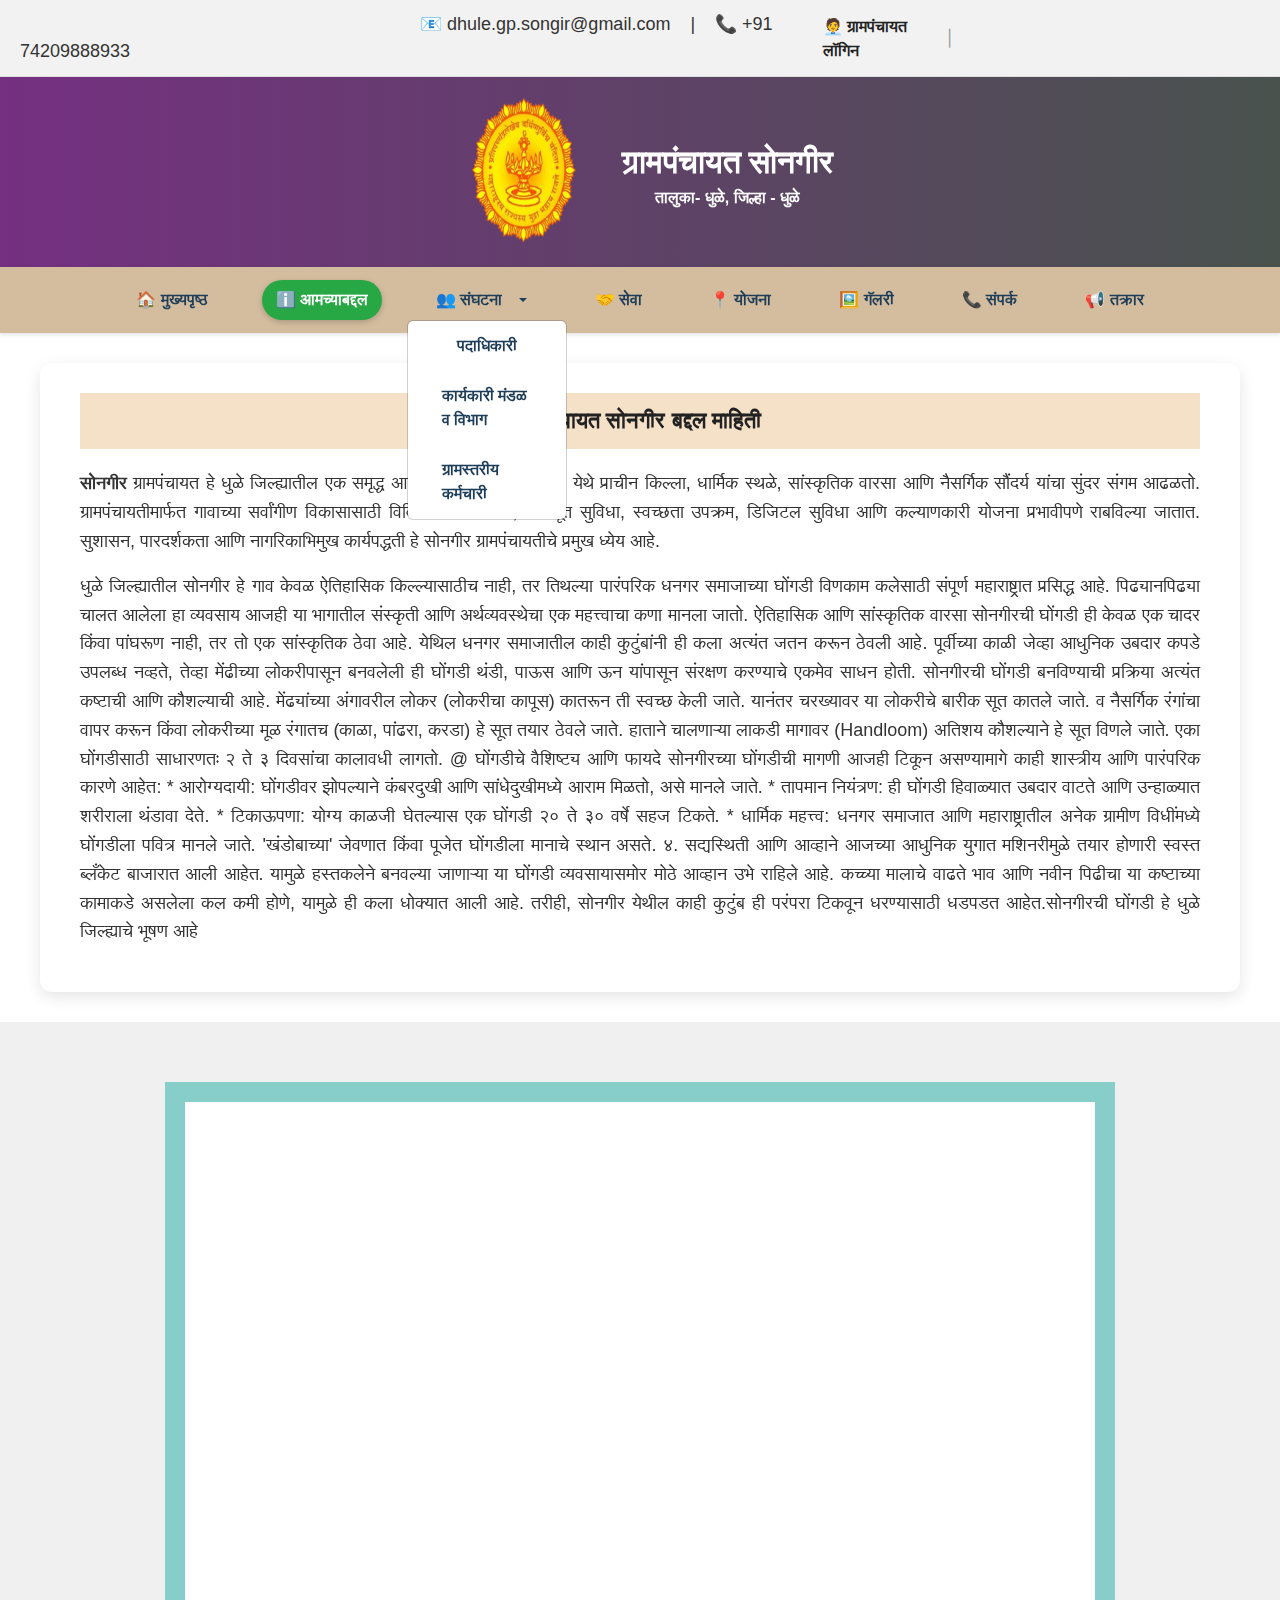
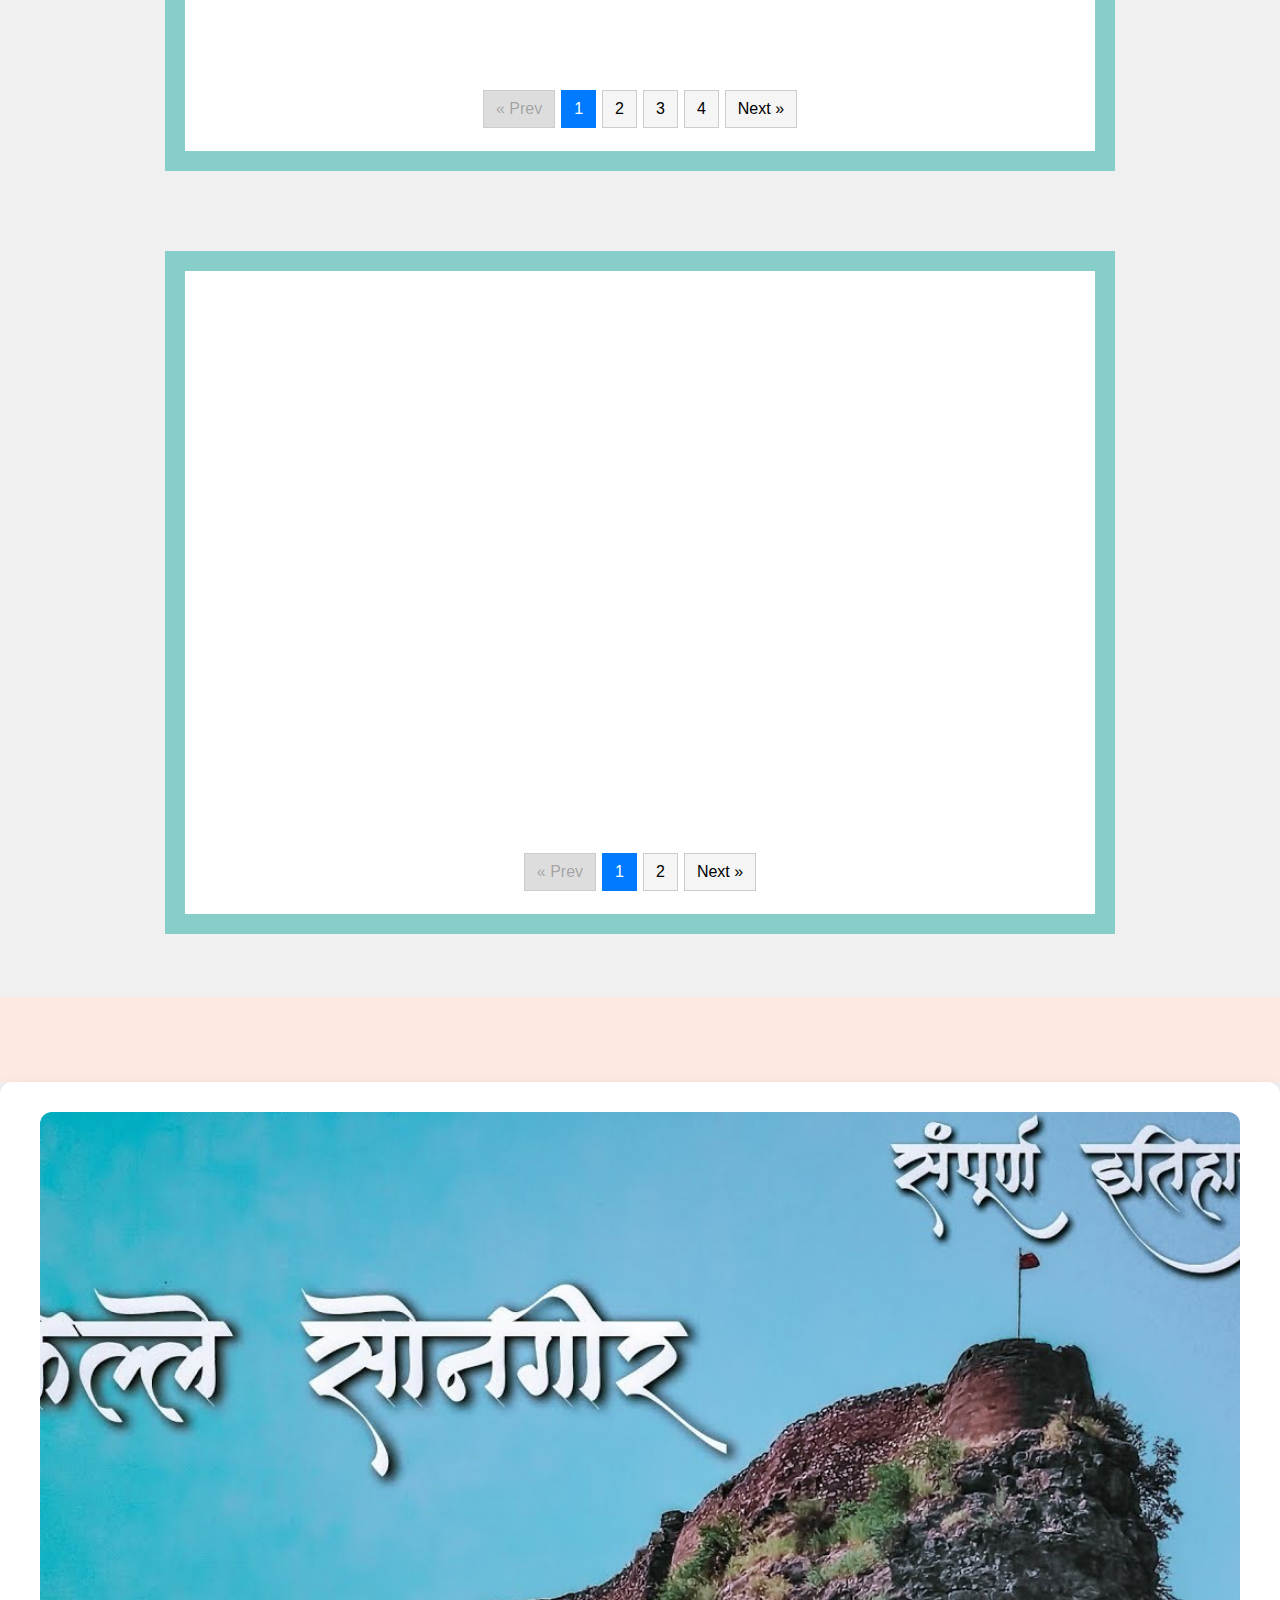
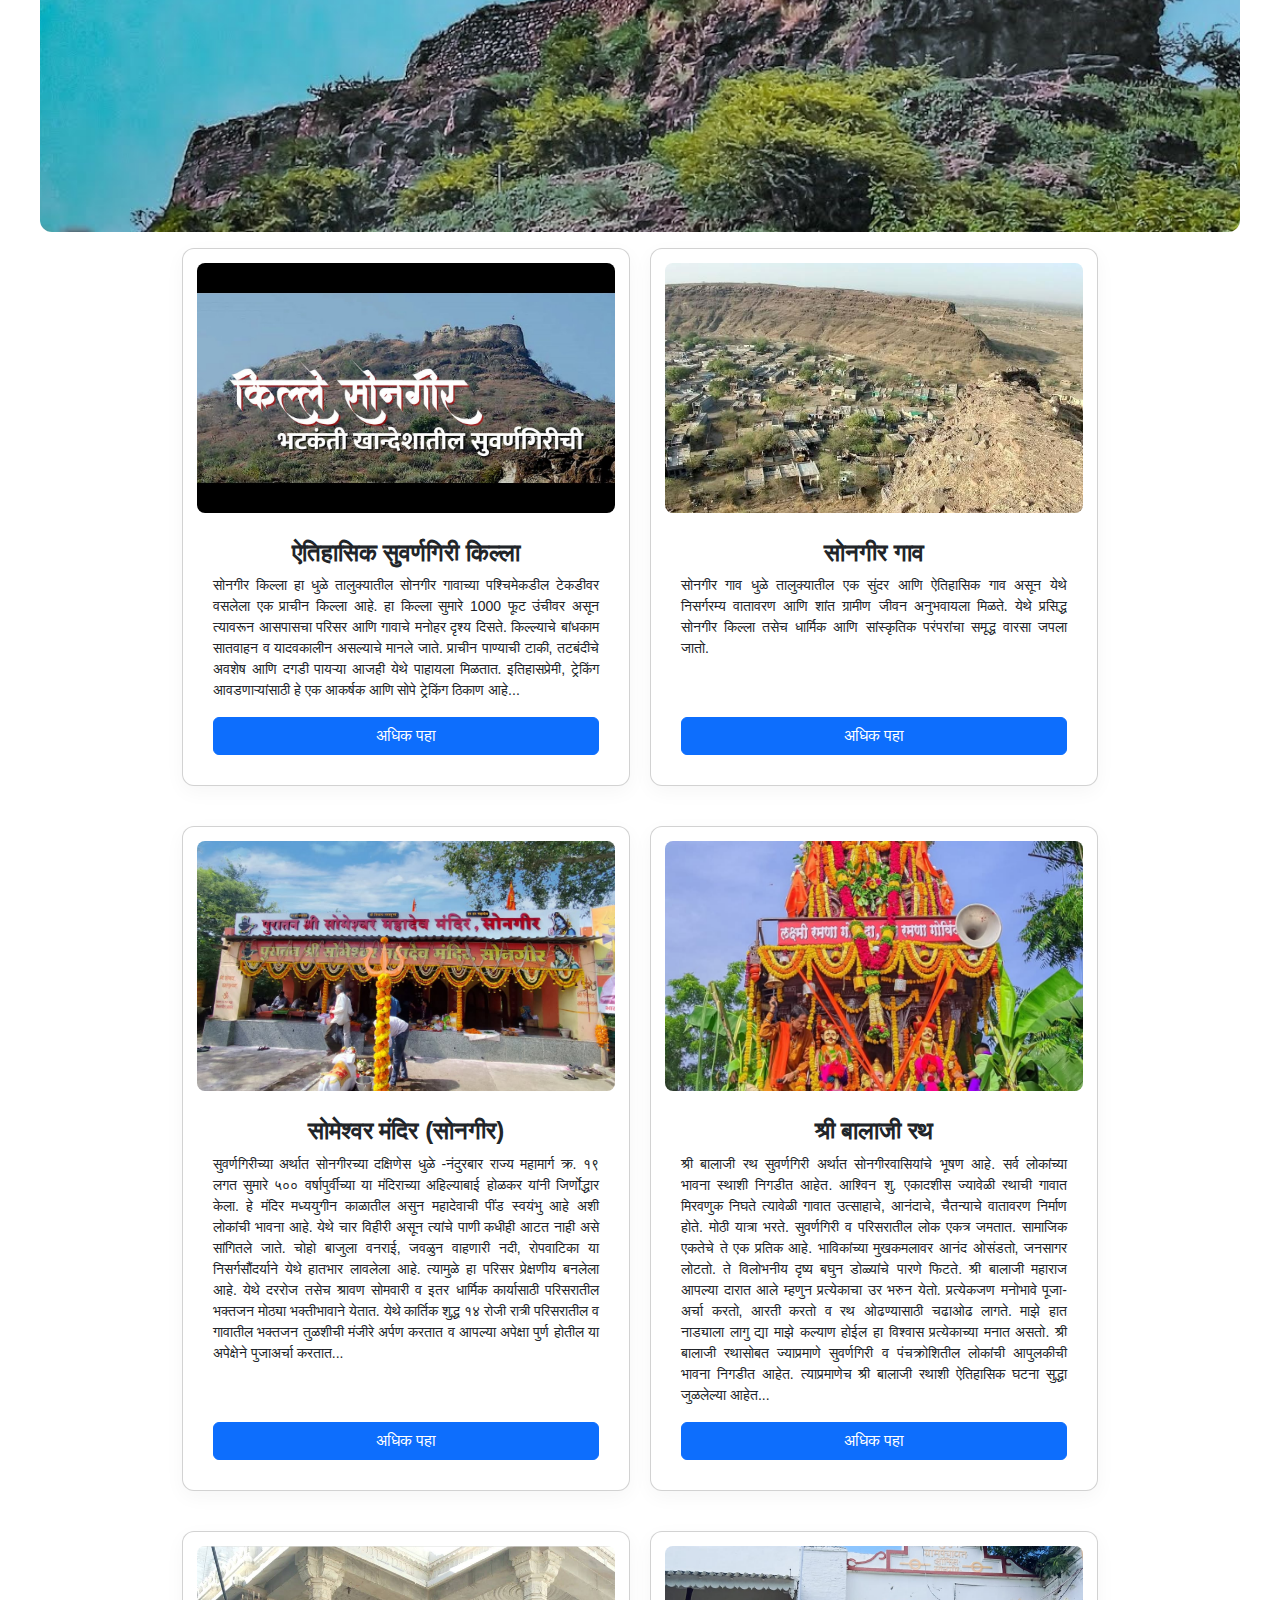
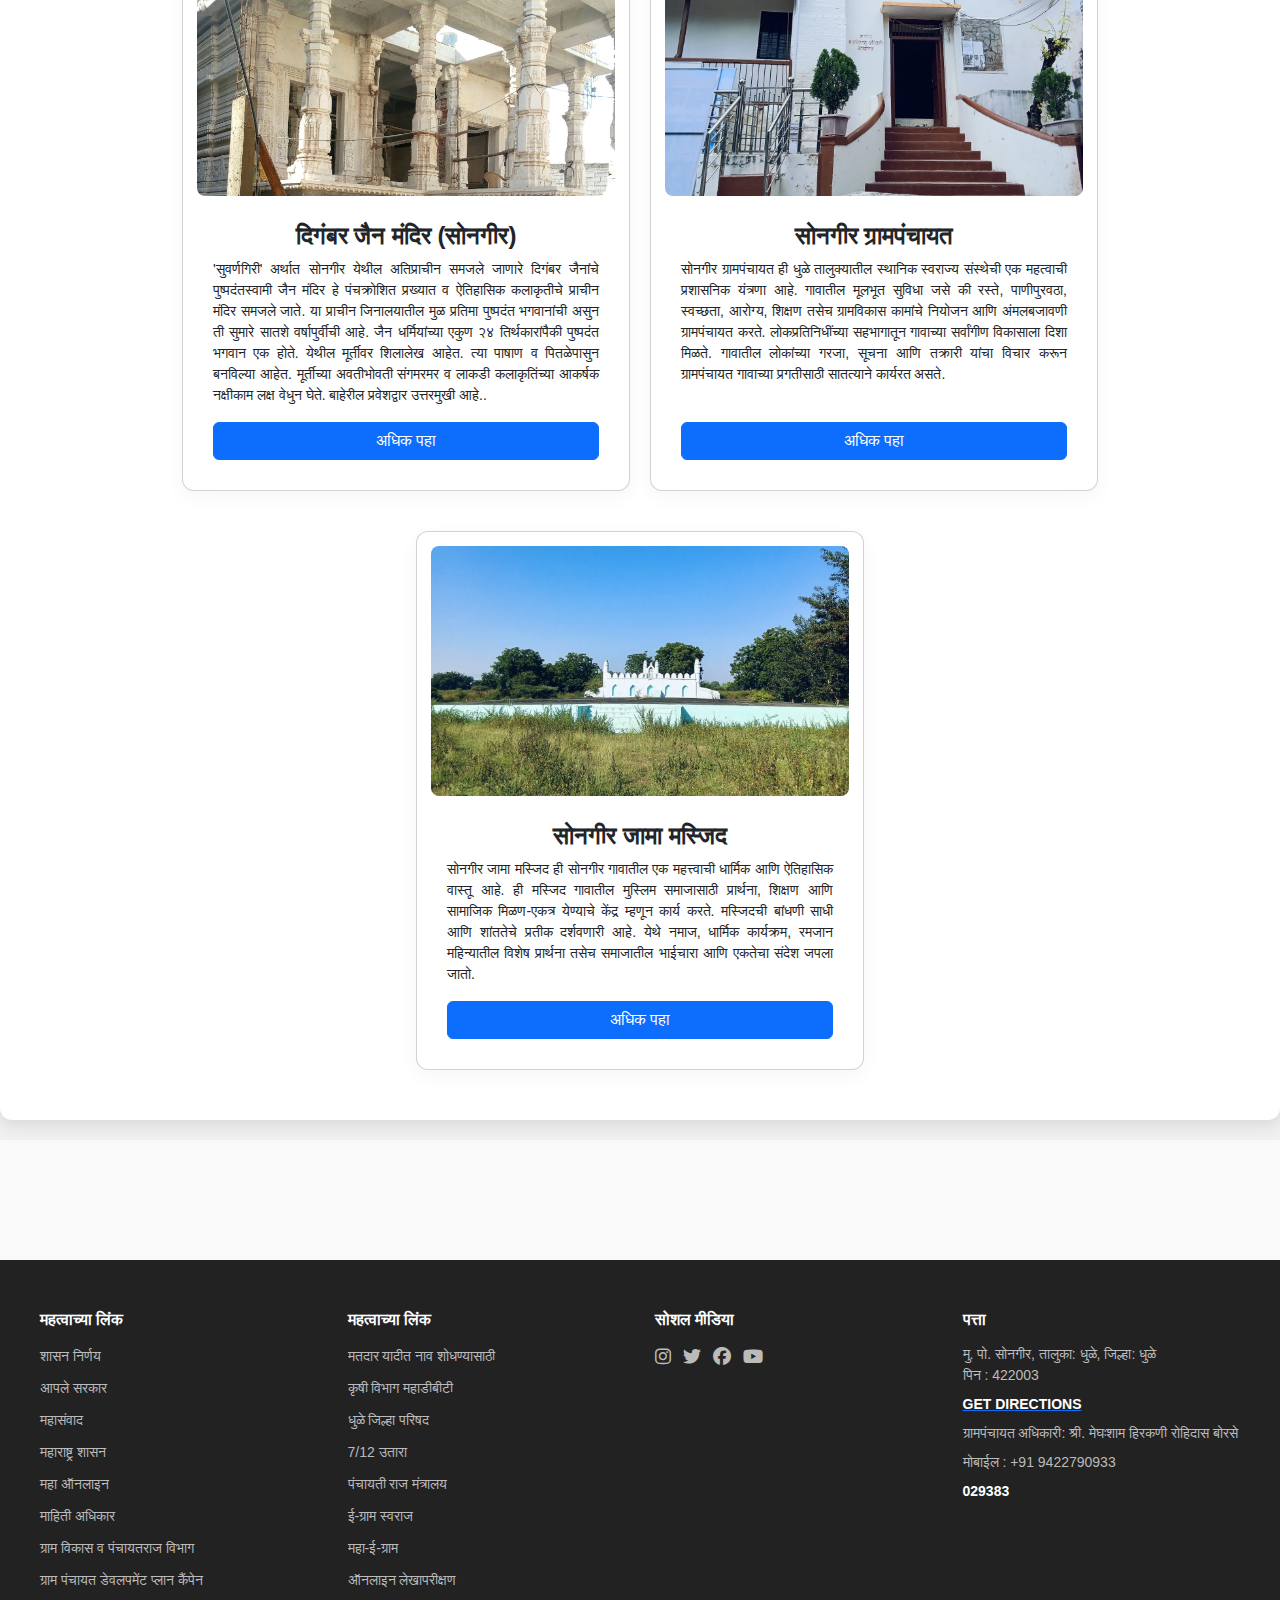
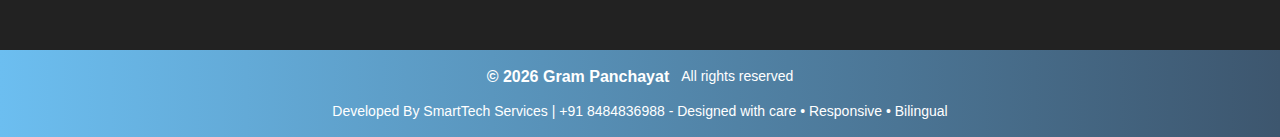
<file: about.html>
<!DOCTYPE html>
<html lang="en">
<head>
 <meta charset="UTF-8">
    <meta name="viewport" content="width=device-width, initial-scale=1.0">
     <link rel="icon" href="images/GramLogo.png" type="image/x-icon">
    <title>ग्रामपंचायत सोनगीर</title>
   
  <!--Bootstrap -->
   <link href="https://cdn.jsdelivr.net/npm/bootstrap@5.2.3/dist/css/bootstrap.min.css" rel="stylesheet">
  <!-- Font Awesome CSS -->
  <link rel="stylesheet" href="https://cdnjs.cloudflare.com/ajax/libs/font-awesome/6.4.0/css/all.min.css">  
    <link rel="stylesheet" href="https://unpkg.com/boxicons@2.1.4/css/boxicons.min.css">
    <link href="https://unpkg.com/aos@2.3.1/dist/aos.css" rel="stylesheet">
    
    <!-- Google Font -->
     <meta name="google" content="notranslate">
  <link href="https://fonts.googleapis.com/css2?family=Inter:wght@300;400;600;700&display=swap" rel="stylesheet">
    <link rel="stylesheet" href="style.css">
    <!-- Icons (FontAwesome or similar) -->
    <link rel="stylesheet" href="style.css">
    <link rel="stylesheet" href="lightbox.css">
    <style>
        body {
            font-family: 'Segoe UI', sans-serif;
            background-color: #f0f0f0;
            /* padding: 30px; */
        }

        .population-card {
            width: 400px;
            background-color: #fff;
            border-radius: 6px;
            box-shadow: 0 2px 6px rgba(0, 0, 0, 0.1);
            padding: 20px;
        }

            .population-card h2 {
                font-size: 18px;
                color: #003366;
                margin-bottom: 10px;
                position: relative;
                display: inline-block;
                border-bottom: 3px solid orange;
            }

        .population-table {
            background: white;
            padding: 15px;
            border-radius: 10px;
            text-align: center;
            width: 150px;
            box-shadow: 0 2px 5px rgba(0,0,0,0.1);
            transition: transform 0.3s ease, box-shadow 0.3s ease;
            cursor: pointer;  /* hover केल्यावर pointer दिसेल */
        }

        /* hover झाल्यावर bubble effect */
        .population-table:hover {
            transform: scale(1.1);  /* थोडा मोठा होईल */
            box-shadow: 0 8px 15px rgba(0,0,0,0.2); /* shadow वाढेल */
        }

        .pop-col {
            flex: 1;
        }

            .pop-col:not(:last-child) {
                border-right: 1px solid #ddd;
            }

            .pop-col img {
                width: 36px;
                height: 36px;
                margin-bottom: 6px;
            }

        .pop-label {
            font-weight: bold;
            font-size: 14px;
            margin-bottom: 5px;
            color: #222;
        }

        .pop-value {
            font-size: 20px; /* Increase size */
            font-weight: bold; /* Make bold */
            color: #000; /* Darker color for better contrast (optional) */
            margin-top: 5px;
        }
        .goog-te-combo {
      font-size: 16px !important;
      font-weight: bold !important;
      padding: 6px;
    }

    .section-container{
    text-align:center;
    padding:10px 0px;
    margin: 0px 0px;
    background:#fde9e2;   /* full width background color */
    width:100%;
    }

    .sectionHead
    {
      margin-top: 18px;
    }
      .info-card-img {
      background-color: white;
      box-shadow: 0 5px 15px rgba(0,0,0,0.1);
      padding: 30px 40px;
      border-radius: 12px;
      max-width: 1400px;
      width: 100%;
      text-align: center;

      align-items: center;
      justify-content: center;

      background-position: center;
    }

    .center
    {
      display: flex;
      justify-content: center;
      align-content: center;
      margin-bottom: 20px;
    }

    #songirFortModal .modal-body {
      display: flex;
      flex-direction: column;
      align-items: center; /* <-- images + cards center होतात */
    }

    #songirGrampanchayatModal .modal-body {
      display: flex;
      flex-direction: column;
      align-items: center; /* <-- images + cards center होतात */
    }

    #songirVillageModal .modal-body {
      display: flex;
      flex-direction: column;
      align-items: center; /* <-- images + cards center होतात */
    }

    #songirMosqueModal .modal-body {
      display: flex;
      flex-direction: column;
      align-items: center; /* <-- images + cards center होतात */
    }

    #songirYatraModal .modal-body {
      display: flex;
      flex-direction: column;
      align-items: center; /* <-- images + cards center होतात */
    }

    .modal-content{
      display: flex;
      flex-direction: column;
      flex-wrap: wrap;
    }

    .modal-lg-custom {
      max-width: 900px; /* adjust width here */
      width: 90%; /* optional */
    }

    .modal-body .card img{
      height: 18rem;
      object-fit: cover;
      /* width: 35rem; */
    }

    .modal-body .card {
      width: 35rem;
    }


    @media (max-width: 576px) {
  .modal-dialog {
    max-width: 95% !important;
    margin: auto;
  }

  .modal-content {
    flex-wrap: nowrap;  /* prevent breaking */
  }

  .modal-body .card {
    width: 100% !important;  /* full width on phone */
  }

  .card-img-top {
    width: 100%;
    height: auto;
  }
}


/*-----------------------New Card Styles For Desktop View and Mobile View--------------------------------*/


.places-wrapper {
  display: flex;
  gap: 20px;
  justify-content: center;
  align-items: stretch; /* 🔑 equal height cards */
  flex-wrap: wrap;
}

/* Card styling */
.place-card {
  width: 28rem;
  display: flex;
  flex-direction: column;
}

/* Image consistency */
.place-card img {
  height: 250px;
  object-fit: cover;
}

/* Make body stretch */
.place-card .card-body {
  flex: 1;
}

/* Mobile view */
@media (max-width: 768px) {
  .place-card {
    width: 100%;
  }

  .place-card img {
    height: 200px;
  }
}
/*----------------------------------------------------------------------------------------------------------*/

   /* --------------------------------- कार्यकारी मंडळ/समिती- Start  --------------------------------- */
    
.container {
    display: flex;
    height: 175vh;
    /* vertical-align: center; */
    flex-direction: column;
    
}


 .content {
    display: flex;
    flex-direction: column;
    align-items: center;

    width: 950px;
    max-width: 100%;

    margin: 40px auto;   /* ⬅️ center horizontally + top spacing */

    padding: 20px;
    background: #ffffff;
    border: 20px solid rgb(135, 206, 202);
}

.content h2 {
    margin-bottom: 15px;
    color: #0d6efd;
    vertical-align: center;
    font-weight: 700;
}

/* TABLE */
table {
    width: 100%;
    border-collapse: collapse;
}

thead {
    background: #f1f3f5;
}

th, td {
    padding: 10px;
    border: 1px solid #dee2e6;
    text-align: left;
}
    
@media (max-width:768px) {
  .content{
    margin-left: 0;
  }
}


/*------------------Table Pagination------------------------ */
.pagination {
    margin-top: 15px;
    text-align: center;
}

.pagination button {
    margin: 3px;
    padding: 6px 12px;
    border: 1px solid #ccc;
    background: #f5f5f5;
    cursor: pointer;
}

.pagination button.active {
    background: #007bff;
    color: white;
    border-color: #007bff;
}

.pagination button:disabled {
    background: #ddd;
    cursor: not-allowed;
}    
/*------------------END-Table Pagination------------------------ */

#PriceSectionTitle
{
  font-size: 28px;
}

/* ================= MOBILE VIEW FOR TABLES ================= */
@media (max-width:768px) {

    .container {
        height: auto;
    }

    .content {
        width: 100%;
        padding: 10px;
        border-width: 8px;
    }

    table {
        border: 0;
    }

    thead {
        display: none; /* hide headers */
    }

    table,
    tbody,
    tr,
    td {
        display: block;
        width: 100%;
    }

    tbody tr {
        margin-bottom: 15px;
        border: 1px solid #ddd;
        border-radius: 8px;
        padding: 10px;
        background: #f9f9f9;
    }

    td {
        border: none;
        padding: 6px 8px;
        position: relative;
        font-size: 14px;
    }

    td::before {
        content: attr(data-label);
        font-weight: bold;
        color: #0d6efd;
        display: block;
        margin-bottom: 3px;
    }

    /* Headings */
    .content h2 {
        font-size: 20px;
        text-align: center;
    }

    /* Pagination buttons */
    .pagination button {
        padding: 5px 9px;
        font-size: 13px;
    }
}
/* ================= END MOBILE TABLE ================= */


    </style>

    <meta name="google" content="notranslate">
    <script type="text/javascript">
  function googleTranslateElementInit() {
    new google.translate.TranslateElement({
      pageLanguage: 'mr', // or 'mr' if your original site is in Marathi
      includedLanguages: 'en,hi,mr', // ✅ Add 'mr' for Marathi
      layout: google.translate.TranslateElement.InlineLayout.SIMPLE
    }, 'google_translate_element');
  }

  
</script>

<script type="text/javascript" src="//translate.google.com/translate_a/element.js?cb=googleTranslateElementInit"></script>
   
</head>

<body>

      <div class="top-bar-first">
    <div class="contact-info-one">
      <span>📧 dhule.gp.songir@gmail.com &nbsp;&nbsp; | &nbsp;&nbsp; 📞 +91 74209888933</span>
      
      
    </div>
    <div class="login-translate">
     <a href="admin-login.html" class="gp-login" target="_blank">🧑‍💼 ग्रामपंचायत लॉगिन</a>
    <span class="separator">|</span>
    <div id="google_translate_element"></div>
    </div>
  </div>

    <!-- <header class="site-header">
      <div class="logo">
         <img src="images/maharashtraLogo_1.png" alt="Maharashtra Shasan">
      </div>
        <h1 data-aos="fade-down"><strong>ग्रामपंचायत सोनगीर</strong></h1>
        <p data-aos="fade-up"><strong>तालुक- धुळे,  जिल्हा - धुळे</strong> </p>
    </header> -->
    <header class="site-header" style="display: flex; align-items: center;justify-content: center;">
      <div class="logo">
         <img src="images/maharashtraLogo_1.png" style="height: 150px; width: 150px; margin-right: 25px;" alt="Maharashtra Shasan">
      </div>
      <div class="header">
         <h1 data-aos="fade-down"><strong>ग्रामपंचायत सोनगीर</strong></h1>
        <p data-aos="fade-up"><strong>तालुका- धुळे,  जिल्हा - धुळे</strong> </p>
      </div>

    </header>

    <nav class="navbar">
        <div class="mobile-nav-toggle" aria-expanded="false">☰</div>
        <ul id="main-nav">
            <li><a href="index.html">🏠 मुख्यपृष्ठ</a></li>
            <li class="active"><a href="about.html">ℹ️ आमच्याबद्दल</a></li>
            <li class="dropdown">
                <a href="javascript:void(0)" class="dropdown-toggle">
                    👥 संघटना <span class="arrow"></span>
                </a>
                <ul class="dropdown-menu">
                    <li><a href="organisation.html">पदाधिकारी</a></li>
                    <li><a href="Samiti.html">कार्यकारी मंडळ व विभाग</a></li>
                    <li><a href="GpEmployee.html">ग्रामस्तरीय कर्मचारी</a></li>
                </ul>
            </li>           
            <li><a href="services.html">🤝 सेवा</a></li>
            <li><a href="schemes.html">📍 योजना</a></li>
            <li><a href="gallery.html">🖼️ गॅलरी</a></li>
            <li><a href="contact.html">📞 संपर्क</a></li>
            <!-- <li><a href="apply.html">📝 अर्ज</a></li> -->
            <li><a href="#complaint" data-bs-toggle="modal" data-bs-target="#complaintModal">📢 तक्रार</a></li>          
        </ul>    
      </nav>


    <section class="welcome-section-about">
        <div data-aos="fade-right" class="info-card">
            <h2 class="section-title-about">ग्रामपंचायत सोनगीर बद्दल माहिती</h2>
            <p style="text-align: justify;">
             <strong> सोनगीर </strong>  ग्रामपंचायत हे धुळे जिल्ह्यातील एक समृद्ध आणि ऐतिहासिक गाव असून, येथे प्राचीन किल्ला, धार्मिक स्थळे, सांस्कृतिक वारसा आणि नैसर्गिक सौंदर्य यांचा सुंदर संगम आढळतो. ग्रामपंचायतीमार्फत गावाच्या सर्वांगीण विकासासाठी विविध नागरिक-सेवा, पायाभूत सुविधा, स्वच्छता उपक्रम, डिजिटल सुविधा आणि कल्याणकारी योजना प्रभावीपणे राबविल्या जातात. सुशासन, पारदर्शकता आणि नागरिकाभिमुख कार्यपद्धती हे सोनगीर ग्रामपंचायतीचे प्रमुख ध्येय आहे.
            </p>

            <p style="text-align: justify;">
            <!--  संताची भूमी म्हणून ओळखली जाणारी सुवर्णगिरी. येथे अनेक धार्मिक स्थळे आहेत. प्रामुख्याने सिद्धपरमहंस असे गुरुगोविंद महाराजांचे मंदिर, परिसर आनंदवन संस्थान भव्य आहे. तसेच राम, कृष्ण, हनुमान, शंकर व जैन धर्माचे मंदिर आहेत. इतरही अनेक मंदिरे आहेत. गावाच्या चारही बाजुला मुस्लीम संतांची स्थळे आहेत. बालाजी मंदिरात दरवर्षी रथयात्रा असते. येथील रथ ३३ फुट उंच असा असाधारण रथ आहे. अश्विन शुद्ध एकादशीला रथाची गावातून मिरवणुक निघते. त्यावेळेस गावात पंचक्रोशीतील भाविक जमतात व गावाला यात्रेचे स्वरुप प्राप्त होते.

             सुवर्णगिरी हे तसे परिसरातील बाजारपेठेचे केंद्र आहे. शेती पुर्णतः पावसावर अवलंबुन आहे. तांबट कासारांचा प्रमुख व्यवसाय तांब्या पितळेची भांडी बनविणे आहे. येथील भांडी प्रसिद्ध आहेत. धनगर समाजाचा व्यवसाय मेंढीपालन, घोंगड्या, कांबळ, जीन बनविणे आहे. सुवर्णगिरीच्या आसपास २५ ते ३० खेडी आहेत. त्या खेड्यांचा व्यापारी संबंध सुवर्णगिरीशी आहे. येथे गुरुवारी आठवडा बाजार भरतो.
             
             सुवर्णगिरीत प्राथमिक शाळा, विद्यालय, कनिष्ठ महाविद्यालय व कला, विज्ञान व वाणिज्य महाविद्यालय आहे. गावाच्या दक्षिणेला धुळे-नंदुरबार, मुंबई-आग्रा महामार्गाच्यामध्ये महाविद्यालयाची सुशोभीत इमारत आहे. सुवर्णगिरीत पंचशील वाचनालय म्हणुन समृद्ध ग्रंथ भांडार आहे व सर्व साहित्याने परिपूर्ण अशी बजरंग व्यायामशाळा व गुरुगोविंद व्यायामशाळा आहे.
             
             सार्वजनिक उत्सवांमध्ये गणेशोत्सव, शिवजयंती, नवरात्रोत्सव, डॉ. बाबासाहेब आंबेडकर जयंती, मोहरम उत्साहात साजरा होतात.
             
             सुवर्णगिरीचा थोडक्यात परिचय म्हणजे निसर्गाने मुक्त-हस्ताने केलेली उधळण व अध्यात्मिक परीस स्पर्शाने पावन झालेली सुवर्णगिरी अर्थात सोनगीर. -->

            धुळे जिल्ह्यातील सोनगीर हे गाव केवळ ऐतिहासिक किल्ल्यासाठीच नाही, तर तिथल्या पारंपरिक धनगर समाजाच्या घोंगडी विणकाम कलेसाठी संपूर्ण महाराष्ट्रात प्रसिद्ध आहे. पिढ्यानपिढ्या चालत आलेला हा व्यवसाय आजही या भागातील संस्कृती आणि अर्थव्यवस्थेचा एक महत्त्वाचा कणा मानला जातो. ऐतिहासिक आणि सांस्कृतिक वारसा
            सोनगीरची घोंगडी ही केवळ एक चादर किंवा पांघरूण नाही, तर तो एक सांस्कृतिक ठेवा आहे. येथिल धनगर समाजातील काही कुटुंबांनी ही कला अत्यंत जतन करून ठेवली आहे. पूर्वीच्या काळी जेव्हा आधुनिक उबदार कपडे उपलब्ध नव्हते, तेव्हा मेंढीच्या लोकरीपासून बनवलेली ही घोंगडी थंडी, पाऊस आणि ऊन यांपासून संरक्षण करण्याचे एकमेव साधन होती.
            सोनगीरची घोंगडी बनविण्याची प्रक्रिया अत्यंत कष्टाची आणि कौशल्याची आहे. 
              मेंढ्यांच्या अंगावरील लोकर (लोकरीचा कापूस) कातरून ती स्वच्छ केली जाते.
            यानंतर चरख्यावर या लोकरीचे बारीक सूत कातले जाते. व नैसर्गिक रंगांचा वापर करून किंवा लोकरीच्या मूळ रंगातच (काळा, पांढरा, करडा) हे सूत तयार ठेवले जाते. हाताने चालणाऱ्या लाकडी मागावर (Handloom) अतिशय कौशल्याने हे सूत विणले जाते. एका घोंगडीसाठी साधारणतः २ ते ३ दिवसांचा कालावधी लागतो.
            
            @ घोंगडीचे वैशिष्ट्य आणि फायदे
            सोनगीरच्या घोंगडीची मागणी आजही टिकून असण्यामागे काही शास्त्रीय आणि पारंपरिक कारणे आहेत:
             * आरोग्यदायी: घोंगडीवर झोपल्याने कंबरदुखी आणि सांधेदुखीमध्ये आराम मिळतो, असे मानले जाते.
             * तापमान नियंत्रण: ही घोंगडी हिवाळ्यात उबदार वाटते आणि उन्हाळ्यात शरीराला थंडावा देते.
             * टिकाऊपणा: योग्य काळजी घेतल्यास एक घोंगडी २० ते ३० वर्षे सहज टिकते.
             * धार्मिक महत्त्व: धनगर समाजात आणि महाराष्ट्रातील अनेक ग्रामीण विधींमध्ये घोंगडीला पवित्र मानले जाते. 'खंडोबाच्या' जेवणात किंवा पूजेत घोंगडीला मानाचे स्थान असते.
            ४. सद्यस्थिती आणि आव्हाने
            आजच्या आधुनिक युगात मशिनरीमुळे तयार होणारी स्वस्त ब्लँकेट बाजारात आली आहेत. यामुळे हस्तकलेने बनवल्या जाणाऱ्या या घोंगडी व्यवसायासमोर मोठे आव्हान उभे राहिले आहे. कच्च्या मालाचे वाढते भाव आणि नवीन पिढीचा या कष्टाच्या कामाकडे असलेला कल कमी होणे, यामुळे ही कला धोक्यात आली आहे. तरीही, सोनगीर येथील काही कुटुंब  ही परंपरा टिकवून धरण्यासाठी धडपडत आहेत.सोनगीरची घोंगडी हे धुळे जिल्ह्याचे भूषण आहे
             
            </p>

            
                
           
        </div>

        
    </section>


      <section id="SirpanchSection ">                                    
                    <div class="container">
                        <div class="content">
                            <div class="strip">                                
                                 <h2 id="SirpanchSectionTitle" data-aos="fade-right"><strong>सोनगीर ग्रामपंचायत - भूषविलेले सरपंच पद</strong></h2>
                            </div>

                            <table data-aos="fade-left">
                                <thead>
                                    <tr>
                                        <th>अ.क्र.</th>
                                        <th>नाव</th>
                                        <th>तारीख(पासून)</th>                                        
                                        <th>तारीख(पर्यंत)</th>
                                    </tr>
                                </thead>
                                <tbody id="SirpanchSectionTableBody">
                                   <tr>
                                        <td>1</td>
                                        <td>श्री घन:श्याम भाईदास पाटील </td>
                                        <td>०१/०२/१९२४</td>
                                        <td>०७/०५/१९३६</td>
                                    </tr>
                                     <tr>
                                        <td>2</td>
                                        <td>श्री सुकलाल शामलाल पाटील </td>
                                        <td>०८/०५/१९३६</td>
                                        <td>०९/०५/१९४१</td>
                                    </tr>
                                        <td>3</td>
                                        <td>श्री घन:श्याम भाईदास पाटील </td>
                                        <td>१०/०५/१९४१</td>
                                        <td>१०/०८/१९४५</td>
                                    </tr>
                                     <tr>
                                        <td>4</td>
                                        <td>श्री सुकलाल शामलाल पाटील</td>
                                        <td>११/०८/१९४५</td>
                                        <td>३०/०४/१९५०</td>
                                    </tr>
                                      <td>5</td>
                                        <td>श्री विठ्ठल जिवन पाटील</td>
                                        <td>०१/०५/१९५०</td>
                                        <td>२९/०९/१९५३</td>
                                    </tr>
                                     <tr>
                                        <td>6</td>
                                        <td>श्री भानुदास बाळकृष्ण जोशी</td>
                                        <td>३०/०९/१९५३</td>
                                        <td>०८/०७/१९६२</td>
                                    </tr>
                                      <td>7</td>
                                        <td>श्री लक्ष्मण खेमचंद पाटील</td>
                                        <td>०९/०७/१९६२</td>
                                        <td>०५/०५/१९६७</td>
                                    </tr>
                                     <tr>
                                        <td>8</td>
                                        <td>श्री विठ्ठल जिवन पाटील</td>
                                        <td>०६/०५/१९६७</td>
                                        <td>०७/०८/१९७१</td>
                                    </tr>
                                      <td>9</td>
                                        <td>श्री श्रीरंग सुकलाल पाटील</td>
                                        <td>०८/०८/१९७१</td>
                                        <td>१९/१०/१९७६</td>
                                    </tr>
                                     <tr>
                                        <td>10</td>
                                        <td>श्री. गोपाळराव विश्वनाथ देशपांडे - प्रभारी</td>
                                        <td>२४/११/१९७६</td>
                                        <td>०७/१२/१९७७</td>
                                    </tr>
                                      <td>11</td>
                                        <td>श्री. लक्ष्मण खेमचंद पाटील - प्रभारी </td>
                                        <td>०८/१२/१९७७</td>
                                        <td>०४/०६/१९७८</td>
                                    </tr>
                                     <tr>
                                        <td>12</td>
                                        <td>श्री. रमेश विठ्ठलदास पारेख</td>
                                        <td>०५/०६/१९७८</td>
                                        <td>२४/०४/१९८४</td>
                                    </tr>  
                                        <td>13</td>
                                        <td>श्री श्रीरंग सुकलाल पाटील</td>
                                        <td>२५/०४/१९८४</td>
                                        <td>२०/०७/१९८९</td>
                                    </tr>
                                     <tr>
                                        <td>14</td>
                                        <td>श्री. सत्तारखा हाजी नामदारखा पठाण</td>
                                        <td>२१/०७/१९८९</td>
                                        <td>१०/१२/१९९०</td>
                                    </tr>
                                    <tr>
                                        <td>15</td>
                                        <td>श्री. आधार महादु माळी</td>
                                        <td>११/१२/१९९०</td>
                                        <td>०५/०८/१९९४</td>
                                    </tr>
                                     <tr>
                                        <td>16</td>
                                        <td>श्री. आधार महादु माळी - प्रशासक</td>
                                        <td>०६/०८/१९९४</td>
                                        <td>२७/०८/१९९५</td>
                                    </tr>
                                    <tr>
                                        <td>17</td>
                                        <td>दंगल वामन धनगर</td>
                                        <td>२८/०८/१९९५</td>
                                        <td>२२/०८/२०००</td>
                                    </tr>
                                     <tr>
                                        <td>18</td>
                                        <td>श्री. वाल्मीक दामु वाणी</td>
                                        <td>२३/०८/२०००</td>
                                        <td>१३/०८/२००१</td>
                                    </tr>
                                    <tr>
                                        <td>19</td>
                                        <td>श्री. केदारेश्वर बाबुराव मोरे - प्रभारी </td>
                                        <td>१3/०८/२००१</td>
                                        <td>१५/१०/२००१</td>
                                    </tr>
                                     <tr>
                                        <td>20</td>
                                        <td>श्री. वाल्मीक दामु वाणी</td>
                                        <td>१५/१०/२००१</td>
                                        <td>२७/०५/२००२</td>
                                    </tr>
                                    <tr>
                                        <td>21</td>
                                        <td>श्री. केदारेश्वर बाबुराव मोरे - प्रभारी</td>
                                        <td>२८/०५/२००२</td>
                                        <td>२९/०९/२००२</td>
                                    </tr>
                                    <tr>
                                        <td>22</td>
                                        <td>श्री. मोतीलाल कोतीक माळी</td>
                                        <td>२९/०९/२००२</td>
                                        <td>२६/१२/२००३</td>
                                    </tr>
                                     <tr>
                                        <td>23</td>
                                        <td>श्री. केदारेश्वर बाबुराव मोरे - प्रभारी</td>
                                        <td>२७/१२/२००३</td>
                                        <td>२८/०२/२००४</td>
                                    </tr>
                                       <tr>
                                        <td>24</td>
                                        <td>श्री. शिवनाथ यशवंत कासार</td>
                                        <td>२८/०२/२००४</td>
                                        <td>२३/०८/२००५</td>
                                    </tr> 
                                    <tr>
                                        <td>25</td>
                                        <td>सौ. मिराताई दंगल धनगर</td>
                                        <td>२३/०८/२००५</td>
                                        <td>२३/०८/२०१०</td>
                                    </tr>
                                     <tr>
                                        <td>26</td>
                                        <td>सौ. किशोर मधुकर शुक्ल</td>
                                        <td>२३/०८/२०१०</td>
                                        <td>२२/०८/२०१५</td>
                                    </tr>
                                      <tr>
                                        <td>27</td>
                                        <td>सौ. योगिता अविनाश महाजन</td>
                                        <td>२२/०८/२०१५</td>
                                        <td>१७/११/२०१६</td>
                                    </tr>
                                       <tr>
                                        <td>28</td>
                                        <td>श्री. धनंजय श्रीराम कासार - प्रभारी</td>
                                        <td>१८/११/२०१६</td>
                                        <td>३०/०४/२०१७</td>
                                    </tr>
                                    <tr>
                                        <td>29</td>
                                        <td>सौ. योगिता अविनाश महाजन</td>
                                        <td>३०/०४/२०१७</td>
                                        <td>२३/०४/२०१८</td>
                                    </tr>
                                     <tr>
                                        <td>30</td>
                                        <td>श्री. धनंजय श्रीराम कासार - प्रभारी</td>
                                        <td>२३/०४/२०१८</td>
                                        <td>१२/०५/२०२०</td>
                                    </tr>
                                       <tr>
                                        <td>31</td>
                                        <td>सौ. योगिता अविनाश महाजन</td>
                                        <td>१२/०५/२०२०</td>
                                        <td>२२/०८/२०२०</td>
                                    </tr> 
                                    <tr>
                                        <td>32</td>
                                        <td>श्री. कपिल एन वाघ - प्रशासक</td>
                                        <td>२३/०८/२०२०</td>
                                        <td>१५/०२/२०२१</td>
                                    </tr>
                                     <tr>
                                        <td>33</td>
                                        <td>श्रीमती. रुखमाबाई गोरख ठाकरे</td>
                                        <td>१६/०२/२०२१</td>
                                        <td>२७/०६/२०२३</td>
                                    </tr>                                    
                                     <tr>
                                        <td>3४</td>
                                        <td>सौ. सविता मुरलीधर पाटील</td>
                                        <td>२८/०६/२०२३</td>
                                        <td></td>
                                    </tr>
                                </tbody>
                            </table>
                         <div id="pagination" class="pagination"></div>
                        </div>


                           <div class="content">
                            <div class="strip">                                
                                 <h2 id="PriceSectionTitle" data-aos="fade-right"><strong>उत्कृष्ठ कामाबद्दल पंचायतीस मिळालेली बक्षिसे</strong></h2>
                            </div>

                            <table data-aos="fade-left">
                                <thead>
                                    <tr>
                                        <th>अ.क्र.</th>
                                        <th>मिळालेले बक्षिस</th>                               
                                        <th>तपशील</th>
                                        <th>सन</th>         
                                    </tr>
                                </thead>
                                <tbody id="priceTableBody">
                                   <tr>
                                        <td>1</td>
                                        <td>रोख रक्कम २०० रुपये</td>
                                        <td>ग्राम सुधारणेचे पहिले बक्षिस</td>
                                        <td>१९५२/५३</td>
                                    </tr>
                                     <tr>
                                        <td>2</td>
                                        <td>रोख रक्कम २०० रुपये</td>
                                        <td>अधिक झाडे लावण्याचे पहिले बक्षिस</td>
                                        <td>१९५२/५३</td>
                                    </tr>
                                        <td>3</td>
                                        <td>चांदीचा मोठा कप</td>
                                        <td>जिल्ह्यातील आदर्श ग्रामपंचायत म्हणून जिल्हा लोकल बोर्ड धुळे तर्फे</td>
                                        <td>१९५३/५४</td>
                                    </tr>
                                     <tr>
                                        <td>4</td>
                                        <td>चांदीचा कप</td>
                                        <td>जिल्ह्यातील आदर्श ग्रामपंचायत म्हणून जिल्हा लोकल बोर्ड धुळे तर्फे</td>
                                        <td>१९५४/५५</td>
                                    </tr>
                                        <td>5</td>
                                        <td>प्रथम पारितोषिक</td>
                                        <td>जिल्ह्यातील आदर्श ग्रामपंचायत म्हणून जिल्हा लोकल बोर्ड धुळे तर्फे</td>
                                        <td>१९५५/५६</td>
                                    </tr>
                                     <tr>
                                        <td>6</td>
                                        <td>बक्षिस कप</td>
                                        <td>जिल्ह्यातील आदर्श ग्रामपंचायत म्हणून जिल्हा लोकल बोर्ड धुळे तर्फे</td>
                                        <td>१९५६/५७</td>
                                    </tr>
                                        <td>7</td>
                                        <td>प्रथम पारितोषिक आणि रोख २५० रु.</td>
                                        <td>तालुका स्पर्धा - राज्य सरकार</td>
                                        <td>१९५९/६०</td>
                                    </tr>
                                     <tr>
                                        <td>8</td>
                                        <td>प्रथम पारितोषिक आणि रोख २५० रु.</td>
                                        <td>तालुका स्पर्धा - राज्य सरकार</td>
                                        <td>१९६०/६१</td>
                                    </tr>
                                    <tr>
                                        <td>9</td>
                                        <td>द्वितीय पारितोषिक आणि रोख १५००० रु.</td>
                                        <td>संत गाडगे बाबा आणि संत तुकदोजी महाराज ग्राम स्वच्छता स्पर्धा तालुका पातळी.</td>
                                        <td>२००२</td>
                                    </tr>
                                     <tr>
                                        <td>10</td>
                                        <td>प्रथम पारितोषिक आणि रोख २५००० रु.</td>
                                        <td>संत गाडगे बाबा ग्राम स्वच्छता अंतर्गत स्पर्धा तालुका पातळी.</td>
                                        <td>३१/०३/२००४</td>
                                    </tr>
                                     <tr>
                                        <td>11</td>
                                        <td>तृतीय पारितोषिक आणि रोख २००००० रु.</td>
                                        <td>संत गाडगे बाबा ग्राम स्वच्छता अंतर्गत स्पर्धा जिल्हास्तरीय.</td>
                                        <td>०१/०५/२००४</td>
                                    </tr>
                                   
                                </tbody>
                            </table>
                         <div id="pricePagination" class="pagination"></div>
                        </div>

                    </div>

        </section>






    <section >

    <div class="section-container">
          <h2 class="sectionHead" data-aos="fade-up"><strong>🏞️ गावातील प्रेक्षणीय स्थळे</strong></h2>
        </div>
        <div class="center">
        <div class="info-card-img">
          
        <div class="songirwallpaper" >

        </div>


        <div class="container-fluid places-wrapper">
          <!-- card 1 -->

          <div class="card place-card mt-3">
            <img src="images/Places/songirfort_1.jpg" class="card-img-top" alt="Songir Fort">

            <div class="card-body d-flex flex-column">
              <h4 class="card-title"><strong>ऐतिहासिक सुवर्णगिरी किल्ला</strong></h4>

              <p class="card-text mb-3" style="text-align: justify;">
               सोनगीर किल्ला हा धुळे तालुक्यातील सोनगीर गावाच्या पश्चिमेकडील टेकडीवर वसलेला एक प्राचीन किल्ला आहे. हा किल्ला सुमारे 1000 फूट उंचीवर असून त्यावरून आसपासचा परिसर आणि गावाचे मनोहर दृश्य दिसते. किल्ल्याचे बांधकाम सातवाहन व यादवकालीन असल्याचे मानले जाते. प्राचीन पाण्याची टाकी, तटबंदीचे अवशेष आणि दगडी पायऱ्या आजही येथे पाहायला मिळतात. इतिहासप्रेमी, ट्रेकिंग आवडणाऱ्यांसाठी हे एक आकर्षक आणि सोपे ट्रेकिंग ठिकाण आहे...
              </p>

              <a href="#" class="btn btn-primary mt-auto"
                data-bs-toggle="modal"
                data-bs-target="#songirFortModal">
                अधिक पहा
              </a>
            </div>
          </div>

          <!-- card 2 -->
          
          <div class="card place-card mt-3">
            <img src="images/Places/songirvillage.jpeg" class="card-img-top" alt="Songir Village">

            <div class="card-body d-flex flex-column">
              <h4 class="card-title"><strong>सोनगीर गाव</strong></h4>

              <p class="card-text mb-3" style="text-align: justify;">
              सोनगीर गाव धुळे तालुक्यातील एक सुंदर आणि ऐतिहासिक गाव असून येथे निसर्गरम्य वातावरण आणि शांत ग्रामीण जीवन अनुभवायला मिळते. येथे प्रसिद्ध सोनगीर किल्ला तसेच धार्मिक आणि सांस्कृतिक परंपरांचा समृद्ध वारसा जपला जातो.
              </p>

              <a href="#" class="btn btn-primary mt-auto"
                data-bs-toggle="modal"
                data-bs-target="#songirVillageModal">
                अधिक पहा
              </a>
            </div>
          </div>


          <!-- card 3 -->
          
          <div class="card place-card">
            <img src="images/Places/Songir_Mahadev_Mandir.jpeg" class="card-img-top" alt="Songir Mahadev Mandir">

            <div class="card-body d-flex flex-column">
              <h4 class="card-title"><strong>सोमेश्वर मंदिर (सोनगीर)</strong></h4>

              <p class="card-text mb-3" style="text-align: justify;">
             सुवर्णगिरीच्या अर्थात सोनगीरच्या दक्षिणेस धुळे -नंदुरबार राज्य महामार्ग क्र. १९ लगत सुमारे ५०० वर्षापुर्वीच्या या मंदिराच्या अहिल्याबाई होळकर यांनी जिर्णोद्धार केला. हे मंदिर मध्ययुगीन काळातील असुन महादेवाची पींड स्वयंभु आहे अशी लोकांची भावना आहे. येथे चार विहीरी असून त्यांचे पाणी कधीही आटत नाही असे सांगितले जाते. चोहो बाजुला वनराई, जवळुन वाहणारी नदी, रोपवाटिका या निसर्गसौंदर्याने येथे हातभार लावलेला आहे. त्यामुळे हा परिसर प्रेक्षणीय बनलेला आहे. येथे दररोज तसेच श्रावण सोमवारी व इतर धार्मिक कार्यासाठी परिसरातील भक्तजन मोठ्या भक्तीभावाने येतात. येथे कार्तिक शुद्ध १४ रोजी रात्री परिसरातील व गावातील भक्तजन तुळशीची मंजीरे अर्पण करतात व आपल्या अपेक्षा पुर्ण होतील या अपेक्षेने पुजाअर्चा करतात...
              </p>

              <a href="#" class="btn btn-primary mt-auto"
                data-bs-toggle="modal"
                data-bs-target="#songirMandirModal">
                अधिक पहा
              </a>
            </div>
          </div>


          <!-- card 4 -->
           
          <div class="card place-card">
            <img src="images/Places/songir_ratha_main.jpeg" class="card-img-top" alt="songir Fort">

            <div class="card-body d-flex flex-column">
              <h4 class="card-title"><strong>श्री बालाजी रथ</strong></h4>

              <p class="card-text mb-3" style="text-align: justify;">
           <!-- बालाजी रथ यात्रा ही सोनगीर गावातील एक पारंपारिक आणि धार्मिक महत्त्वाची उत्सव परंपरा आहे. गावातील देवस्थानातून भव्य रथ उत्सव मोठ्या श्रद्धेने साजरा केला जातो. या दिवशी रथाला सुंदर सजावट केली जाते आणि गावकरी, भक्त आणि मान्यवरांच्या उपस्थितीत ढोल-ताशे, लेझीम आणि कीर्तन यांच्या उत्साही वातावरणात रथाची मिरवणूक गावामध्ये काढली जाते. या यात्रेमुळे गावात एकतेचे, भक्तीचे आणि सांस्कृतिक जिव्हाळ्याचे वातावरण निर्माण होते. ही यात्रा गावाच्या समृद्ध परंपरा आणि धार्मिक भावनांचे प्रतीक आहे. -->
                श्री बालाजी रथ सुवर्णगिरी अर्थात सोनगीरवासियांचे भूषण आहे. सर्व लोकांच्या भावना स्थाशी निगडीत आहेत. आश्विन शु. एकादशीस ज्यावेळी रथाची गावात मिरवणुक निघते त्यावेळी गावात उत्साहाचे, आनंदाचे, चैतन्याचे वातावरण निर्माण होते. मोठी यात्रा भरते. 
                सुवर्णगिरी व परिसरातील लोक एकत्र जमतात. सामाजिक एकतेचे ते एक प्रतिक आहे. भाविकांच्या मुखकमलावर आनंद ओसंडतो, जनसागर लोटतो. ते विलोभनीय दृष्य बघुन डोळ्यांचे पारणे फिटते. 
                श्री बालाजी महाराज आपल्या दारात आले म्हणुन प्रत्येकाचा उर भरुन येतो. प्रत्येकजण मनोभावे पूजा-अर्चा करतो, आरती करतो व रथ ओढण्यासाठी चढाओढ लागते. माझे हात नाड्याला लागु द्या माझे कल्याण होईल हा विश्वास प्रत्येकाच्या मनात असतो. 
                श्री बालाजी रथासोबत ज्याप्रमाणे सुवर्णगिरी व पंचक्रोशितील लोकांची आपुलकीची भावना निगडीत आहेत. त्याप्रमाणेच श्री बालाजी रथाशी ऐतिहासिक घटना सुद्धा जुळलेल्या आहेत...
          </p>

              <a href="#" class="btn btn-primary mt-auto"
                data-bs-toggle="modal"
                data-bs-target="#songirYatraModal">
                अधिक पहा
              </a>
            </div>
          </div>


           <!-- card 5 -->

          <div class="card place-card">
            <img src="images/Places/jain_mandir.png" class="card-img-top" alt="songir Fort">

            <div class="card-body d-flex flex-column">
              <h4 class="card-title"><strong>दिगंबर जैन मंदिर (सोनगीर)</strong></h4>

              <p class="card-text mb-3" style="text-align: justify;">
             'सुवर्णगिरी' अर्थात सोनगीर येथील अतिप्राचीन समजले जाणारे दिगंबर जैनांचे पुष्पदंतस्वामी जैन मंदिर हे पंचक्रोशित प्रख्यात व ऐतिहासिक कलाकृतीचे प्राचीन मंदिर समजले जाते. 
             या प्राचीन जिनालयातील मुळ प्रतिमा पुष्पदंत भगवानांची असुन ती सुमारे सातशे वर्षापुर्वीची आहे. जैन धर्मियांच्या एकुण २४ तिर्थकारांपैकी पुष्पदंत भगवान एक होते. येथील मूर्तीवर शिलालेख आहेत. 
             त्या पाषाण व पितळेपासुन बनविल्या आहेत. मूर्तीच्या अवतीभोवती संगमरमर व लाकडी कलाकृतिंच्या आकर्षक नक्षीकाम लक्ष वेधुन घेते. बाहेरील प्रवेशद्वार उत्तरमुखी आहे.. </p>

              <a href="#" class="btn btn-primary mt-auto"
                data-bs-toggle="modal"
                data-bs-target="#songirjainmandirModal">
                अधिक पहा
              </a>
            </div>
          </div>




          <!-- card 6 -->

          <div class="card place-card">
            <img src="images/Places/Songir_Grampanchayat.jpeg" class="card-img-top" alt="songir Fort">

            <div class="card-body d-flex flex-column">
              <h4 class="card-title"><strong>सोनगीर ग्रामपंचायत</strong></h4>

              <p class="card-text mb-3" style="text-align: justify;">
             सोनगीर ग्रामपंचायत ही धुळे तालुक्यातील स्थानिक स्वराज्य संस्थेची एक महत्वाची प्रशासनिक यंत्रणा आहे. गावातील मूलभूत सुविधा जसे की रस्ते, पाणीपुरवठा, स्वच्छता, आरोग्य, शिक्षण तसेच ग्रामविकास कामांचे नियोजन आणि अंमलबजावणी ग्रामपंचायत करते. लोकप्रतिनिधींच्या सहभागातून गावाच्या सर्वांगीण विकासाला दिशा मिळते. गावातील लोकांच्या गरजा, सूचना आणि तक्रारी यांचा विचार करून ग्रामपंचायत गावाच्या प्रगतीसाठी सातत्याने कार्यरत असते.
              </p>

              <a href="#" class="btn btn-primary mt-auto"
                data-bs-toggle="modal"
                data-bs-target="#songirGrampanchayatModal">
                अधिक पहा
              </a>
            </div>
          </div>

           <!-- card 7 -->
             
          <div class="card place-card">
            <img src="images/Places/Songir_Place.jpeg" class="card-img-top" alt="songir Fort">

            <div class="card-body d-flex flex-column">
              <h4 class="card-title"><strong>सोनगीर जामा मस्जिद</strong></h4>

              <p class="card-text mb-3" style="text-align: justify;">
              सोनगीर जामा मस्जिद ही सोनगीर गावातील एक महत्त्वाची धार्मिक आणि ऐतिहासिक वास्तू आहे. ही मस्जिद गावातील मुस्लिम समाजासाठी प्रार्थना, शिक्षण आणि सामाजिक मिळण-एकत्र येण्याचे केंद्र म्हणून कार्य करते. मस्जिदची बांधणी साधी आणि शांततेचे प्रतीक दर्शवणारी आहे. येथे नमाज, धार्मिक कार्यक्रम, रमजान महिन्यातील विशेष प्रार्थना तसेच समाजातील भाईचारा आणि एकतेचा संदेश जपला जातो.
              </p>

              <a href="#" class="btn btn-primary mt-auto"
                data-bs-toggle="modal"
                data-bs-target="#songirMosqueModal">
                अधिक पहा
              </a>
            </div>
          </div>

          <!-- card 4 -->
          <!-- card 4 -->
        </div>




      
<!--       
        <div class="container-fluid" style="display: flex; align-items: center; justify-content: space-evenly; flex-wrap: wrap;margin: 10px 0px;">
        <div class="card" style="width: 28rem; height: 600px;">
          <img src="images/Places/songirfort_1.jpg" style="height:300px" class="card-img-top" alt="songir Fort">
          <div class="card-body">
            <h4 class="card-title"><strong>किल्ले सोनगीर</strong></h4>
            <p class="card-text">सोनगीर किल्ला हा धुळे तालुक्यातील सोनगीर गावाच्या पश्चिमेकडील टेकडीवर वसलेला एक प्राचीन किल्ला आहे. हा किल्ला सुमारे 1000 फूट उंचीवर असून त्यावरून आसपासचा परिसर आणि गावाचे मनोहर दृश्य दिसते. किल्ल्याचे बांधकाम सातवाहन व यादवकालीन असल्याचे मानले जाते. प्राचीन पाण्याची टाकी, तटबंदीचे अवशेष आणि दगडी पायऱ्या आजही येथे पाहायला मिळतात. इतिहासप्रेमी, ट्रेकिंग आवडणाऱ्यांसाठी हे एक आकर्षक आणि सोपे ट्रेकिंग ठिकाण आहे.</p>
            <a href="#" class="btn btn-primary mt-3"  data-bs-toggle="modal" data-bs-target="#songirFortModal">अधिक पहा</a>
          </div>
        </div>

        
        <div class="card" style="width: 28rem; height: 600px;">
          <img src="images/Places/songirvillage.jpeg" style="height:300px" class="card-img-top" alt="Songir Mosque">
          <div class="card-body">
            <h4 class="card-title"><strong>सोनगीर गाव</strong></h4>
            <p class="card-text">सोनगीर गाव धुळे तालुक्यातील एक सुंदर आणि ऐतिहासिक गाव असून येथे निसर्गरम्य वातावरण आणि शांत ग्रामीण जीवन अनुभवायला मिळते. येथे प्रसिद्ध सोनगीर किल्ला तसेच धार्मिक आणि सांस्कृतिक परंपरांचा समृद्ध वारसा जपला जातो.</p>
            <a href="#" class="btn btn-primary mt-3"  data-bs-toggle="modal" data-bs-target="#songirVillageModal">अधिक पहा</a>
          </div>
        </div>

        <div class="card" style="width: 28rem; height: 650px;">
          <img src="images/Places/Songir_Grampanchayat.jpeg" style="height:300px" class="card-img-top" alt="Songir Grampanchayat">
          <div class="card-body">
            <h4 class="card-title"><strong>सोनगीर ग्रामपंचायत</strong></h4>
            <p class="card-text">सोनगीर ग्रामपंचायत ही धुळे तालुक्यातील स्थानिक स्वराज्य संस्थेची एक महत्वाची प्रशासनिक यंत्रणा आहे. गावातील मूलभूत सुविधा जसे की रस्ते, पाणीपुरवठा, स्वच्छता, आरोग्य, शिक्षण तसेच ग्रामविकास कामांचे नियोजन आणि अंमलबजावणी ग्रामपंचायत करते. लोकप्रतिनिधींच्या सहभागातून गावाच्या सर्वांगीण विकासाला दिशा मिळते. गावातील लोकांच्या गरजा, सूचना आणि तक्रारी यांचा विचार करून ग्रामपंचायत गावाच्या प्रगतीसाठी सातत्याने कार्यरत असते.</p>
            <a href="#" class="btn btn-primary mt-3"  data-bs-toggle="modal" data-bs-target="#songirGrampanchayatModal">अधिक पहा</a>
          </div>
        </div>

        <div class="card" style="width: 28rem; height: 650px;">
          <img src="images/Places/songir_ratha_main.jpeg" style="height:300px" class="card-img-top" alt="Songir Ratha Yatra">
          <div class="card-body">
            <h4 class="card-title"><strong>सोनगीर रथ यात्रा</strong></h4>
            <p class="card-text">सोनगीर रथ यात्रा ही सोनगीर गावातील एक पारंपारिक आणि धार्मिक महत्त्वाची उत्सव परंपरा आहे. गावातील देवस्थानातून भव्य रथ उत्सव मोठ्या श्रद्धेने साजरा केला जातो. या दिवशी रथाला सुंदर सजावट केली जाते आणि गावकरी, भक्त आणि मान्यवरांच्या उपस्थितीत ढोल-ताशे, लेझीम आणि कीर्तन यांच्या उत्साही वातावरणात रथाची मिरवणूक गावामध्ये काढली जाते. या यात्रेमुळे गावात एकतेचे, भक्तीचे आणि सांस्कृतिक जिव्हाळ्याचे वातावरण निर्माण होते. ही यात्रा गावाच्या समृद्ध परंपरा आणि धार्मिक भावनांचे प्रतीक आहे.</p>
            <a href="#" class="btn btn-primary mt-3"  data-bs-toggle="modal" data-bs-target="#songirYatraModal">अधिक पहा</a>
          </div>
        </div>

        <div class="card" style="width: 28rem; height: 600px;">
          <img src="images/Places/Songir_Place.jpeg" style="height:300px" class="card-img-top" alt="Songir Mosque">
          <div class="card-body">
            <h4 class="card-title"><strong>सोनगीर जामा मस्जिद</strong></h4>
            <p class="card-text">सोनगीर जामा मस्जिद ही सोनगीर गावातील एक महत्त्वाची धार्मिक आणि ऐतिहासिक वास्तू आहे. ही मस्जिद गावातील मुस्लिम समाजासाठी प्रार्थना, शिक्षण आणि सामाजिक मिळण-एकत्र येण्याचे केंद्र म्हणून कार्य करते. मस्जिदची बांधणी साधी आणि शांततेचे प्रतीक दर्शवणारी आहे. येथे नमाज, धार्मिक कार्यक्रम, रमजान महिन्यातील विशेष प्रार्थना तसेच समाजातील भाईचारा आणि एकतेचा संदेश जपला जातो.</p>
            <a href="#" class="btn btn-primary mt-3"  data-bs-toggle="modal" data-bs-target="#songirMosqueModal">अधिक पहा</a>
          </div>
        </div>
        

        </div> -->




        </div>
      </div>  

    </section>
    

    
    <div class="modal fade" id="songirFortModal" tabindex="-1">
    <div class="modal-dialog modal-lg-custom">
      <div class="modal-content">

        <!-- Header -->
        <div class="modal-header">
          <h5 class="modal-title">ऐतिहासिक सुवर्णगिरी किल्ला</h5>
        </div>

        <!-- Body -->
        <div class="modal-body">
          <!-- <div class="row">
            <div class="col-md-6">
              <div class="mb-3">
             <div class="card" style="width: 18rem;">
              <img src="images/Places/songirfort.jpg" class="card-img-top" alt="...">
              <div class="card-body">
                <p class="card-text">Some quick example text to build on the card title and make up the bulk of the card's content.</p>
              </div>
            </div>
            </div>
          </div>
            <div class="col-md-6">           
           <div class="mb-3">
              <div class="card" style="width: 18rem;">
                <img src="images/Places/fortcanon.jpeg" class="card-img-top" alt="...">
                <div class="card-body">
                  <p class="card-text">Some quick example text to build on the card title and make up the bulk of the card's content.</p>
                </div>
              </div>
            </div>
            </div>

          </div> -->         

           <div class="mb-3">
             <div class="card">
             <a href="images/Places/songirfort.jpg" data-lightbox="gallery" data-title="सोनगीर किल्ला">
              <img src="images/Places/songirfort.jpg" class="card-img-top" alt="...">
              </a>

              <div class="card-body">
                <p class="card-text mb-2" style="text-align: justify;">सुवर्णगिरी अर्थात सोनगीरचे वैभव म्हणजे येथील किल्ला उत्तर-दक्षिण दिशेकडे पसरलेला आहे. दोन्ही बाजुला उत्तम तटबंदी असुन तटाला गुळगुळीत केलेला नैसर्गिक दगड आहे. त्यामुळे दगडाची नैसर्गिक तटबंदी तयार झाली आहे. अशा प्रकारची नैसर्गिक तटबंदी महाराष्ट्रात फारच थोड्या किल्ल्यांना लाभलेली आहे. त्यात सुवर्णगिरीचा किल्ला हा एक आहे. हे या किल्ल्याचे वैशिष्ट्य होय. ब्रिटीशांनी इ.स. १८५४ मध्ये जेव्हा या किल्ल्याचे निरिक्षण केले तेव्हा या किल्ल्यात फारच थोड्या इमारती असल्याचे आढळुन आले. कारण या किल्ल्याच्या पायथ्याशीच सुवर्णगिरी हे गाव वसलेले आहे. 
                  या गावाला भरभक्कम तटबंदी असल्याने या किल्ल्यावर फारशा इमारती बांधल्या नसाव्यात असे वाटते. या किल्ल्यात प्रवेश करण्यासाठी आजही सुस्थितीत उभे असलेले प्रवेशद्वार दिसते.</p>
                  <p class="card-text mb-2" style="text-align: justify;">
                    १२ व्या शतकात येथे यादवांचे राज्य होते. त्यावेळी उग्रसेन नावाच्या गवळी राजाने हा किल्ला बनविला असा समज आहे. किल्ल्यावर भरपूर संपत्ती सोने आहे अशी पुर्वी चर्चा होती त्यावरुनच हा किल्ला सुवर्णगिरी किल्ला म्हणुन ओळखला जात असे. 
                    आजही किल्ल्यावर त्या काळातील पाणी पुरवठ्याचे अवशेष दिसतात. पाणी पुरवठ्यासाठी बांधलेली विहीर आजही किल्ल्यात सुस्थितीत आढळते. या विहिरीचे पाणी किल्ल्यावरुन खाली खापरीच्या पाईपद्वारे साऱ्या गावाला पुरविले होते. 
                    मध्ययुगीन राज्यकर्त्यांनी या भागातील सरासरी पर्जन्यमान ओळखुन किल्ल्याच्या पायथ्याशी तलाव बांधुन वाहुन जाणारे पाणी अडविले होते.
                  </p>
                  <p class="card-text mb-2" style="text-align: justify;">
                    किल्ल्यावर पाणी व धान्य साठविण्यासाठी असलेली तत्कालिन व्यवस्था आढळून येते. किल्ल्यावरील तोफ रथगल्लीत आजही असून किल्ल्यावरुन आणीबाणीच्या वेळी बाहेर जाण्यासाठी व शत्रुला दोन्ही बाजुंनी घेरण्यासाठी भुयारी मार्ग आढळून येतात. 
                    किल्ल्यावर राजे सरदारांना सभा घेण्यासाठी चुना व मातीमिश्रीत खुर्चा बसविलेल्या आहेत.
                  </p>
                  <p class="card-text mb-2" style="text-align: justify;">
                    असा हा सुवर्णगिरीचा किल्ला सोनगीरच्या इतिहासाची साक्ष पटवितो.
                  </p>
              </div>
            </div>
            </div>

             <div class="mb-3">
              <div class="card">
               <a href="images/Places/fortcanon.jpeg" data-lightbox="gallery" data-title="किल्ल्याच्या पायथ्याशी असलेली त्या काळाची तोफ">
                  <img src="images/Places/fortcanon.jpeg" class="card-img-top" alt="...">
                </a>  
                <div class="card-body">
                  <p class="card-text" style="text-align: justify;">सोनगीर किल्ल्याच्या पायथ्याशी असलेली त्या काळातील तोफ, किल्ल्याला भेट देणाऱ्या प्रेक्षकांसाठी एक प्रेक्षणीय स्थळ आहे.</p>
                </div>
              </div>
            </div>

            
            <div class="mb-3">
              <div class="card">
               <a href="images/Places/fortgate.jpeg" data-lightbox="gallery" data-title="सोनगीर किल्ल्यामध्ये जाण्यासाठी केलेले गेट.">
                <img src="images/Places/fortgate.jpeg" class="card-img-top" alt="...">
                 </a>  
                <div class="card-body">
                  <p class="card-text">सोनगीर किल्ल्यामध्ये जाण्यासाठी केलेले गेट.</p>
                </div>
              </div>
            </div>

            <div class="mb-3">
              <div class="card">
               <a href="images/Places/fortgate_1.jpeg" data-lightbox="gallery" data-title="सोनगीर किल्ल्यामध्ये जाण्यासाठी केलेले गेट.">
                <img src="images/Places/fortgate_1.jpeg" class="card-img-top" alt="...">
               </a>  
                <div class="card-body">
                  <p class="card-text">सोनगीर किल्ल्यामध्ये जाण्यासाठी केलेले गेट.</p>
                </div>
              </div>
            </div>

             <div class="mb-3">
              <div class="card">
               <a href="images/Places/FortGate_2.jpeg" data-lightbox="gallery" data-title="सोनगीर किल्ल्यामध्ये जाण्यासाठी केलेले गेट.">
                <img src="images/Places/FortGate_2.jpeg" class="card-img-top" alt="सोनगीर किल्ल्यामध्ये जाण्यासाठी केलेले गेट.">
                </a>  
                <div class="card-body">
                  <p class="card-text">सोनगीर किल्ल्यामध्ये जाण्यासाठी केलेले गेट.</p>
                </div>
              </div>
            </div>

            
             <div class="mb-3">
              <div class="card">
               <a href="images/Places/FortSteps.jpeg" data-lightbox="gallery" data-title="सोनगीर किल्ल्यामध्ये जाण्यासाठी तयार केलेल्या दगडी पायऱ्या.">
                <img src="images/Places/FortSteps.jpeg" class="card-img-top" alt="...">
                </a>
                <div class="card-body">
                  <p class="card-text" style="text-align: justify;">सोनगीर किल्ला सर करण्यासाठी तयार केलेल्या दगडी पायऱ्या.</p>
                </div>
              </div>
            </div>

            <div class="mb-3">
              <div class="card">
               <a href="images/Places/fortmap.jpeg" data-lightbox="gallery" data-title="सोनगीर किल्ल्याचा नकाशा.">
                <img src="images/Places/fortmap.jpeg" class="gallery card-img-top" alt="सोनगीर किल्ल्याचा नकाशा">
                </a>
                <div class="card-body">
                  <p class="card-text">सोनगीर किल्ल्याचा नकाशा.</p>
                </div>
              </div>
            </div>

          </div>

        <!-- Footer -->
        <div class="modal-footer">
          <!-- <button class="btn btn-primary" type="submit" form="complaintForm">Send</button> -->
          <button class="btn btn-danger" data-bs-dismiss="modal">Close</button>
        </div>

      </div>
    </div>
  </div>


  


  <div class="modal fade" id="songirVillageModal" tabindex="-1">
    <div class="modal-dialog modal-lg-custom">
      <div class="modal-content">

        <!-- Header -->
        <div class="modal-header">
          <h5 class="modal-title">सोनगीर गाव</h5>
        </div>

        <!-- Body -->
        <div class="modal-body">
                  
           <div class="mb-3">
             <div class="card">
               <a href="images/Places/songirvillage.jpeg" data-lightbox="gallery" data-title="सोनगीर गाव.">
              <img src="images/Places/songirvillage.jpeg" class="card-img-top" alt="...">
              </a>
              <div class="card-body">
                <!-- <p class="card-text">सोनगीर हे महाराष्ट्रातील धुळे जिल्ह्याजवळ वसलेले एक शांत आणि सांस्कृतिक वारशाने समृद्ध गाव आहे, ज्याच्या सभोवतालच्या हिरव्यागार डोंगररांगा आणि रम्य वातावरणामुळे ते निसर्गप्रेमींसाठी आकर्षण ठरते.</p> -->
                <p class="card-text" style="text-align: justify;">सुवर्णगिरी / सोनगीर हे गांव मुंबई आग्रा रोडवर वसलेले असून २१.४ अक्षांश व ७४.५० रेखांशावर ते वसले आहे. धुळ्याच्या उत्तरेस ते वसलेले असून धुळ्यापासून १८ किलोमीटर लांब अंतरावर आहे. सुवर्णगिरीचा अर्थ विद्वान अनेक प्रकारे सांगतात. प्राचीन काळी सोन्याचा धूर निघत होता म्हणुन सुवर्णगिरी किंवा सुर्याचे तेजोकिरण पडताच उजळून निघणारे गाव सुवर्णगिरी अर्थात सोनगीर. चोहोबाजुंनी वेढलेले गोलाकार टेकड्या, टेकड्यांना विभागुन जाणारा मुंबई-आग्रा राष्ट्रीय महामार्ग, महामार्गाच्या पश्चिमेला सुवर्णगिरीच्या मागील बाजूस भव्य-दिव्य असा डोंगरी किल्ला यामुळे सुवर्णगिरी हे गाव अतिशय सुंदर दिसते. अनेक जाती-पंथाचे १५ हजार लोकवस्तीचे हे गाव. एका वटवृक्षाच्या डहाळीवर हजारो पक्षी एकत्र रहावे तसेच अनेक जातीपंथाचे लोक एकत्रित खऱ्या अर्थाने गुण्यागोविंदाने एकत्र राहतात. गावाच्या पश्चिमेला उग्रसेन नावाच्या गवळी राजाने बांधलेला पुरातन किल्ला 'सुवर्णगिरी.' महादेवाचे पुरातन मंदिर सोमेश्वर महादेव. अहिल्याबाई होळकरांनी हे मंदिर बांधले असा इतिहास साक्ष देतो. गावाच्या उत्तरेस श्री. गुरुगोविंद महाराजांच्या वास्तव्याने पावन झालेले तिर्थक्षेत्र 'आनंदवन', श्रींचे समाधिस्थान आनंदवन. त्याला लागून प्राचीन बांधीव दगडी मोठी विहीर चौकोनी ऐसपैस ३२ राहटाची विहीर. याच विहीरीचे अमृतरूपी पाणी सर्व गाव पिते.
                    कुठलाही उत्सव गावात एकदिलाने, उत्साहाने, गुण्यागोविंदाने, समभावाने 'एकमेका सहाय्य करु, अवघे धरु सुपंथ' या वचनाप्रमाणे एकमेकांच्या सहकार्याने साजरा होतो. 
                     गावात ब्राह्मण, कासार, जैन, वाणी, गुजर, तेली, धनगर, माळी, धोबी, मुस्लीम, परदेशी, पाटील, बौद्ध, भिल्ल इ. जातीचे लोक एकोप्याने, सांमज्यस्याने राहत आहेत.</p>
              </div>
            </div>
            </div>


              </div>

        <!-- Footer -->
        <div class="modal-footer">
          <!-- <button class="btn btn-primary" type="submit" form="complaintForm">Send</button> -->
          <button class="btn btn-danger" data-bs-dismiss="modal">Close</button>
        </div>

      </div>
    </div>
  </div>




    <div class="modal fade" id="songirMandirModal" tabindex="-1">
    <div class="modal-dialog modal-lg-custom">
      <div class="modal-content" style="display: flex; justify-content: center;align-content: center;">

        <!-- Header -->
        <div class="modal-header">
          <h5 class="modal-title">सोमेश्वर मंदिर (सोनगीर)</h5>
        </div>

        <!-- Body -->
        <div class="modal-body">
                  
           <div class="mb-3">
             <div class="card">
               <a href="images/Places/Songir_Mahadev_Mandir.jpeg" data-lightbox="gallery" data-title="सोनगीर ग्रामपंचायत.">
                 <img src="images/Places/Songir_Mahadev_Mandir.jpeg" class="card-img-top" alt="...">
              </a>
              <div class="card-body">
                <p class="card-text mb-2" style="text-align: justify;">सुवर्णगिरीच्या अर्थात सोनगीरच्या दक्षिणेस धुळे -नंदुरबार राज्य महामार्ग क्र. १९ लगत सुमारे ५०० वर्षापुर्वीच्या या मंदिराच्या अहिल्याबाई होळकर यांनी जिर्णोद्धार केला. हे मंदिर मध्ययुगीन काळातील असुन महादेवाची पींड स्वयंभु आहे अशी लोकांची भावना आहे. येथे चार विहीरी असून त्यांचे पाणी कधीही आटत नाही असे सांगितले जाते. चोहो बाजुला वनराई, जवळुन वाहणारी नदी, रोपवाटिका या निसर्गसौंदर्याने येथे हातभार लावलेला आहे. त्यामुळे हा परिसर प्रेक्षणीय बनलेला आहे. येथे दररोज तसेच श्रावण सोमवारी व इतर धार्मिक कार्यासाठी परिसरातील भक्तजन मोठ्या भक्तीभावाने येतात. येथे कार्तिक शुद्ध १४ रोजी रात्री परिसरातील व गावातील भक्तजन तुळशीची मंजीरे अर्पण करतात व आपल्या अपेक्षा पुर्ण होतील या अपेक्षेने पुजाअर्चा करतात. दुसऱ्या दिवशी कार्तिक पौर्णिमेला यात्रा भरते. यात्रेच्या दिवशी राजकुमार भसीन यांचे वंशज भंडाऱ्याचा व प्रसादाचा कार्यक्रम आयोजित करतात. </p>
                  <p class="card-text mb-2" style="text-align: justify;">हे मंदिर जागृत देवस्थान म्हणुन प्रसिद्ध आहे असे मानले जाते की, या मंदिरात बाराही महिने विवाह करता येतो. येथे विवाह करतांना तिथी अथवा मुहुर्त पाहण्याची गरज नाही म्हणुन आजही या मंदिरात अनेक विवाह केले जातात.</p> 
                  <p class="card-text mb-2" style="text-align: justify;">मंदिरासंदर्भात एक आख्यायीका प्रसिद्ध आहे की, एकदा एक महाराज तपश्चर्या करण्यासाठी येथे आले ते महादेवाचीच पुजा करीत. परिसरात महादेवाची पींड उपस्थित न झाल्याने त्यांनी रेतीची महादेवाची पींड बनविली व त्याची पुजा केली. महादेवाने दृष्टांत दिल्यानंतर त्या रेतीतच महादेवाची पींड अवतरली असे मानले जाते. </p>
                  <p class="card-text" style="text-align: justify;">मंदिराच्या समोर महादेवाचे वाहन नंदीच्या मुर्त्या आहेत. लहान मोठी तीन चार देऊळं आहेत. मंदिराची रचना घुमटावर आधारीत आहे. मंदिरात बारा घुमट आहेत. तत्कालीन राजकर्त्यांकडुन मंदिराच्या दिवा बत्तीसाठी व डागडुजीसाठी आर्थिक खर्च करण्यात येत होता असा उल्लेख पेशव्यांचा दप्तरी आढळतो.</p>
              </div>
            </div>
            </div>


              </div>

        <!-- Footer -->
        <div class="modal-footer">
          <!-- <button class="btn btn-primary" type="submit" form="complaintForm">Send</button> -->
          <button class="btn btn-danger" data-bs-dismiss="modal">Close</button>
        </div>

      </div>
    </div>
  </div>


   <div class="modal fade" id="songirjainmandirModal" tabindex="-1">
    <div class="modal-dialog modal-lg-custom">
      <div class="modal-content" style="display: flex; justify-content: center;align-content: center;">

        <!-- Header -->
        <div class="modal-header">
          <h5 class="modal-title">दिगंबर जैन मंदिर</h5>
        </div>

        <!-- Body -->
        <div class="modal-body">
                  
           <div class="mb-3">
             <div class="card">
               <a href="images/Places/jain_mandir.png" data-lightbox="gallery" data-title="दिगंबर जैन मंदिर">
                 <img src="images/Places/jain_mandir.png" class="card-img-top" alt="...">
              </a>
              <div class="card-body">
                <p class="card-text" style="text-align: justify;">'सुवर्णगिरी' अर्थात सोनगीर येथील अतिप्राचीन समजले जाणारे दिगंबर जैनांचे पुष्पदंतस्वामी जैन मंदिर हे पंचक्रोशित प्रख्यात व ऐतिहासिक कलाकृतीचे प्राचीन मंदिर समजले जाते. या प्राचीन जिनालयातील मुळ प्रतिमा पुष्पदंत भगवानांची असुन ती सुमारे सातशे वर्षापुर्वीची आहे. जैन धर्मियांच्या एकुण २४ तिर्थकारांपैकी पुष्पदंत भगवान एक होते. येथील मूर्तीवर शिलालेख आहेत. 
                  त्या पाषाण व पितळेपासुन बनविल्या आहेत. मूर्तीच्या अवतीभोवती संगमरमर व लाकडी कलाकृतिंच्या आकर्षक नक्षीकाम लक्ष वेधुन घेते. बाहेरील प्रवेशद्वार उत्तरमुखी आहे. 
                  मंदिरात प्रवेश करताक्षणी स्वतःस आत्मशांती मिळते. तिर्थकर संभवनाथ स्वामींची पद्मासन मनोवेधक आकर्षक बदामी रंगाची प्रतिमा लक्षवेधक आहे. या मंदिराचा जीर्णोद्वार शालिवाहन शके १५४८ मध्ये झाला असा शिलालेख मंदिराच्या भिंतीत आढळतो. येथुन दोन मैलावर जिनसेन महाराज व पायसागरजी महाराज यांची मोक्षभूमी आहे. येथुन संजय सोनालाल जैन यांनी दीक्षा घेतली असुन मुनी अवस्था प्राप्त केली आहे. मुनी अवस्थेतील नयनसागरजी असे नामकरण झाले आहे. 
                  मंदिर हे प्प्रमुख रस्त्यालगत असल्याने नियमितपणे साधुसंताचे आगमन होत असते. मंदिर नोंदणीकृत असून यावर दिगंबर जैन समाजाचे ट्रस्ट आहे. जैन समाज बांधव मोठ्या उत्साहाने धार्मिक कार्यात सहभाग घेतात.
                </p>
              </div>
            </div>
            </div>


              </div>

        <!-- Footer -->
        <div class="modal-footer">
          <!-- <button class="btn btn-primary" type="submit" form="complaintForm">Send</button> -->
          <button class="btn btn-danger" data-bs-dismiss="modal">Close</button>
        </div>

      </div>
    </div>
  </div>



  
    
    <div class="modal fade" id="songirGrampanchayatModal" tabindex="-1">
    <div class="modal-dialog modal-lg-custom">
      <div class="modal-content">

        <!-- Header -->
        <div class="modal-header">
          <h5 class="modal-title">सोनगीर ग्रामपंचायत</h5>
        </div>

        <!-- Body -->
        <div class="modal-body">
                  
           <div class="mb-3">
             <div class="card">
               <a href="images/Places/Songir_Grampanchayat.jpeg" data-lightbox="gallery" data-title="सोनगीर ग्रामपंचायत.">
                 <img src="images/Places/Songir_Grampanchayat.jpeg" class="card-img-top" alt="...">
              </a>
              <div class="card-body">
                <p class="card-text" style="text-align: justify;">सोनगीर ग्रामपंचायत ही गावाच्या सर्वांगीण विकासासाठी कार्यरत असलेली स्थानिक स्वराज्य संस्था आहे, जी पायाभूत सुविधा, स्वच्छता आणि नागरिकांच्या गरजांकडे सतत लक्ष देते. पारदर्शक प्रशासन आणि जनसहभाग यांच्या आधारावर ही ग्रामपंचायत गावाच्या प्रगतीला दिशा देत आहे.</p>
              </div>
            </div>
            </div>


              </div>

        <!-- Footer -->
        <div class="modal-footer">
          <!-- <button class="btn btn-primary" type="submit" form="complaintForm">Send</button> -->
          <button class="btn btn-danger" data-bs-dismiss="modal">Close</button>
        </div>

      </div>
    </div>
  </div>


  <div class="modal fade" id="songirYatraModal" tabindex="-1">
    <div class="modal-dialog modal-lg-custom">
      <div class="modal-content">

        <!-- Header -->
        <div class="modal-header">
          <h5 class="modal-title">बालाजी रथ यात्रा</h5>
        </div>

        <!-- Body -->
        <div class="modal-body">
                  
           <div class="mb-3">
             <div class="card">
               <a href="images/Places/Songir_Festival.jpeg" data-lightbox="gallery" data-title="सोनगीर रथ यात्रा.">
                  <img src="images/Places/Songir_Festival.jpeg" class="card-img-top" alt="...">
              </a>
              <div class="card-body">
                <p class="card-text mb-2" style="text-align: justify;">
                    श्री बालाजी रथ सुवर्णगिरी अर्थात सोनगीरवासियांचे भूषण आहे. सर्व लोकांच्या भावना स्थाशी निगडीत आहेत. आश्विन शु. एकादशीस ज्यावेळी रथाची गावात मिरवणुक निघते त्यावेळी गावात उत्साहाचे, आनंदाचे, चैतन्याचे वातावरण निर्माण होते. मोठी यात्रा भरते. 
                    सुवर्णगिरी व परिसरातील लोक एकत्र जमतात. सामाजिक एकतेचे ते एक प्रतिक आहे. भाविकांच्या मुखकमलावर आनंद ओसंडतो, जनसागर लोटतो. ते विलोभनीय दृष्य बघुन डोळ्यांचे पारणे फिटते. 
                    श्री बालाजी महाराज आपल्या दारात आले म्हणुन प्रत्येकाचा उर भरुन येतो. प्रत्येकजण मनोभावे पूजा-अर्चा करतो, आरती करतो व रथ ओढण्यासाठी चढाओढ लागते. माझे हात नाड्याला लागु द्या माझे कल्याण होईल हा विश्वास प्रत्येकाच्या मनात असतो. 
                    श्री बालाजी रथासोबत ज्याप्रमाणे सुवर्णगिरी व पंचक्रोशितील लोकांची आपुलकीची भावना निगडीत आहेत. त्याप्रमाणेच श्री बालाजी रथाशी ऐतिहासिक घटना सुद्धा जुळलेल्या आहेत.
                </p>
                <p class="card-text mb-2" style="text-align: justify;">
                  १८५६ साली इंग्रजांच्या काळात गुजराथी समाज बांधवांनी आपल्या गावात श्री बालाजी महाराज आणावयाचे व स्वतःचा पैसा खर्च करुन मोठा व उंच असा रथ तयार करण्याचे ठरविले. त्या काळी कार्तिक शु. एकादशीला गावातुन मिरवणुक निघायची. 
                  त्यासाठी कै फुंदीलाल गुजराथी व काही शिंपी समाज बांधवांनी मदत केली. तत्कालीन वरची गल्ली व खालची गल्ली समाज बांधवांमध्ये वाद निर्माण झाला होता. सुमारे १३५ वर्षापुर्वीची ही घटना आहे. 
                  लामकानी येथील काहीं भाविकांनी तिरूपती बालाजीहुन पायी प्रवास करून श्री बालाजी महाराजांची मूर्ती लामकानी येथे आणली व तेथील विठ्ठल मंदिरात पूजा अर्चा होत होती. 
                  नंतर सुवर्णगिरीचे कै. वल्लभ काशिराम तांबट, कै. हेमलाल गुजराथी व कै. केशव देशपांडे इ. लामकानी येथे जाऊन ते बालाजी सुवर्णगिरी येथे आणले व रथावर विधीवत पुजा करुन स्थापना केली व प्रत्येक आश्विन शुद्ध एकादशीस रथोत्सव साजरा करावयाचे ठरविले.
                </p>
              </div>
            </div>
            </div>

             <div class="mb-3">
             <div class="card">
               <a href="images/Places/songir_ratha.jpeg" data-lightbox="gallery" data-title="सोनगीर रथ यात्रेसाठी जमलेले भाविक.">
                  <img src="images/Places/songir_ratha.jpeg" class="card-img-top" alt="...">
              </a>
              <div class="card-body">
                <p class="card-text" style="text-align: justify;">सोनगीर गावातील पवित्र बालाजी रथयात्रा साजरी करण्यासाठी दूर-दूरवरून भक्त मोठ्या श्रद्धेने येथे येतात आणि उत्सवाचे दिव्य वातावरण अनुभवतात. भक्तिगीत, मिरवणुका आणि आध्यात्मिक आनंदाने भरलेला हा दिवस संपूर्ण गावाला भक्तिमय रंगात न्हाऊन काढतो.</p>
              </div>
            </div>
            </div>


              </div>

        <!-- Footer -->
        <div class="modal-footer">
          <!-- <button class="btn btn-primary" type="submit" form="complaintForm">Send</button> -->
          <button class="btn btn-danger" data-bs-dismiss="modal">Close</button>
        </div>

      </div>
    </div>
  </div>

  <div class="modal fade" id="songirMosqueModal" tabindex="-1">
    <div class="modal-dialog modal-lg-custom">
      <div class="modal-content">

        <!-- Header -->
        <div class="modal-header">
          <h5 class="modal-title">सोनगीर जामा मस्जिद</h5>
        </div>

        <!-- Body -->
        <div class="modal-body">
                  
           <div class="mb-3">
             <div class="card">
               <a href="images/Places/Songir_Place.jpeg" data-lightbox="gallery" data-title="सोनगीर जामा मस्जिद.">
                 <img src="images/Places/Songir_Place.jpeg" class="card-img-top" alt="...">
              </a>
              <div class="card-body">
                <p class="card-text" style="text-align: justify;">सोनगीर जामा मस्जिद ही गावातील एक शांत आणि ऐतिहासिक उपासनेची जागा असून तिची सुंदर रचना आणि साधेपणा मनाला शांतता देते. समुदायातील एकोप्याचे प्रतीक मानली जाणारी ही मस्जिद धार्मिक व सांस्कृतिक सौहार्द जपण्यात महत्त्वाची भूमिका निभावते.</p>
              </div>
            </div>
            </div>


              </div>

        <!-- Footer -->
        <div class="modal-footer">
          <!-- <button class="btn btn-primary" type="submit" form="complaintForm">Send</button> -->
          <button class="btn btn-danger" data-bs-dismiss="modal">Close</button>
        </div>

      </div>
    </div>
  </div>




    
      
    <div class="modal fade" id="complaintModal" tabindex="-1">
    <div class="modal-dialog">
      <div class="modal-content">

        <!-- Header -->
        <div class="modal-header">
          <h5 class="modal-title">तक्रार / सूचना</h5>
        </div>

        <!-- Body -->
        <div class="modal-body">
          <form id="complaintForm">
            <div class="mb-3">
              <label class="form-label" >नाव :</label>
              <input type="text" class="form-control" id="complainterName" placeholder="आपले पूर्ण नाव भरा" required>
            </div>

            <div class="mb-3">
              <label class="form-label">मोबाईल नंबर :</label>
              <input type="number" class="form-control" id="complainterNumber" placeholder="आपला मोबाईल नंबर भरा" required>
            </div>



            <div class="mb-3">
              <label class="form-label">तक्रार / सूचना निवडा :</label>
              <select class="form-control" id="reasonDropdown">
                <option value="" required>-- निवडा --</option>
              </select>
            </div>

            <div class="mb-3">
              <label class="form-label">वर्णन :</label>
              <textarea class="form-control" id="comlaintDesc" rows="3" placeholder="समस्या तपशीलवार लिहा" required></textarea>
            </div>
          </form>
        </div>

        <!-- Footer -->
        <div class="modal-footer">
          <button class="btn btn-primary" type="submit" form="complaintForm">Send</button>
          <button class="btn btn-danger" data-bs-dismiss="modal">Close</button>
        </div>

      </div>
    </div>
  </div>

  


        <div id="logos"> 
        <div data-aos="fade-up" class="govtlogos">
          <img class="govlogo" src="images/apleSarkar.png" alt="Aple Sarkar">        
          <img class="govlogo" src="images/atalBujal.png" alt="Atal Bhujal">
          <img class="govlogo" src="images/digitalIndia.png" alt="Digital India">
          <img class="govlogo" src="images/g20.png" alt="G 20">
          <img class="govlogo" src="images/gramVikas.png" alt="Gram Vikas">
          <img class="govlogo" src="images/mahaShasan.png" alt="Maha shasan">
          <img class="govlogo" src="images/panchayat.png" alt="Panchayat Raj">
          <img class="govlogo" src="images/vasundhara.png" alt="Vasundhara">        
          <img class="govlogo" src="images/panchayat.png" alt="Panchayat">
          <img class="govlogo" src="images/satyamevaJayate.png" alt="Satyameva Jayate">
          <img class="govlogo" src="images/jalayuktaShivar.png" alt="Jalyukta Shivar">
        </div>
      </div>
      <!-- </section> -->

    <section class="footer-info">
  <div class="footer-container">

    <!-- Column 1 -->
     <div class="footer-col">
      <h3>महत्वाच्या लिंक</h3>
      <ul>
        <li> <a href="https://gr.maharashtra.gov.in/1145/Government-Resolutions" target="_blank" rel="noopener noreferrer">शासन निर्णय</a></li>
        <li> <a href="https://aaplesarkar.mahaonline.gov.in/" target="_blank" rel="noopener noreferrer">आपले सरकार</a></li>
        <li><a href="https://mahasamvad.in/" target="_blank" rel="noopener noreferrer">महासंवाद</a></li>
        <li><a href="https://maharashtra.gov.in/" target="_blank" rel="noopener noreferrer">महाराष्ट्र शासन</a></li>
        <li><a href="https://www.mahaonline.gov.in/" target="_blank" rel="noopener noreferrer">महा ऑनलाइन</a></li>
        <li><a href="https://dhule.gov.in/" target="_blank" rel="noopener noreferrer">माहिती अधिकार</a></li>
        <li><a href="https://rdd.maharashtra.gov.in/" target="_blank" rel="noopener noreferrer">ग्राम विकास व पंचायतराज विभाग</a></li>
        <li><a href="https://gpdp.nic.in/" target="_blank" rel="noopener noreferrer">ग्राम पंचायत डेवलपमेंट प्लान कैंपेन</a></li>
      </ul>
    </div>

    <!-- Column 2 -->
    <div class="footer-col">
      <h3>महत्वाच्या लिंक</h3>
      <ul>
        <li><a href="https://ceoelection.maharashtra.gov.in/ceo/" target="_blank" rel="noopener noreferrer">मतदार यादीत नाव शोधण्यासाठी</a></li>
        <li><a href="https://mahadbtmahait.gov.in/Farmer/AgriLogin/AgriLogin" target="_blank" rel="noopener noreferrer">कृषी विभाग महाडीबीटी</a></li>
        <li><a href="https://zpdhule.maharashtra.gov.in/" target="_blank" rel="noopener noreferrer">धुळे जिल्हा परिषद</a></li>
        <li><a href="https://bhulekh.mahabhumi.gov.in/" target="_blank" rel="noopener noreferrer">7/12 उतारा</a></li>
        <li><a href="https://panchayat.gov.in/" target="_blank" rel="noopener noreferrer">पंचायती राज मंत्रालय</a></li>
        <li><a href="https://egramswaraj.gov.in/" target="_blank" rel="noopener noreferrer">ई-ग्राम स्वराज</a></li>
        <li><a href="https://mahaegram.co.in/GeneralPages/Home.aspx" target="_blank" rel="noopener noreferrer">महा-ई-ग्राम</a></li>
        <li><a href="https://auditonline.gov.in/" target="_blank" rel="noopener noreferrer">ऑनलाइन लेखापरीक्षण</a></li>
      </ul>
    </div>

    <!-- Column 3 -->
    <div class="footer-col">
      <h3>सोशल मीडिया</h3>
      <div class="social-icons">
        <a href="https://www.instagram.com/" target="_blank" rel="noopener noreferrer"><i class="fa-brands fa-instagram"></i></a>
        <a href="https://x.com/" target="_blank" rel="noopener noreferrer"><i class="fa-brands fa-twitter"></i></a>
        <a href="https://www.facebook.com/" target="_blank" rel="noopener noreferrer"><i class="fa-brands fa-facebook"></i></a>
        <a href="https://www.youtube.com/" target="_blank" rel="noopener noreferrer"><i class="fa-brands fa-youtube"></i></a>
      </div>
    </div>

    <!-- Column 4 -->
    <div class="footer-col">
      <h3>पत्ता</h3>
      <p>मु. पो. सोनगीर, तालुका: धुळे, जिल्हा: धुळे <br>पिन : 422003</p>
      <a href="https://www.google.com/maps/dir//Songir,+Maharashtra+424309/@21.0800951,74.7836566,16z/data=!4m17!1m8!3m7!1s0x3bded75a721034a1:0xf4d25a7d818a6ace!2sSongir,+Maharashtra+424309!3b1!8m2!3d21.0815474!4d74.7892951!16s%2Fm%2F02vzx9n!4m7!1m0!1m5!1m1!1s0x3bded75a721034a1:0xf4d25a7d818a6ace!2m2!1d74.7892951!2d21.0815474?entry=ttu&g_ep=EgoyMDI1MTEwNC4xIKXMDSoASAFQAw%3D%3D" target="_blank"><p><strong>GET DIRECTIONS</strong></p></a>
     
      <p>ग्रामपंचायत अधिकारी: श्री. मेघःशाम हिरकणी रोहिदास बोरसे </p>
      <p>मोबाईल : +91 9422790933</p>
      <p><strong>029383</strong></p>
    </div>

  </div>
</section>



     <footer>
    <div class="wrap f-wrap">
      <div style="display:flex;gap:12px;align-items:center;justify-content:center;flex-wrap:wrap">
        <div style="font-weight:700">© <span id="year"></span> Gram Panchayat</div>
        <div class="light">All rights reserved</div>
      </div>
      <small class="light"> Developed By SmartTech Services | +91 8484836988  - Designed with care • Responsive • Bilingual</small>
    </div>
  </footer>


    <script src="config.js"></script>
    <script src="script.js"></script>
    <script src="https://unpkg.com/aos@2.3.1/dist/aos.js"></script>       
     </script> <script src="lightbox-plus-jquery.js"></script>
    <script src="https://cdn.jsdelivr.net/npm/bootstrap@5.2.3/dist/js/bootstrap.bundle.min.js"></script>
  <script>
// document.addEventListener('DOMContentLoaded', () => {
//   const toggle = document.querySelector('.mobile-nav-toggle');
//   const menu = document.querySelector('nav ul#main-nav');
//   const menuLinks = document.querySelectorAll('nav ul#main-nav li a');

//   // Guard: if elements are missing (e.g. different page), exit gracefully
//   if (!toggle || !menu) return;

//   // Toggle menu on hamburger click
//   toggle.addEventListener('click', () => {
//     const isOpen = menu.classList.toggle('show');       // add/remove .show
//     toggle.setAttribute('aria-expanded', isOpen);       // accessibility
//     // Optional: change icon from ☰ to ✖
//     toggle.textContent = isOpen ? '✖' : '☰';
//   });

//   // Close menu when any link clicked (for SPA behaviour or anchor links)
//   if (menuLinks.length) {
//     menuLinks.forEach(link => {
//       link.addEventListener('click', () => {
//         menu.classList.remove('show');
//         toggle.setAttribute('aria-expanded', 'false');
//         toggle.textContent = '☰';
//       });
//     });
//   }





//   // Optional: close menu if user taps/clicks outside the nav when open
//   document.addEventListener('click', (e) => {
//     if (!menu.classList.contains('show')) return;
//     if (!e.target.closest('nav')) {
//       menu.classList.remove('show');
//       toggle.setAttribute('aria-expanded', 'false');
//       toggle.textContent = '☰';
//     }
//   });

//   // Optional: allow keyboard toggle via Enter/Space when focused
//   toggle.addEventListener('keydown', (e) => {
//     if (e.key === 'Enter' || e.key === ' ') {
//       e.preventDefault();
//       toggle.click();
//     }
//   });
// });

document.addEventListener("DOMContentLoaded", function () {
    const rowsPerPage = 10;
    const tableBody = document.getElementById("SirpanchSectionTableBody");
    const rows = tableBody.querySelectorAll("tr");
    const pagination = document.getElementById("pagination");

    let currentPage = 1;
    const totalPages = Math.ceil(rows.length / rowsPerPage);

    function showPage(page) {
        currentPage = page;

        rows.forEach((row, index) => {
            row.style.display =
                index >= (page - 1) * rowsPerPage &&
                index < page * rowsPerPage
                    ? ""
                    : "none";
        });

        renderPagination();
    }

    function renderPagination() {
        pagination.innerHTML = "";

        // Previous button
        const prevBtn = document.createElement("button");
        prevBtn.textContent = "« Prev";
        prevBtn.disabled = currentPage === 1;
        prevBtn.onclick = () => showPage(currentPage - 1);
        pagination.appendChild(prevBtn);

        // Page numbers
        for (let i = 1; i <= totalPages; i++) {
            const btn = document.createElement("button");
            btn.textContent = i;
            btn.className = i === currentPage ? "active" : "";
            btn.onclick = () => showPage(i);
            pagination.appendChild(btn);
        }

        // Next button
        const nextBtn = document.createElement("button");
        nextBtn.textContent = "Next »";
        nextBtn.disabled = currentPage === totalPages;
        nextBtn.onclick = () => showPage(currentPage + 1);
        pagination.appendChild(nextBtn);
    }

    showPage(1);
});


document.addEventListener("DOMContentLoaded", function () {
    const rowsPerPage = 10;
    const tableBody = document.getElementById("priceTableBody");
    const rows = tableBody.querySelectorAll("tr");
    const pagination = document.getElementById("pricePagination");

    let currentPage = 1;
    const totalPages = Math.ceil(rows.length / rowsPerPage);

    function showPage(page) {
        currentPage = page;

        rows.forEach((row, index) => {
            row.style.display =
                index >= (page - 1) * rowsPerPage &&
                index < page * rowsPerPage
                    ? ""
                    : "none";
        });

        renderPagination();
    }

    function renderPagination() {
        pagination.innerHTML = "";

        // Previous button
        const prevBtn = document.createElement("button");
        prevBtn.textContent = "« Prev";
        prevBtn.disabled = currentPage === 1;
        prevBtn.onclick = () => showPage(currentPage - 1);
        pagination.appendChild(prevBtn);

        // Page numbers
        for (let i = 1; i <= totalPages; i++) {
            const btn = document.createElement("button");
            btn.textContent = i;
            btn.className = i === currentPage ? "active" : "";
            btn.onclick = () => showPage(i);
            pagination.appendChild(btn);
        }

        // Next button
        const nextBtn = document.createElement("button");
        nextBtn.textContent = "Next »";
        nextBtn.disabled = currentPage === totalPages;
        nextBtn.onclick = () => showPage(currentPage + 1);
        pagination.appendChild(nextBtn);
    }

    showPage(1);
});


</script>

   
    <script>
    AOS.init({
        duration: 1000,   // Animation duration (ms)
        once: true        // Run animation only once
    });
    </script>
</body>

</html>
</file>
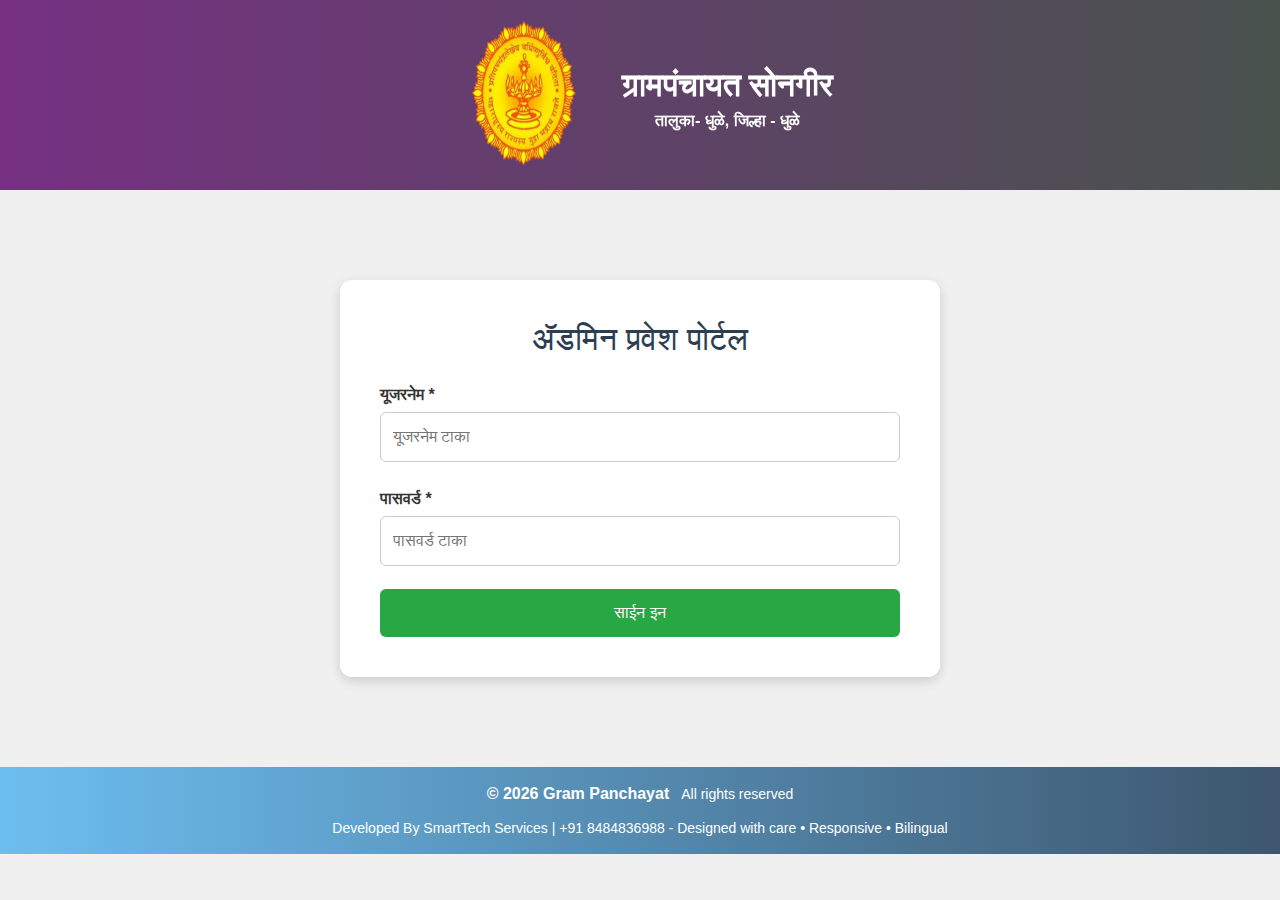
<file: admin-login.html>
<!DOCTYPE html>
<html lang="en">
<head>
 <meta charset="UTF-8">
    <meta name="viewport" content="width=device-width, initial-scale=1.0">
     <link rel="icon" href="images/GramLogo.png" type="image/x-icon">
    <title>ॲडमिन लॉगिन</title>
   
  <!--Bootstrap -->
   <link href="https://cdn.jsdelivr.net/npm/bootstrap@5.2.3/dist/css/bootstrap.min.css" rel="stylesheet">
  <!-- Font Awesome CSS -->
  <link rel="stylesheet" href="https://cdnjs.cloudflare.com/ajax/libs/font-awesome/6.4.0/css/all.min.css">  
    <link rel="stylesheet" href="https://unpkg.com/boxicons@2.1.4/css/boxicons.min.css">
    <link href="https://unpkg.com/aos@2.3.1/dist/aos.css" rel="stylesheet">
    
    <!-- Google Font -->
     <meta name="google" content="notranslate">
  <link href="https://fonts.googleapis.com/css2?family=Inter:wght@300;400;600;700&display=swap" rel="stylesheet">
    <link rel="stylesheet" href="style.css">
    <!-- Icons (FontAwesome or similar) -->
    <link rel="stylesheet" href="style.css">
    <link rel="stylesheet" href="lightbox.css">
    <style>
        body {
            font-family: 'Segoe UI', sans-serif;
            background-color: #f0f0f0;
            justify-content: center;
            /* padding: 30px; */
        }

  

    .gp-login-box {
        background: #fff;
        /* margin: 0 25px; */
        padding: 40px;
        border-radius: 12px;
        box-shadow: 0 4px 12px rgba(0,0,0,0.15);
        width: 100%;
        max-width: 600px;
        margin: 90px auto; /* centers horizontally */
    }

    .gp-login-box h2 {
      text-align: center;
      margin-bottom: 25px;
      color: #2c3e50;
    }

    .gp-login-box label {
      display: block;
      margin: 10px 0 5px;
      font-weight: bold;
    }

    .gp-login-box input {
      width: 100%;
      padding: 12px;
      border: 1px solid #ccc;
      border-radius: 6px;
      margin-bottom: 15px;
    }

    .gp-options {
      display: flex;
      justify-content: space-between;
      align-items: center;
      font-size: 14px;
      margin-bottom: 20px;
    }

    .gp-btn {
      width: 100%;
      padding: 12px;
      background: #28a745;
      color: white;
      border: none;
      border-radius: 6px;
      font-size: 16px;
      cursor: pointer;
    }

    .gp-btn:hover {
      background: #218838;
    }

        .population-card {
            width: 400px;
            background-color: #fff;
            border-radius: 6px;
            box-shadow: 0 2px 6px rgba(0, 0, 0, 0.1);
            padding: 20px;
        }

            .population-card h2 {
                font-size: 18px;
                color: #003366;
                margin-bottom: 10px;
                position: relative;
                display: inline-block;
                border-bottom: 3px solid orange;
            }

        .population-table {
            background: white;
            padding: 15px;
            border-radius: 10px;
            text-align: center;
            width: 150px;
            box-shadow: 0 2px 5px rgba(0,0,0,0.1);
            transition: transform 0.3s ease, box-shadow 0.3s ease;
            cursor: pointer;  /* hover केल्यावर pointer दिसेल */
        }

        /* hover झाल्यावर bubble effect */
        .population-table:hover {
            transform: scale(1.1);  /* थोडा मोठा होईल */
            box-shadow: 0 8px 15px rgba(0,0,0,0.2); /* shadow वाढेल */
        }

        .pop-col {
            flex: 1;
        }

            .pop-col:not(:last-child) {
                border-right: 1px solid #ddd;
            }

            .pop-col img {
                width: 36px;
                height: 36px;
                margin-bottom: 6px;
            }

        .pop-label {
            font-weight: bold;
            font-size: 14px;
            margin-bottom: 5px;
            color: #222;
        }

        .pop-value {
            font-size: 20px; /* Increase size */
            font-weight: bold; /* Make bold */
            color: #000; /* Darker color for better contrast (optional) */
            margin-top: 5px;
        }
        .goog-te-combo {
      font-size: 16px !important;
      font-weight: bold !important;
      padding: 6px;
    }



    

/* ------------------------------Start - Admin Login Loader---------------------------------------------------- */




/* OVERLAYS (Loader + Error) */
.overlay {
  display: none;
  align-items: center;
  justify-content: center;
  flex-direction: column;
  position: absolute;
  inset: 0;
  background: rgba(255, 255, 255, 0.85);
  text-align: center;
  z-index: 5;
  border-radius: 8px;
}

/* Loader text */
.overlay p {
  margin-top: 10px;
  color: #333;
  font-size: 1rem;
  font-weight: 500;
}

/* Error style */
.overlay.error {
  color: red;
  font-weight: 600;
  font-size: 1.1rem;
  background: rgba(255, 255, 255, 0.95);
}



/*Till Login Loader  */


.lds-roller {
  /* change color here */
  color: #46dff0
}
.lds-roller,
.lds-roller div,
.lds-roller div:after {
  box-sizing: border-box;
}
.lds-roller {
  display: inline-block;
  position: relative;
  width: 80px;
  height: 80px;
}
.lds-roller div {
  animation: lds-roller 1.2s cubic-bezier(0.5, 0, 0.5, 1) infinite;
  transform-origin: 40px 40px;
}
.lds-roller div:after {
  content: " ";
  display: block;
  position: absolute;
  width: 7.2px;
  height: 7.2px;
  border-radius: 50%;
  background: #46dff0;
  margin: -3.6px 0 0 -3.6px;
}
.lds-roller div:nth-child(1) {
  animation-delay: -0.036s;
}
.lds-roller div:nth-child(1):after {
  top: 62.62742px;
  left: 62.62742px;
}
.lds-roller div:nth-child(2) {
  animation-delay: -0.072s;
}
.lds-roller div:nth-child(2):after {
  top: 67.71281px;
  left: 56px;
}
.lds-roller div:nth-child(3) {
  animation-delay: -0.108s;
}
.lds-roller div:nth-child(3):after {
  top: 70.90963px;
  left: 48.28221px;
}
.lds-roller div:nth-child(4) {
  animation-delay: -0.144s;
}
.lds-roller div:nth-child(4):after {
  top: 72px;
  left: 40px;
}
.lds-roller div:nth-child(5) {
  animation-delay: -0.18s;
}
.lds-roller div:nth-child(5):after {
  top: 70.90963px;
  left: 31.71779px;
}
.lds-roller div:nth-child(6) {
  animation-delay: -0.216s;
}
.lds-roller div:nth-child(6):after {
  top: 67.71281px;
  left: 24px;
}
.lds-roller div:nth-child(7) {
  animation-delay: -0.252s;
}
.lds-roller div:nth-child(7):after {
  top: 62.62742px;
  left: 17.37258px;
}
.lds-roller div:nth-child(8) {
  animation-delay: -0.288s;
}
.lds-roller div:nth-child(8):after {
  top: 56px;
  left: 12.28719px;
}
@keyframes lds-roller {
  0% {
    transform: rotate(0deg);
  }
  100% {
    transform: rotate(360deg);
  }
}

.loader-overlay {
  position: fixed;
  top: 0;
  left: 0;
  width: 100%;
  height: 100%;
  background: rgba(61, 61, 61, 0.8);
  z-index: 9999;
  display: flex;
  justify-content: center;
  align-items: center;
}



/* ------------------------------End - Admin Login Loader---------------------------------------------------- */






    
    </style>

    <meta name="google" content="notranslate">
    <script type="text/javascript">
  function googleTranslateElementInit() {
    new google.translate.TranslateElement({
      pageLanguage: 'mr', // or 'mr' if your original site is in Marathi
      includedLanguages: 'en,hi,mr', // ✅ Add 'mr' for Marathi
      layout: google.translate.TranslateElement.InlineLayout.SIMPLE
    }, 'google_translate_element');
  }
</script>

<script type="text/javascript" src="//translate.google.com/translate_a/element.js?cb=googleTranslateElementInit"></script>
   
</head>

<body>

   

   <header class="site-header" style="display: flex; align-items: center;justify-content: center;">
      <div class="logo">
         <img src="images/maharashtraLogo_1.png" style="height: 150px; width: 150px; margin-right: 25px;" alt="Maharashtra Shasan">
      </div>
      <div class="header">
         <h1 data-aos="fade-down"><strong>ग्रामपंचायत सोनगीर</strong></h1>
        <p data-aos="fade-up"><strong>तालुका- धुळे,  जिल्हा - धुळे</strong> </p>
      </div>
    </header>

   

    <div class="gp-login-box">
    <h2>ॲडमिन प्रवेश पोर्टल</h2>
    <form id="adminLoginForm">
      <label>यूजरनेम *</label>
      <input type="text" id="username" placeholder="यूजरनेम टाका" required>

      <label>पासवर्ड *</label>
      <input type="password" id="password" placeholder="पासवर्ड टाका" required>
      <span id="loginMessage" class="text-danger mt-2" style="display:block; font-size: 0.9rem;"></span>

      

      <button type="submit" class="gp-btn" id="loginbtn">साईन इन</button>
    </form>
  </div>

      <div id="loaderOverlay" class="loader-overlay" style="display: none;">
      <div class="lds-roller">
        <div></div><div></div><div></div><div></div>
        <div></div><div></div><div></div><div></div>
      </div>
    </div>  



     




     <footer>
    <div class="wrap f-wrap">
      <div style="display:flex;gap:12px;align-items:center;justify-content:center;flex-wrap:wrap">
        <div style="font-weight:700">© <span id="year"></span> Gram Panchayat</div>
        <div class="light">All rights reserved</div>
      </div>
      <small class="light"> Developed By SmartTech Services | +91 8484836988  - Designed with care • Responsive • Bilingual</small>
    </div>
  </footer>

    
    <script src="utils.js"></script>
    <script src="config.js"></script>
    <script src="script.js"></script>
     <script src="https://unpkg.com/aos@2.3.1/dist/aos.js"></script>
     <script src="https://cdn.jsdelivr.net/npm/bootstrap@5.2.3/dist/js/bootstrap.bundle.min.js"></script>
    <script>
    AOS.init({
        duration: 1000,   // Animation duration (ms)
        once: true        // Run animation only once
    });
    </script>

     <script>


     //--------------------------------------Api Implementation-----------------------------------
const adminLoginForm = document.getElementById('adminLoginForm');
const loaderOverlay = document.getElementById('loaderOverlay');
const message = document.getElementById('loginMessage');
const loginBtn = document.querySelector('#loginbtn');

if (adminLoginForm) {
  adminLoginForm.addEventListener('submit', async function (e) {
    e.preventDefault();
    message.textContent = "";

    const username = document.getElementById('username').value.trim();
    const password = document.getElementById('password').value.trim();

    if (!username || !password) {
      message.textContent = "Please enter both Username and Password.";
      return;
    }

    // Show loader & disable form controls
    if (loaderOverlay) loaderOverlay.style.display = "flex";
    if (loginBtn) loginBtn.disabled = true;

    try {
      const apiPath = window.APP_CONFIG.apiBaseUrl;

      const resp = await fetchWithTimeout(apiPath + 'admin/login', {
        method: 'POST',
        headers: { 'Content-Type': 'application/json' },
        body: JSON.stringify({ username, password })
      }, 60000); // 60s timeout for Render cold start

      if (!resp.ok) {
        const errorData = await resp.json().catch(() => ({}));
        message.textContent = errorData.message || "Invalid credentials, login failed!";
        return;
      }

      const data = await resp.json();
      localStorage.setItem('adminToken', data.token); // Save JWT

      // Redirect to dashboard (same tab)
      window.location.href = "AdminDashboard.html";

    } catch (error) {
      if (error.message === 'timeout') {
        message.textContent = "Server is starting up. Please wait a minute and try again.";
      } else {
        message.textContent = "Server not responding. Please try again later.";
      }
      console.error("Login error:", error);

    } finally {
      if (loaderOverlay) loaderOverlay.style.display = "none";
      if (loginBtn) loginBtn.disabled = false;
    }
  });
}


    
  // Admin Login Implementation
  // const adminLoginForm = document.getElementById('adminLoginForm');
  // const loaderOverlay = document.getElementById('loaderOverlay');
  // const message = document.getElementById('loginMessage');
  // const loginBtn = document.querySelector('#loginbtn');
  // // const loginModalEl = document.getElementById('loginModal');

  // // if (!loginModalEl) {
  // //   console.warn("loginModal element not found");
  // // }

  // // 1) Submit/login handler (keeps your loader + fetch logic)
  // if (adminLoginForm) {
  //   adminLoginForm.addEventListener('submit', async function (e) {
  //     e.preventDefault();
  //     message.textContent = "";

  //     const username = document.getElementById('username').value.trim();
  //     const password = document.getElementById('password').value.trim();

  //     if (!username || !password) {
  //       message.textContent = "Please Enter Both || Username and Password.";
  //       return;
  //     }

  //     // Show loader & disable form controls
  //     if (loaderOverlay) loaderOverlay.style.display = "flex";
  //     if (loginBtn) loginBtn.disabled = true;

  //     try {
  //       const apiPath = window.APP_CONFIG.apiBaseUrl;
  //       const resp = await fetchWithTimeout(apiPath + 'admin/login', {
  //         method: 'POST',
  //         headers: { 'Content-Type': 'application/json' },
  //         body: JSON.stringify({ username, password })}, 60000);
  //       // });

  //       if (!resp.ok) {
  //         const errorData = await resp.json().catch(() => ({}));
  //         message.textContent = errorData.message || "Invalid credentials, login failed!";
  //         return;
  //       }

  //       const data = await resp.json();
  //       localStorage.setItem('adminToken', data.token);

  //       // success: open dashboard in new tab
  //       window.location.assign("AdminDashboard.html");

       
  //     } catch (error) {
  //       // message.textContent = "Server not responding. Please try again later.";
  //       // console.error("Login error:", error);

  //         if (error.message === 'timeout') {
  //           message.textContent = "Server is starting up. Please wait a minute and try again.";
  //         } else {
  //           message.textContent = "Server not responding.Please try again later";
  //         }
  //         console.error("Login error:", error);

  //     } 
  //     finally {
  //       // always clear loader / enable button (closing will also reset but keep this safe)
  //       if (loaderOverlay) loaderOverlay.style.display = "none";
  //       if (loginBtn) loginBtn.disabled = false;
  //     }
  //   });
  // }


  // 3) Optional nicety: clear message when user focuses any input (so error disappears as they edit)
  const inputs = adminLoginForm ? adminLoginForm.querySelectorAll('input') : [];
  inputs.forEach(inp => {
    inp.addEventListener('focus', () => {
      if (message) message.textContent = "";
    });
  });


     </script>
</body>
</html>
</file>
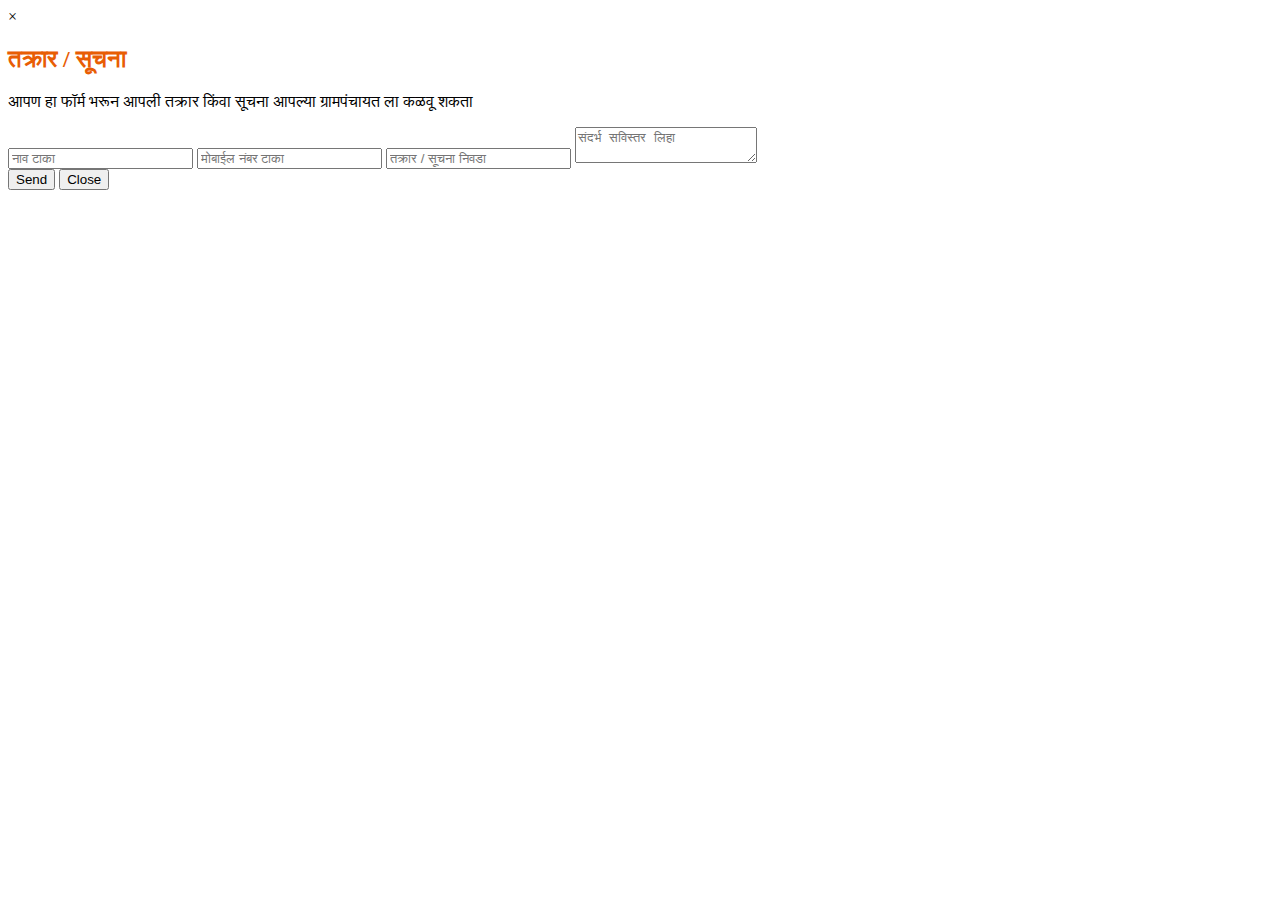
<file: complain.html>
<!DOCTYPE html>
<html lang="mr">
<head>
  <meta charset="UTF-8">
  <meta name="viewport" content="width=device-width, initial-scale=1.0">
  <title>तक्रार / सूचना फॉर्म</title>

</head>
<body>


  <div id="takrarModal" class="modal">
    <div class="modal-content">
      <span class="close">&times;</span>
      <h2 style="color:#e85d04;">तक्रार / सूचना</h2>
      <p>आपण हा फॉर्म भरून आपली तक्रार किंवा सूचना आपल्या ग्रामपंचायत ला कळवू शकता</p>

      <form>
        <input type="text" placeholder="नाव टाका" required>
        <input type="text" placeholder="मोबाईल नंबर टाका" required>
        <input type="text" placeholder="तक्रार / सूचना निवडा" required>
        <textarea placeholder="संदर्भ सविस्तर लिहा"></textarea>
        <div class="btn-group">
          <button type="submit" class="btn send">Send</button>
          <button type="button" class="btn close-btn">Close</button>
        </div>
      </form>
    </div>
  </div>


</body>
</html>
</file>
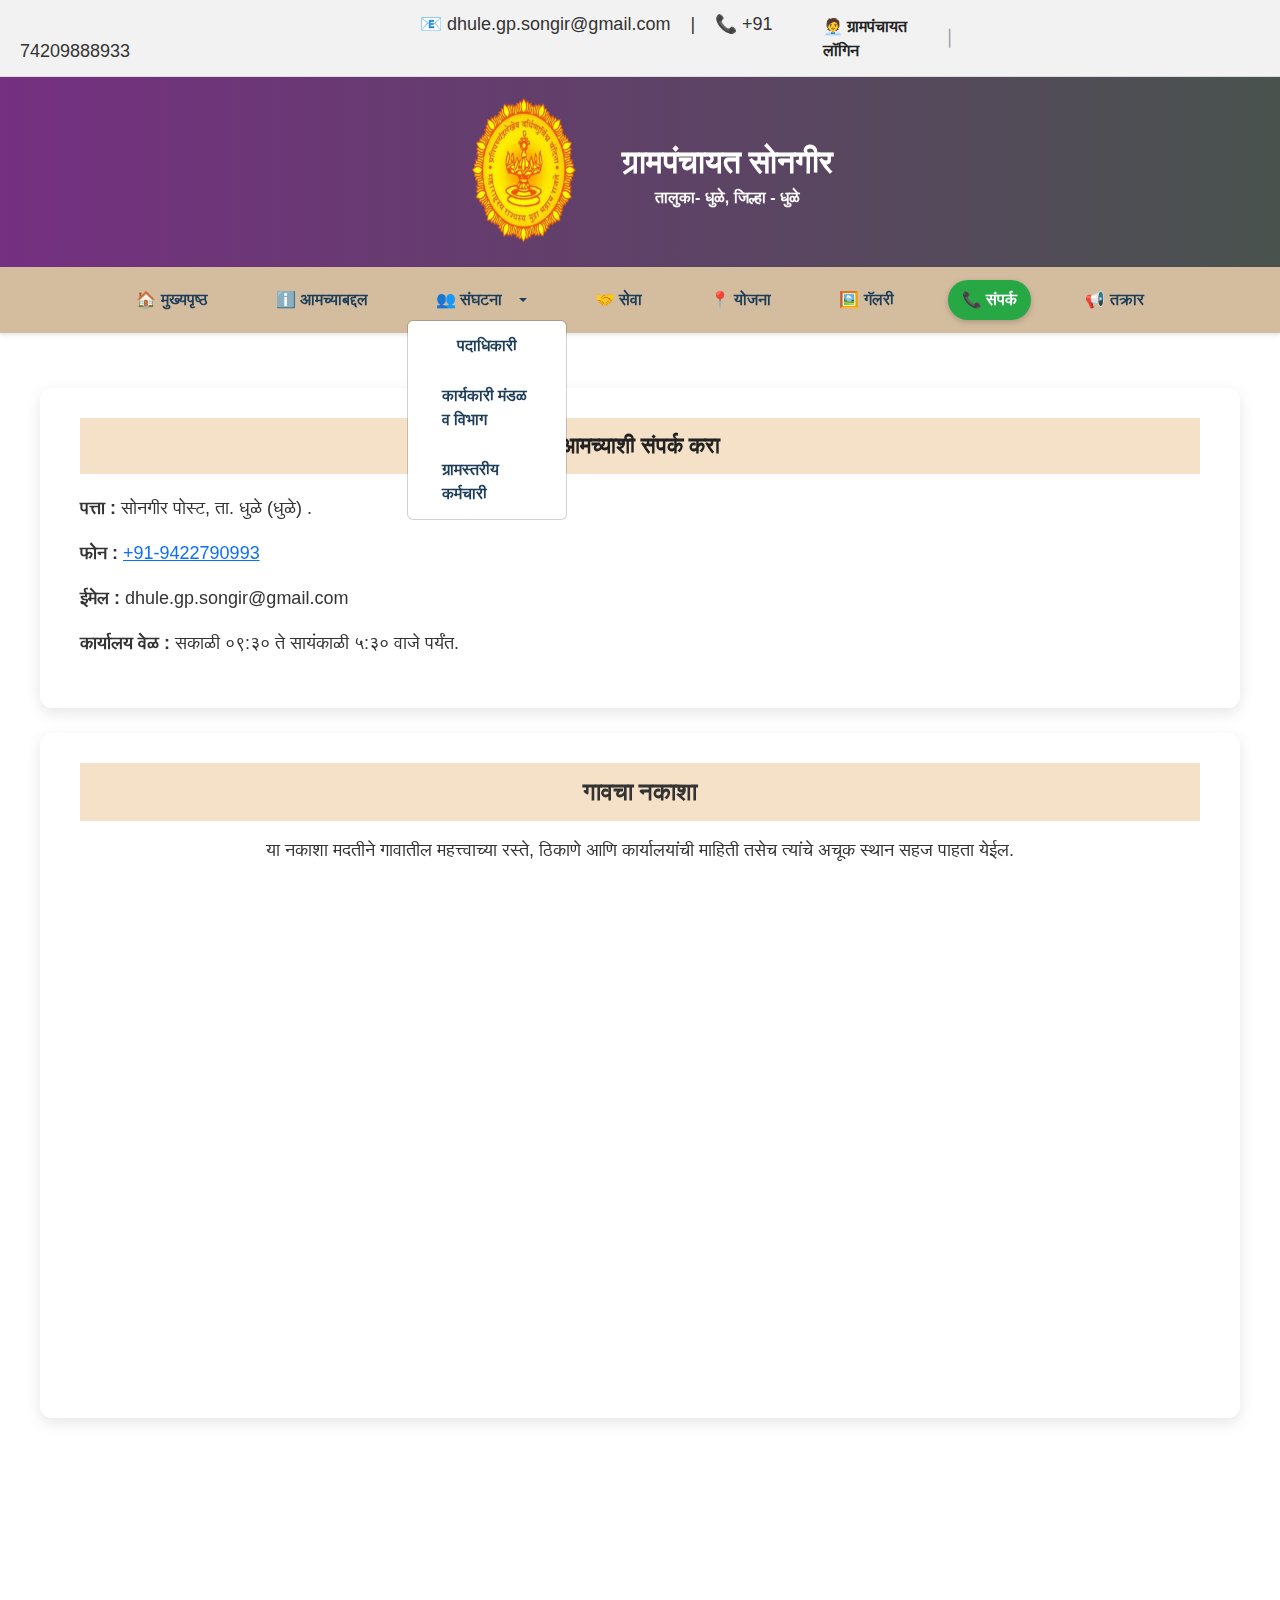
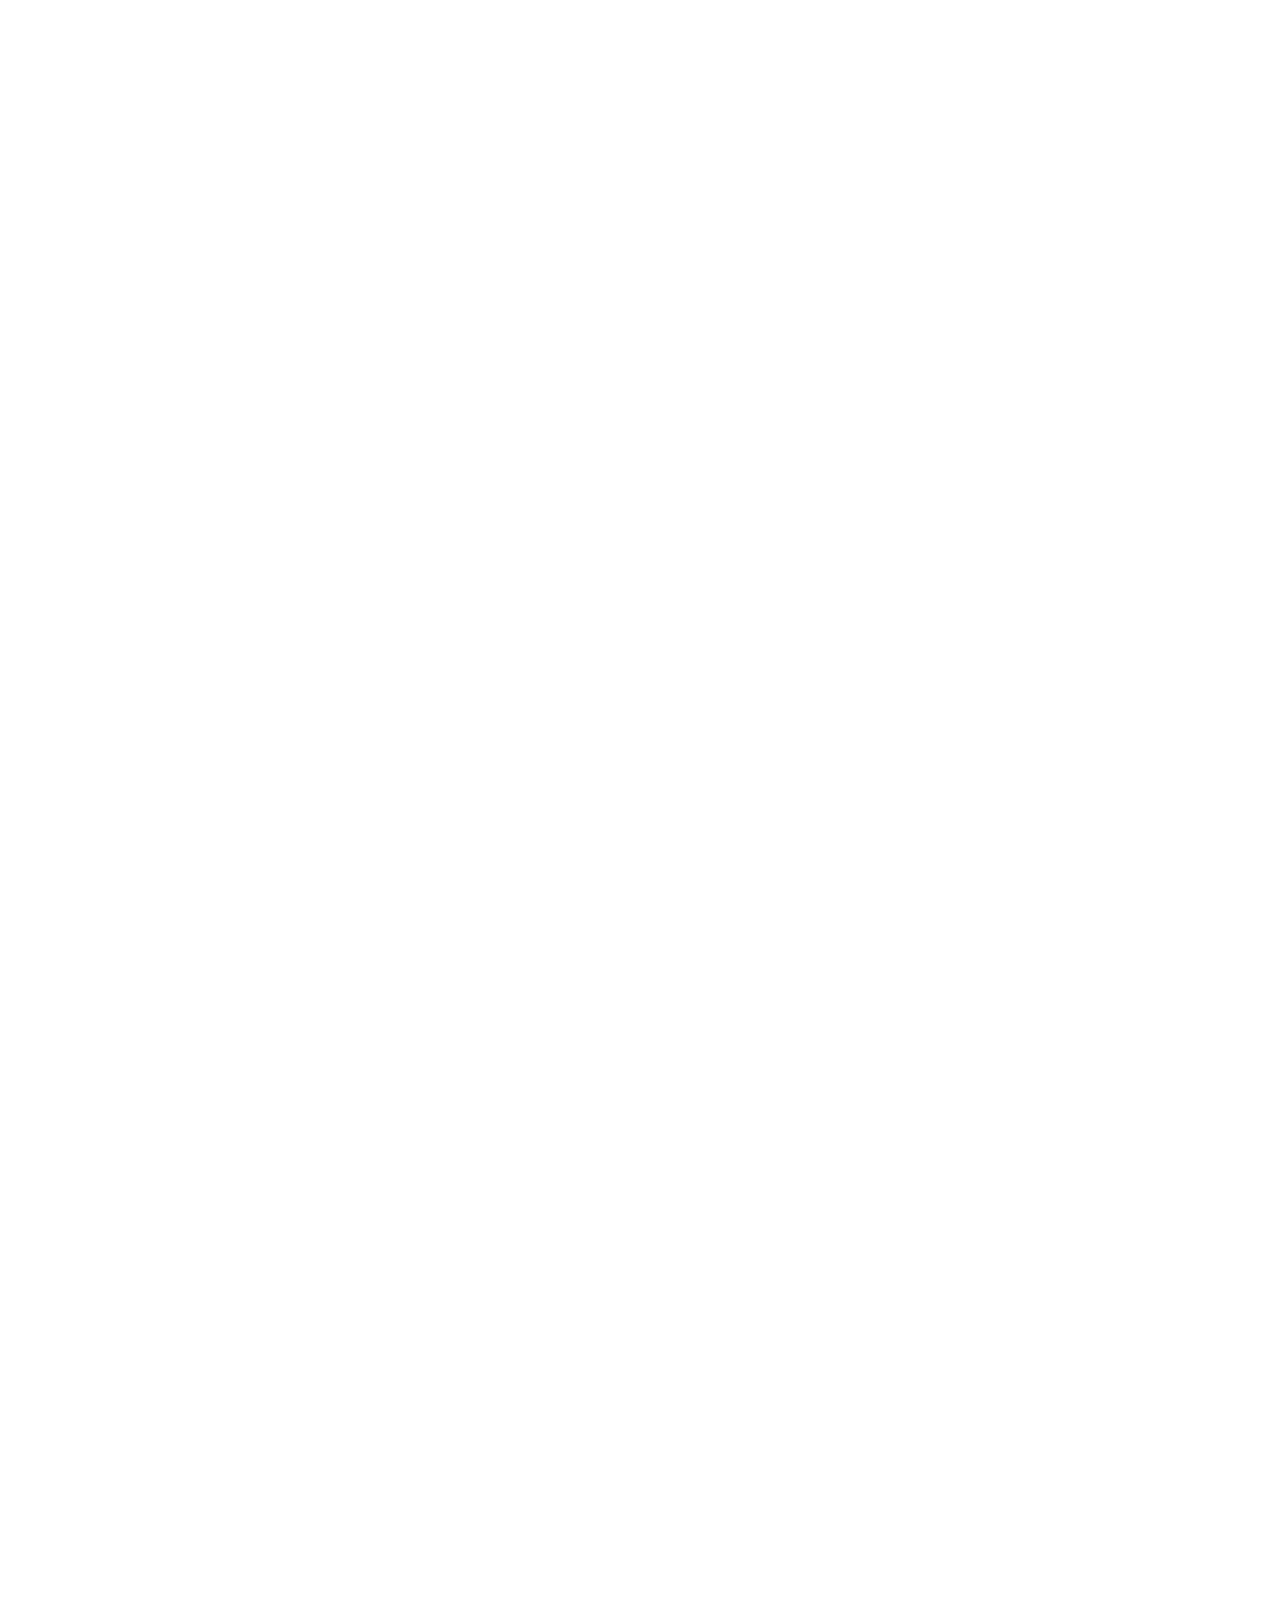
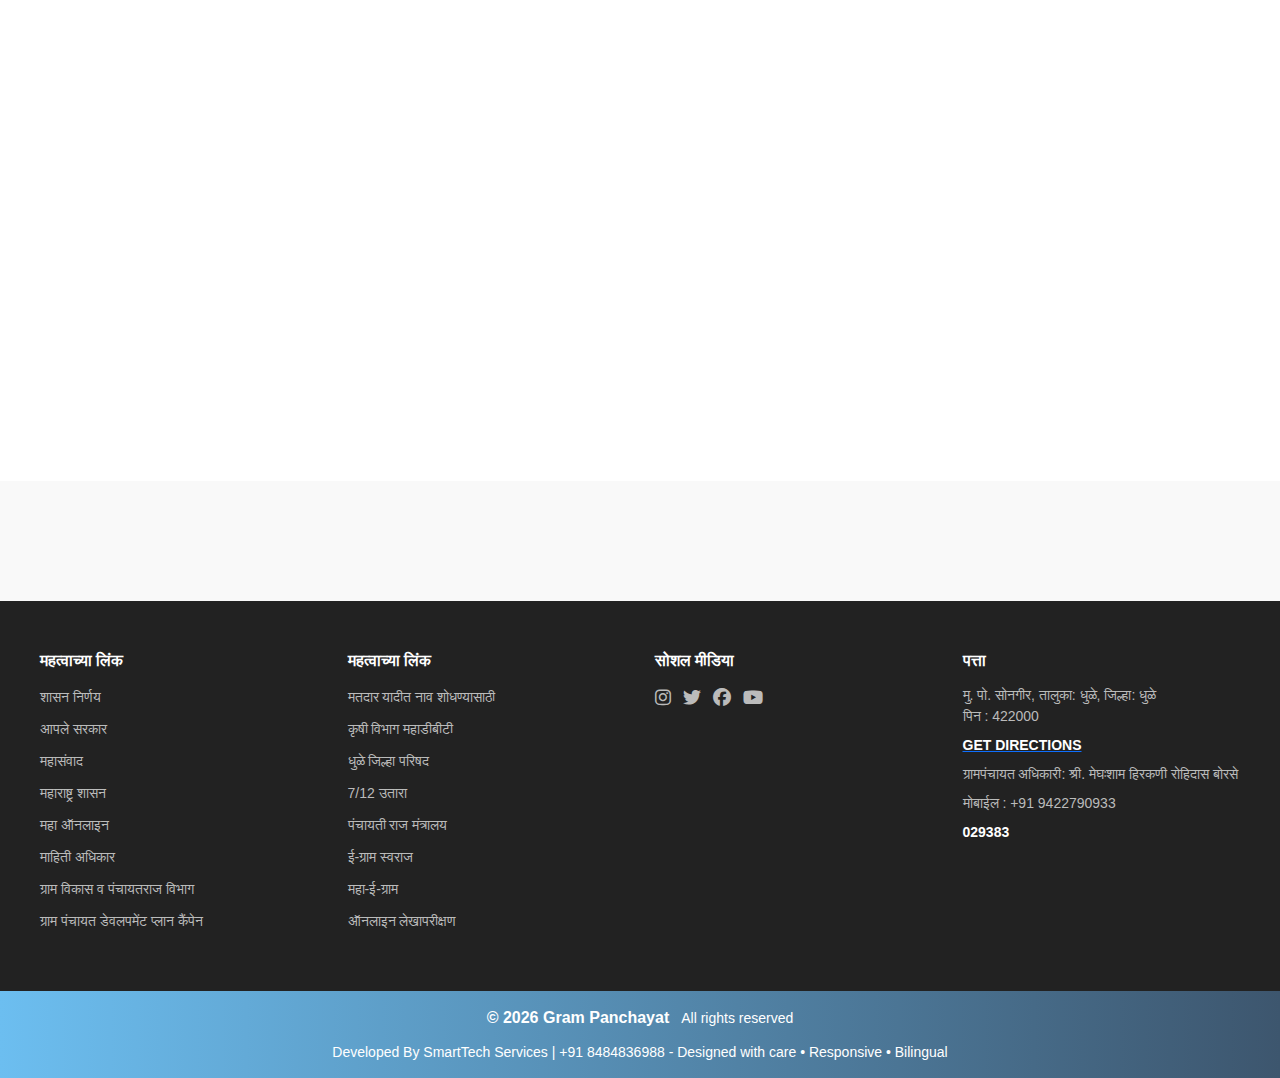
<file: contact.html>
<!DOCTYPE html>
<html lang="en">
<head>
 <meta charset="UTF-8">
    <meta name="viewport" content="width=device-width, initial-scale=1.0">
     <link rel="icon" href="images/GramLogo.png" type="image/x-icon">
    <title>ग्रामपंचायत सोनगीर</title>
   
  <!--Bootstrap -->
   <link href="https://cdn.jsdelivr.net/npm/bootstrap@5.2.3/dist/css/bootstrap.min.css" rel="stylesheet">
  <!-- Font Awesome CSS -->
  <link rel="stylesheet" href="https://cdnjs.cloudflare.com/ajax/libs/font-awesome/6.4.0/css/all.min.css">  
    <link rel="stylesheet" href="https://unpkg.com/boxicons@2.1.4/css/boxicons.min.css">
    <link href="https://unpkg.com/aos@2.3.1/dist/aos.css" rel="stylesheet">
    
    <!-- Google Font -->
     <meta name="google" content="notranslate">
  <link href="https://fonts.googleapis.com/css2?family=Inter:wght@300;400;600;700&display=swap" rel="stylesheet">
    <link rel="stylesheet" href="style.css">
    <!-- Icons (FontAwesome or similar) -->
    <link rel="stylesheet" href="style.css">
    <link rel="stylesheet" href="lightbox.css">
    <style>
        body {
            font-family: 'Segoe UI', sans-serif;
            background-color: #f0f0f0;
            /* padding: 30px; */
        }

        .population-card {
            width: 400px;
            background-color: #fff;
            border-radius: 6px;
            box-shadow: 0 2px 6px rgba(0, 0, 0, 0.1);
            padding: 20px;
        }

            .population-card h2 {
                font-size: 18px;
                color: #003366;
                margin-bottom: 10px;
                position: relative;
                display: inline-block;
                border-bottom: 3px solid orange;
            }

        .population-table {
            background: white;
            padding: 15px;
            border-radius: 10px;
            text-align: center;
            width: 150px;
            box-shadow: 0 2px 5px rgba(0,0,0,0.1);
            transition: transform 0.3s ease, box-shadow 0.3s ease;
            cursor: pointer;  /* hover केल्यावर pointer दिसेल */
        }

        /* hover झाल्यावर bubble effect */
        .population-table:hover {
            transform: scale(1.1);  /* थोडा मोठा होईल */
            box-shadow: 0 8px 15px rgba(0,0,0,0.2); /* shadow वाढेल */
        }

        .pop-col {
            flex: 1;
        }

            .pop-col:not(:last-child) {
                border-right: 1px solid #ddd;
            }

            .pop-col img {
                width: 36px;
                height: 36px;
                margin-bottom: 6px;
            }

        .pop-label {
            font-weight: bold;
            font-size: 14px;
            margin-bottom: 5px;
            color: #222;
        }

        .pop-value {
            font-size: 20px; /* Increase size */
            font-weight: bold; /* Make bold */
            color: #000; /* Darker color for better contrast (optional) */
            margin-top: 5px;
        }
        .goog-te-combo {
      font-size: 16px !important;
      font-weight: bold !important;
      padding: 6px;
    }
    .info-card{
      margin-top: 25px;
    }


    .table-wrapper {
  max-width: 1000px;
  margin: 40px auto;
  font-family: "Segoe UI", sans-serif;
}

/* Small top heading */
.table-slide-title {
  text-align: center;
  letter-spacing: 2px;
  color: #666;
  margin-bottom: 10px;
}

/* Main title bar */
.table-title {
  background: #3f5c78;
  color: #fff;
  text-align: center;
  padding: 18px;
  font-size: 22px;
  font-weight: 600;
  margin-bottom: 12px;
}

/* Table base */
.custom-table {
  width: 100%;
  border-collapse: separate;
  border-spacing: 6px;
}

/* Header columns */
.custom-table thead th {
  padding: 16px;
  font-size: 16px;
  color: #fff;
  text-align: center;
}

.col-1 {
  background: #5579a8;
  width: 50%;
}

.col-2 {
  background: #6ea3c9;
  width: 50%;
}

/* Left column cells (teal background) */
.left-col {
  background: #6fbfc4;
  color: #fff;
  text-align: center;
  font-weight: 600;
  padding: 18px;
  font-size: large;
}

/* Right column cells */
.right-col {
  background: #f3f3f3;
  /* color: #777; */
  color: #272727;
  text-align: center;
  font-weight: 600;
  padding: 18px;
  font-size: x-large;
}



.custom-table tbody tr a{
  /* text-decoration: none; */
  color: #000;
}

/* Responsive adjustments */
@media (max-width: 768px) {
  .table-title {
    font-size: 18px;

  }

  .custom-table {
    font-size: 14px;
  }
  .right-col{
    font-size: medium;
  }
  .left-col{
    font-size: medium;
  }
}
    
    </style>

    <meta name="google" content="notranslate">
    <script type="text/javascript">
  function googleTranslateElementInit() {
    new google.translate.TranslateElement({
      pageLanguage: 'mr', // or 'mr' if your original site is in Marathi
      includedLanguages: 'en,hi,mr', // ✅ Add 'mr' for Marathi
      layout: google.translate.TranslateElement.InlineLayout.SIMPLE
    }, 'google_translate_element');
  }
</script>

<script type="text/javascript" src="//translate.google.com/translate_a/element.js?cb=googleTranslateElementInit"></script>
   
</head>

<body>

      <div class="top-bar-first">
    <div class="contact-info-one">
      <span>📧 dhule.gp.songir@gmail.com &nbsp;&nbsp; | &nbsp;&nbsp; 📞 +91 74209888933</span>
      
      
    </div>
    <div class="login-translate">
    <a href="admin-login.html" class="gp-login" target="_blank">🧑‍💼 ग्रामपंचायत लॉगिन</a>
    <span class="separator">|</span>
    <div id="google_translate_element"></div>
    </div>
  </div>

   <header class="site-header" style="display: flex; align-items: center;justify-content: center;">
      <div class="logo">
         <img src="images/maharashtraLogo_1.png" style="height: 150px; width: 150px; margin-right: 25px;" alt="Maharashtra Shasan">
      </div>
      <div class="header">
         <h1 data-aos="fade-down"><strong>ग्रामपंचायत सोनगीर</strong></h1>
        <p data-aos="fade-up"><strong>तालुका- धुळे,  जिल्हा - धुळे</strong> </p>
      </div>
    </header>

 
    <nav class="navbar">
        <div class="mobile-nav-toggle" aria-expanded="false">☰</div>
        <ul id="main-nav">
            <li><a href="index.html">🏠 मुख्यपृष्ठ</a></li>
            <li><a href="about.html">ℹ️ आमच्याबद्दल</a></li>
            <li class="dropdown">
                <a href="javascript:void(0)" class="dropdown-toggle">
                    👥 संघटना <span class="arrow"></span>
                </a>
                <ul class="dropdown-menu">
                    <li><a href="organisation.html">पदाधिकारी</a></li>
                    <li><a href="Samiti.html">कार्यकारी मंडळ व विभाग</a></li>
                    <li><a href="GpEmployee.html">ग्रामस्तरीय कर्मचारी</a></li>
                </ul>
            </li>           
            <li><a href="services.html">🤝 सेवा</a></li>
            <li><a href="schemes.html">📍 योजना</a></li>
            <li><a href="gallery.html">🖼️ गॅलरी</a></li>
            <li  class="active"><a href="contact.html">📞 संपर्क</a></li>
            <!-- <li><a href="apply.html">📝 अर्ज</a></li> -->
            <li><a href="#complaint" data-bs-toggle="modal" data-bs-target="#complaintModal">📢 तक्रार</a></li>          
        </ul>    
      </nav>


    <section class="welcome-section-about" style="display: flex; flex-direction: column;">
        <div data-aos="fade-right" class="info-card">
            <h2 class="section-title-about">आमच्याशी संपर्क करा</h2>
                    <div class="contact-info-contact">
                    <p><strong>पत्ता :</strong>  सोनगीर पोस्ट, ता. धुळे (धुळे) . </p>
                    <p><strong>फोन :</strong> <a href="tel:9422790993">+91-9422790993</a></p>         
                    <p><strong>ईमेल :</strong>  dhule.gp.songir@gmail.com</p> 
                    <p><strong>कार्यालय वेळ :</strong> सकाळी ०९:३० ते सायंकाळी ५:३० वाजे पर्यंत.</p>
                    </div>
           
        </div>

         <div class="info-card" data-aos="fade-left">
          <h3 class="section-title-about">गावचा नकाशा</h3>
          <p>या नकाशा मदतीने गावातील महत्त्वाच्या रस्ते, ठिकाणे आणि कार्यालयांची माहिती तसेच त्यांचे अचूक स्थान सहज पाहता येईल.</p>
                   
                  <iframe
                    title="Mahadeo Nagar Map"
                    src="https://www.google.com/maps?q=Songir,+Maharashtra&z=15&output=embed"
                    width="100%"
                    height="500"
                    style="border:0;border-radius:8px;"
                    loading="lazy"
                    referrerpolicy="no-referrer-when-downgrade">
                  </iframe>

          </div>       
          
          <div class="info-card" data-aos="fade-left">
          <h3 class="section-title-about">नागरिकांसाठी तत्काळ सेवा</h3>

          <div class="table-wrapper" data-aos="fade-right">
            <div class="table-title">
              महिला व बाल सुरक्षा
            </div>

            <table class="custom-table">
              <thead>
                <tr>
                  <th class="col col-1">विभाग</th>
                  <th class="col col-2">हेल्पलाईन क्रमांक</th>
                </tr>
              </thead>

              <tbody style="text-decoration: none;">
                <tr>
                  <td class="left-col">महिला हेल्पलाईन</td>
                  <td class="right-col"><a  href="tel:1091">१०९१</a></td>
                </tr>

                <tr>
                  <td class="left-col">कौटुंबिक हिंसाचार मदत</td>
                  <td class="right-col"><a  href="tel:181">१८१</a></td>
                </tr>

                <tr>
                  <td class="left-col">चाइल्ड हेल्पलाईन (मुलांसाठी)</td>
                  <td class="right-col"><a  href="tel:1098">१०९८</a></td>
                </tr>

                <tr>
                  <td class="left-col">बेपत्ता मुले आणि महिला</td>
                  <td class="right-col"><a  href="tel:1094">१०९४</a></td>
                </tr>
              </tbody>
            </table>

          </div>

          <div class="table-wrapper" data-aos="fade-left">

            <div class="table-title">
              आपत्कालीन सेवा
            </div>

            <table class="custom-table">
              <thead>
                <tr>
                  <th class="col col-1">विभाग</th>
                  <th class="col col-2">हेल्पलाईन क्रमांक</th>
                </tr>
              </thead>

              <tbody>
                <tr>
                  <td class="left-col">राष्ट्रीय आपत्कालीन क्रमांक</td>
                  <td class="right-col"><a  href="tel:112">११२</a></td>
                </tr>

                <tr>
                  <td class="left-col">पोलीस</td>
                  <td class="right-col"><a  href="tel:100">१००</a></td>
                </tr>

                <tr>
                  <td class="left-col">अग्निशमन दल (Fire)</td>
                  <td class="right-col"><a  href="tel:101">१०१</a></td>
                </tr>

                <tr>
                  <td class="left-col">रुग्णवाहिका (Ambulance)</td>
                  <td class="right-col"><a  href="tel:102">१०२</a> / <a  href="tel:108">१०८</a></td>
                </tr>

                <tr>
                  <td class="left-col">आपत्ती व्यवस्थापन (Disaster Management)</td>
                  <td class="right-col"><a  href="tel:1077">१०७७</a></td>
                </tr>
              </tbody>
            </table>

          </div>

          <div class="table-wrapper" data-aos="fade-right">

            <div class="table-title">
              इतर महत्त्वाच्या सेवा (Other Important Services)
            </div>

            <table class="custom-table">
              <thead>
                <tr>
                  <th class="col col-1">विभाग</th>
                  <th class="col col-2">हेल्पलाईन क्रमांक</th>
                </tr>
              </thead>

              <tbody>
                <tr>
                  <td class="left-col">सायबर क्राईम (Cyber Crime)</td>
                  <td class="right-col"><a  href="tel:1930">१९३०</a></td>
                </tr>

                <tr>
                  <td class="left-col">वैद्यकीय सल्ला (Medical Advice)</td>
                  <td class="right-col"><a  href="tel:104">१०४</a></td>
                </tr>

                <tr>
                  <td class="left-col">शेतकरी कॉल सेंटर (Kisan Call Centre)</td>
                  <td class="right-col"><a  href="tel:1551">१५५१</a></td>
                </tr>

                <tr>
                  <td class="left-col">मतदार हेल्पलाईन (Voter Helpline)</td>
                  <td class="right-col"><a  href="tel:1950">१९५०</a></td>
                </tr>

                <tr>
                  <td class="left-col">रेल्वे चौकशी</td>
                  <td class="right-col"><a  href="tel:139">१३९</a></td>
                </tr>

                <tr>
                  <td class="left-col">रेल्वे अपघात आपत्कालीन सेवा</td>
                  <td class="right-col"><a  href="tel:1072">१०७२</a></td>
                </tr>

                <tr>
                  <td class="left-col">एलपीजी (LPG) गॅस गळती</td>
                  <td class="right-col"><a  href="tel:1906">१९०६</a></td>
                </tr>

                <tr>
                  <td class="left-col">ज्येष्ठ नागरिक सुरक्षा</td>
                  <td class="right-col"><a  href="tel:1091">१०९१</a> / <a  href="tel:1291">१२९१</a></td>
                </tr>

                <tr>
                  <td class="left-col">मानसिक आरोग्य (Tele-MANAS)</td>
                  <td class="right-col"><a  href="tel:14416">१४४१६</a></td>
                </tr>

                <tr>
                  <td class="left-col">रेशन (PDS) हेल्पलाईन</td>
                  <td class="right-col"><a  href="tel:1800224950">१८००-२२-४९५०</a></td>
                </tr>
              </tbody>
            </table>

          </div>              
   
          </div>
        
    </section>
     
    <div class="modal fade" id="complaintModal" tabindex="-1">
    <div class="modal-dialog">
      <div class="modal-content">

        <!-- Header -->
        <div class="modal-header">
          <h5 class="modal-title">तक्रार / सूचना</h5>
        </div>

        <!-- Body -->
        <div class="modal-body">
          <form id="complaintForm">
            <div class="mb-3">
              <label class="form-label" >नाव :</label>
              <input type="text" class="form-control" id="complainterName" placeholder="आपले पूर्ण नाव भरा" required>
            </div>

            <div class="mb-3">
              <label class="form-label">मोबाईल नंबर :</label>
              <input type="number" class="form-control" id="complainterNumber" placeholder="आपला मोबाईल नंबर भरा" required>
            </div>

           

            <div class="mb-3">
              <label class="form-label">तक्रार / सूचना निवडा :</label>
              <select class="form-control" id="reasonDropdown">
                <option value="" required>-- निवडा --</option>
              </select>
            </div>

            <div class="mb-3">
              <label class="form-label">वर्णन :</label>
              <textarea class="form-control" id="comlaintDesc" rows="3" placeholder="समस्या तपशीलवार लिहा" required></textarea>
            </div>
          </form>
        </div>

        <!-- Footer -->
        <div class="modal-footer">
          <button class="btn btn-primary" type="submit" form="complaintForm">Send</button>
          <button class="btn btn-danger" data-bs-dismiss="modal">Close</button>
        </div>

      </div>
    </div>
  </div>

    


        <div id="logos"> 
        <div data-aos="fade-up" class="govtlogos">
          <img class="govlogo" src="images/apleSarkar.png" alt="Aple Sarkar">        
          <img class="govlogo" src="images/atalBujal.png" alt="Atal Bhujal">
          <img class="govlogo" src="images/digitalIndia.png" alt="Digital India">
          <img class="govlogo" src="images/g20.png" alt="G 20">
          <img class="govlogo" src="images/gramVikas.png" alt="Gram Vikas">
          <img class="govlogo" src="images/mahaShasan.png" alt="Maha shasan">
          <img class="govlogo" src="images/panchayat.png" alt="Panchayat Raj">
          <img class="govlogo" src="images/vasundhara.png" alt="Vasundhara">        
          <img class="govlogo" src="images/panchayat.png" alt="Panchayat">
          <img class="govlogo" src="images/satyamevaJayate.png" alt="Satyameva Jayate">
          <img class="govlogo" src="images/jalayuktaShivar.png" alt="Jalyukta Shivar">
        </div>
      </div>
      <!-- </section> -->

    <section class="footer-info">
  <div class="footer-container">

    <!-- Column 1 -->
     <div class="footer-col">
      <h3>महत्वाच्या लिंक</h3>
      <ul>
        <li> <a href="https://gr.maharashtra.gov.in/1145/Government-Resolutions" target="_blank" rel="noopener noreferrer">शासन निर्णय</a></li>
        <li> <a href="https://aaplesarkar.mahaonline.gov.in/" target="_blank" rel="noopener noreferrer">आपले सरकार</a></li>
        <li><a href="https://mahasamvad.in/" target="_blank" rel="noopener noreferrer">महासंवाद</a></li>
        <li><a href="https://maharashtra.gov.in/" target="_blank" rel="noopener noreferrer">महाराष्ट्र शासन</a></li>
        <li><a href="https://www.mahaonline.gov.in/" target="_blank" rel="noopener noreferrer">महा ऑनलाइन</a></li>
        <li><a href="https://dhule.gov.in/" target="_blank" rel="noopener noreferrer">माहिती अधिकार</a></li>
        <li><a href="https://rdd.maharashtra.gov.in/" target="_blank" rel="noopener noreferrer">ग्राम विकास व पंचायतराज विभाग</a></li>
        <li><a href="https://gpdp.nic.in/" target="_blank" rel="noopener noreferrer">ग्राम पंचायत डेवलपमेंट प्लान कैंपेन</a></li>
      </ul>
    </div>

    <!-- Column 2 -->
    <div class="footer-col">
      <h3>महत्वाच्या लिंक</h3>
      <ul>
        <li><a href="https://ceoelection.maharashtra.gov.in/ceo/" target="_blank" rel="noopener noreferrer">मतदार यादीत नाव शोधण्यासाठी</a></li>
        <li><a href="https://mahadbtmahait.gov.in/Farmer/AgriLogin/AgriLogin" target="_blank" rel="noopener noreferrer">कृषी विभाग महाडीबीटी</a></li>
        <li><a href="https://zpdhule.maharashtra.gov.in/" target="_blank" rel="noopener noreferrer">धुळे जिल्हा परिषद</a></li>
        <li><a href="https://bhulekh.mahabhumi.gov.in/" target="_blank" rel="noopener noreferrer">7/12 उतारा</a></li>
        <li><a href="https://panchayat.gov.in/" target="_blank" rel="noopener noreferrer">पंचायती राज मंत्रालय</a></li>
        <li><a href="https://egramswaraj.gov.in/" target="_blank" rel="noopener noreferrer">ई-ग्राम स्वराज</a></li>
        <li><a href="https://mahaegram.co.in/GeneralPages/Home.aspx" target="_blank" rel="noopener noreferrer">महा-ई-ग्राम</a></li>
        <li><a href="https://auditonline.gov.in/" target="_blank" rel="noopener noreferrer">ऑनलाइन लेखापरीक्षण</a></li>
      </ul>
    </div>

    <!-- Column 3 -->
    <div class="footer-col">
      <h3>सोशल मीडिया</h3>
      <div class="social-icons">
        <a href="https://www.instagram.com/" target="_blank" rel="noopener noreferrer"><i class="fa-brands fa-instagram"></i></a>
        <a href="https://x.com/" target="_blank" rel="noopener noreferrer"><i class="fa-brands fa-twitter"></i></a>
        <a href="https://www.facebook.com/" target="_blank" rel="noopener noreferrer"><i class="fa-brands fa-facebook"></i></a>
        <a href="https://www.youtube.com/" target="_blank" rel="noopener noreferrer"><i class="fa-brands fa-youtube"></i></a>
      </div>
    </div>

    <!-- Column 4 -->
    <div class="footer-col">
      <h3>पत्ता</h3>
      <p>मु. पो. सोनगीर, तालुका: धुळे, जिल्हा: धुळे <br>पिन : 422000</p>
     <a href="https://www.google.com/maps/dir//Songir,+Maharashtra+424309/@21.0800951,74.7836566,16z/data=!4m17!1m8!3m7!1s0x3bded75a721034a1:0xf4d25a7d818a6ace!2sSongir,+Maharashtra+424309!3b1!8m2!3d21.0815474!4d74.7892951!16s%2Fm%2F02vzx9n!4m7!1m0!1m5!1m1!1s0x3bded75a721034a1:0xf4d25a7d818a6ace!2m2!1d74.7892951!2d21.0815474?entry=ttu&g_ep=EgoyMDI1MTEwNC4xIKXMDSoASAFQAw%3D%3D" target="_blank"><p><strong>GET DIRECTIONS</strong></p></a>
     
      <p>ग्रामपंचायत अधिकारी: श्री. मेघःशाम हिरकणी रोहिदास बोरसे </p>
      <p>मोबाईल : +91 9422790933</p>
      <p><strong>029383</strong></p>
    </div>

  </div>
</section>



     <footer>
    <div class="wrap f-wrap">
      <div style="display:flex;gap:12px;align-items:center;justify-content:center;flex-wrap:wrap">
        <div style="font-weight:700">© <span id="year"></span> Gram Panchayat</div>
        <div class="light">All rights reserved</div>
      </div>
      <small class="light"> Developed By SmartTech Services | +91 8484836988  - Designed with care • Responsive • Bilingual</small>
    </div>
  </footer>


    <script src="config.js"></script>
    <script src="script.js"></script>
    <script src="https://unpkg.com/aos@2.3.1/dist/aos.js"></script>
    <script src="https://cdn.jsdelivr.net/npm/bootstrap@5.2.3/dist/js/bootstrap.bundle.min.js"></script>
  <script>
// document.addEventListener('DOMContentLoaded', () => {
//   const toggle = document.querySelector('.mobile-nav-toggle');
//   const menu = document.querySelector('nav ul#main-nav');
//   const menuLinks = document.querySelectorAll('nav ul#main-nav li a');

//   // Guard: if elements are missing (e.g. different page), exit gracefully
//   if (!toggle || !menu) return;

//   // Toggle menu on hamburger click
//   toggle.addEventListener('click', () => {
//     const isOpen = menu.classList.toggle('show');       // add/remove .show
//     toggle.setAttribute('aria-expanded', isOpen);       // accessibility
//     // Optional: change icon from ☰ to ✖
//     toggle.textContent = isOpen ? '✖' : '☰';
//   });

//   // Close menu when any link clicked (for SPA behaviour or anchor links)
//   if (menuLinks.length) {
//     menuLinks.forEach(link => {
//       link.addEventListener('click', () => {
//         menu.classList.remove('show');
//         toggle.setAttribute('aria-expanded', 'false');
//         toggle.textContent = '☰';
//       });
//     });
//   }





//   // Optional: close menu if user taps/clicks outside the nav when open
//   document.addEventListener('click', (e) => {
//     if (!menu.classList.contains('show')) return;
//     if (!e.target.closest('nav')) {
//       menu.classList.remove('show');
//       toggle.setAttribute('aria-expanded', 'false');
//       toggle.textContent = '☰';
//     }
//   });

//   // Optional: allow keyboard toggle via Enter/Space when focused
//   toggle.addEventListener('keydown', (e) => {
//     if (e.key === 'Enter' || e.key === ' ') {
//       e.preventDefault();
//       toggle.click();
//     }
//   });
// });
</script>

    <script>
    AOS.init({
        duration: 1000,   // Animation duration (ms)
        once: true        // Run animation only once
    });
    </script>
</body>
</html>
</file>
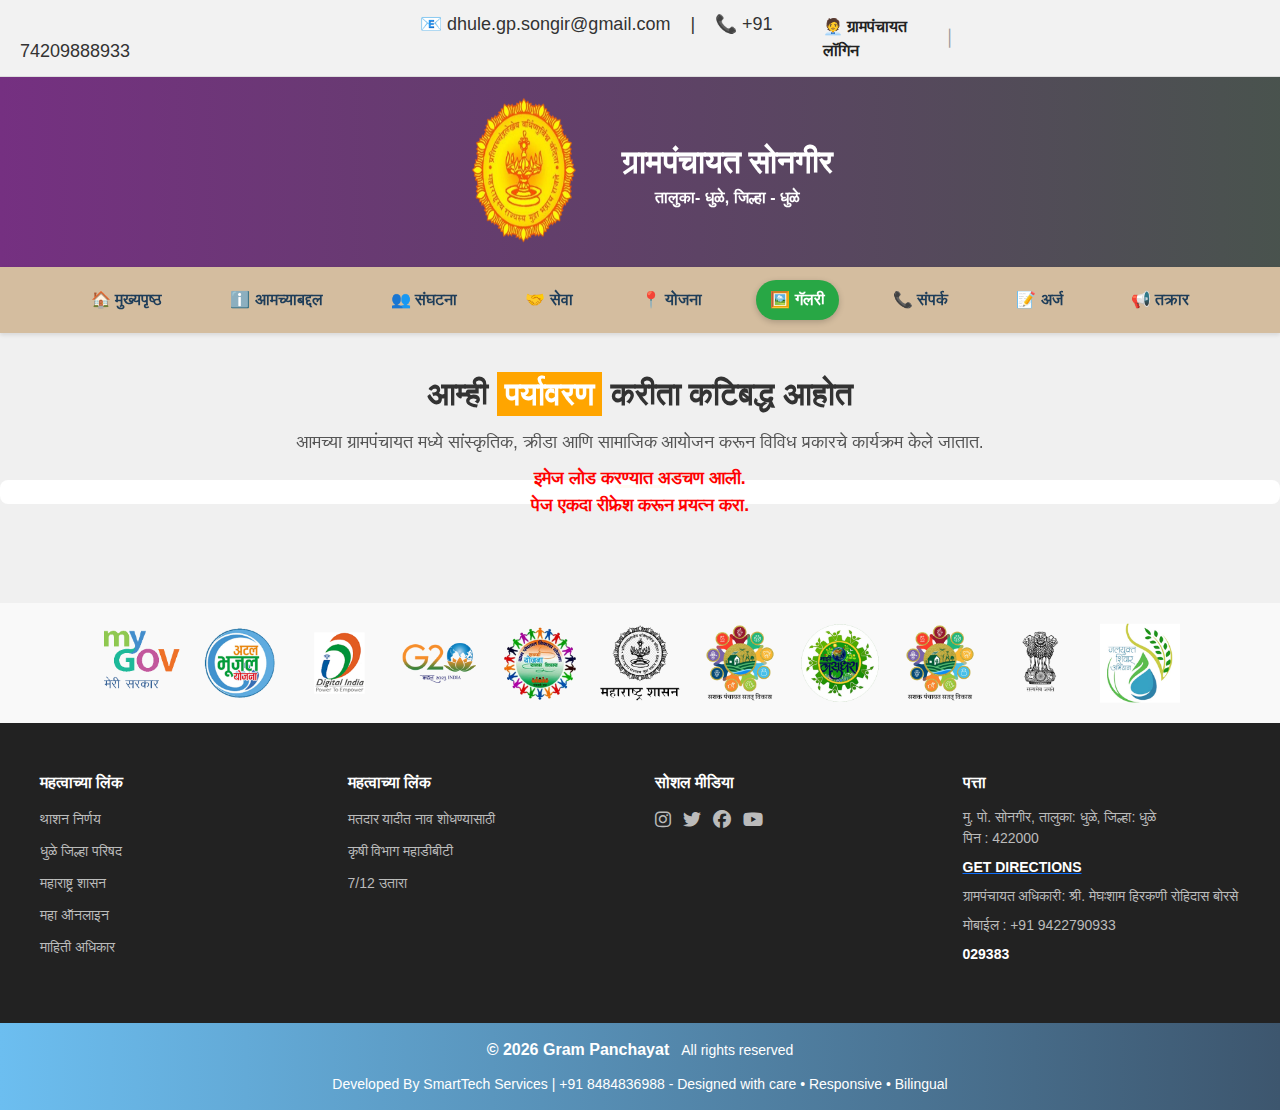
<file: gallery.html>
<!DOCTYPE html>
<html lang="en">
<head>
 <meta charset="UTF-8">
    <meta name="viewport" content="width=device-width, initial-scale=1.0">
     <link rel="icon" href="images/GramLogo.png" type="image/x-icon">
    <title>ग्रामपंचायत सोनगीर</title>
   
  <!--Bootstrap -->
   <link href="https://cdn.jsdelivr.net/npm/bootstrap@5.2.3/dist/css/bootstrap.min.css" rel="stylesheet">
  <!-- Font Awesome CSS -->
  <link rel="stylesheet" href="https://cdnjs.cloudflare.com/ajax/libs/font-awesome/6.4.0/css/all.min.css">  
    <link rel="stylesheet" href="https://unpkg.com/boxicons@2.1.4/css/boxicons.min.css">
    <link href="https://unpkg.com/aos@2.3.1/dist/aos.css" rel="stylesheet">
    
    <!-- Google Font -->
     <meta name="google" content="notranslate">
     <!-- Lightbox2 CSS -->
<!-- <link href="https://cdnjs.cloudflare.com/ajax/libs/lightbox2/2.11.4/css/lightbox.min.css" rel="stylesheet"> -->


  <link href="https://fonts.googleapis.com/css2?family=Inter:wght@300;400;600;700&display=swap" rel="stylesheet">
    <link rel="stylesheet" href="style.css">
    <!-- Icons (FontAwesome or similar) -->
    <link rel="stylesheet" href="style.css">
  <link href="lightbox.css" rel="stylesheet">
    <style>
        body {
            font-family: 'Segoe UI', sans-serif;
            background-color: #f0f0f0;
            /* padding: 30px; */
        }

        .population-card {
            width: 400px;
            background-color: #fff;
            border-radius: 6px;
            box-shadow: 0 2px 6px rgba(0, 0, 0, 0.1);
            padding: 20px;
        }

            .population-card h2 {
                font-size: 18px;
                color: #003366;
                margin-bottom: 10px;
                position: relative;
                display: inline-block;
                border-bottom: 3px solid orange;
            }

        .population-table {
            background: white;
            padding: 15px;
            border-radius: 10px;
            text-align: center;
            width: 150px;
            box-shadow: 0 2px 5px rgba(0,0,0,0.1);
            transition: transform 0.3s ease, box-shadow 0.3s ease;
            cursor: pointer;  /* hover केल्यावर pointer दिसेल */
        }

        /* hover झाल्यावर bubble effect */
        .population-table:hover {
            transform: scale(1.1);  /* थोडा मोठा होईल */
            box-shadow: 0 8px 15px rgba(0,0,0,0.2); /* shadow वाढेल */
        }

        .pop-col {
            flex: 1;
        }

            .pop-col:not(:last-child) {
                border-right: 1px solid #ddd;
            }

            .pop-col img {
                width: 36px;
                height: 36px;
                margin-bottom: 6px;
            }

        .pop-label {
            font-weight: bold;
            font-size: 14px;
            margin-bottom: 5px;
            color: #222;
        }

        .pop-value {
            font-size: 20px; /* Increase size */
            font-weight: bold; /* Make bold */
            color: #000; /* Darker color for better contrast (optional) */
            margin-top: 5px;
        }
        .goog-te-combo {
      font-size: 16px !important;
      font-weight: bold !important;
      padding: 6px;
    }

    

/*CSS Styling for Image Rendering which Is Coming from Backend */

     section{padding:42px 0; min-height: 30vh; margin-bottom: 0px;}
    .section-title{display:flex; justify-content: center; align-items:center;gap:12px;margin-bottom:18px}
    .section-title h2{margin-bottom:15px;}


    /* gallery Class */
    
    /* .gallery{display:grid;grid-template-columns:repeat(4, 1fr);gap:12px} */
    /* .gallery{display:grid;grid-template-columns:repeat(4,minmax(160px,1fr));gap:12px} */
  .gallery {
    display: grid;
    /* grid-template-columns: repeat(auto-fit, minmax(200px, 1fr));  */
    grid-template-columns: repeat(auto-fit, minmax(200px, 1fr)); /* flexible */
    gap: 16px;
    justify-content: center;
    max-width: 1200px;
    margin: 0 auto 20px auto;
    padding: 0 20px;
  }
    .gallery .gimg{width:100%;aspect-ratio:4/3;object-fit:cover;border-radius:8px;display:block;}

  #gallery h2 {
  font-weight: bold;
  text-align: center;       /* center the text horizontally */
  margin: 0 auto 16px auto; /* center block with auto margins */
  max-width: 90%;           /* prevent overflow on small screens */
  font-size: 2rem;          /* adjust size */
}

  #gallery .subtitle {
    text-align: center;
    margin: 0 auto 24px auto;
    max-width: 80%;
    font-size: 1.1rem;
    color: #555;
  } 

  @media (max-width: 768px) {
  .gallery {
    grid-template-columns: 1fr;
     max-width: 1000px;
  }
}

@media (max-width: 480px) {
  .gallery {
    grid-template-columns: 1fr;
     max-width: 1000px;
     margin: 0 auto 0px 20px;
  }
}




/* ------------------------------Start - Admin Login Loader---------------------------------------------------- */




/* OVERLAYS (Loader + Error) */
.overlay {
  display: none;
  align-items: center;
  justify-content: center;
  flex-direction: column;
  position: absolute;
  inset: 0;
  background: rgba(255, 255, 255, 0.85);
  text-align: center;
  z-index: 5;
  border-radius: 8px;
}

/* Loader text */
.overlay p {
  margin-top: 10px;
  color: #333;
  font-size: 1rem;
  font-weight: 500;
}

/* Error style */
.overlay.error {
  color: red;
  font-weight: 600;
  font-size: 1.1rem;
  background: rgba(255, 255, 255, 0.95);
}



/*Till Login Loader  */


.lds-roller {
  /* change color here */
  color: #46dff0
}
.lds-roller,
.lds-roller div,
.lds-roller div:after {
  box-sizing: border-box;
}
.lds-roller {
  display: inline-block;
  position: relative;
  width: 80px;
  height: 80px;
}
.lds-roller div {
  animation: lds-roller 1.2s cubic-bezier(0.5, 0, 0.5, 1) infinite;
  transform-origin: 40px 40px;
}
.lds-roller div:after {
  content: " ";
  display: block;
  position: absolute;
  width: 7.2px;
  height: 7.2px;
  border-radius: 50%;
  background: var(--muted);
  margin: -3.6px 0 0 -3.6px;
}
.lds-roller div:nth-child(1) {
  animation-delay: -0.036s;
}
.lds-roller div:nth-child(1):after {
  top: 62.62742px;
  left: 62.62742px;
}
.lds-roller div:nth-child(2) {
  animation-delay: -0.072s;
}
.lds-roller div:nth-child(2):after {
  top: 67.71281px;
  left: 56px;
}
.lds-roller div:nth-child(3) {
  animation-delay: -0.108s;
}
.lds-roller div:nth-child(3):after {
  top: 70.90963px;
  left: 48.28221px;
}
.lds-roller div:nth-child(4) {
  animation-delay: -0.144s;
}
.lds-roller div:nth-child(4):after {
  top: 72px;
  left: 40px;
}
.lds-roller div:nth-child(5) {
  animation-delay: -0.18s;
}
.lds-roller div:nth-child(5):after {
  top: 70.90963px;
  left: 31.71779px;
}
.lds-roller div:nth-child(6) {
  animation-delay: -0.216s;
}
.lds-roller div:nth-child(6):after {
  top: 67.71281px;
  left: 24px;
}
.lds-roller div:nth-child(7) {
  animation-delay: -0.252s;
}
.lds-roller div:nth-child(7):after {
  top: 62.62742px;
  left: 17.37258px;
}
.lds-roller div:nth-child(8) {
  animation-delay: -0.288s;
}
.lds-roller div:nth-child(8):after {
  top: 56px;
  left: 12.28719px;
}
@keyframes lds-roller {
  0% {
    transform: rotate(0deg);
  }
  100% {
    transform: rotate(360deg);
  }
}

.loader-overlay {
  position: fixed;
  top: 0;
  left: 0;
  width: 100%;
  height: 100%;
  background: rgba(61, 61, 61, 0.8);
  z-index: 9999;
  display: flex;
  justify-content: center;
  align-items: center;
}



/* ------------------------------End - Admin Login Loader---------------------------------------------------- */














    </style>

    <meta name="google" content="notranslate">
    <script type="text/javascript">
  function googleTranslateElementInit() {
    new google.translate.TranslateElement({
      pageLanguage: 'mr', // or 'mr' if your original site is in Marathi
      includedLanguages: 'en,hi,mr', // ✅ Add 'mr' for Marathi
      layout: google.translate.TranslateElement.InlineLayout.SIMPLE
    }, 'google_translate_element');
  }
</script>


<script type="text/javascript" src="//translate.google.com/translate_a/element.js?cb=googleTranslateElementInit"></script>
<!-- <script src="https://cdnjs.cloudflare.com/ajax/libs/lightbox2/2.11.3/js/lightbox.min.js"></script> -->

   
</head>

<body>

      <div class="top-bar-first">
    <div class="contact-info-one">
      <span>📧 dhule.gp.songir@gmail.com &nbsp;&nbsp; | &nbsp;&nbsp; 📞 +91 74209888933</span>
      
      
    </div>
    <div class="login-translate">
    <a href="admin-login.html" class="gp-login" target="_blank">🧑‍💼 ग्रामपंचायत लॉगिन</a>
    <span class="separator">|</span>
    <div id="google_translate_element"></div>
    </div>
  </div>

    <header class="site-header" style="display: flex; align-items: center;justify-content: center;">
      <div class="logo">
         <img src="images/maharashtraLogo_1.png" style="height: 150px; width: 150px; margin-right: 25px;" alt="Maharashtra Shasan">
      </div>
      <div class="header">
         <h1 data-aos="fade-down"><strong>ग्रामपंचायत सोनगीर</strong></h1>
        <p data-aos="fade-up"><strong>तालुका- धुळे,  जिल्हा - धुळे</strong> </p>
      </div>
    </header>

    <nav class="navbar">
       <div class="mobile-nav-toggle" aria-expanded="false">☰</div>
        <ul id="main-nav">
            <li><a href="index.html">🏠 मुख्यपृष्ठ</a></li>
            <li><a href="about.html">ℹ️ आमच्याबद्दल</a></li>
            <li><a href="organisation.html">👥 संघटना</a></li>
            <li><a href="services.html">🤝 सेवा</a></li>
            <li><a href="schemes.html">📍 योजना</a></li>
            <li  class="active"><a href="#">🖼️ गॅलरी</a></li>
            <li><a href="contact.html">📞 संपर्क</a></li>
            <li><a href="apply.html">📝 अर्ज</a></li>
             <li><a href="#complaint" data-bs-toggle="modal" data-bs-target="#complaintModal">📢 तक्रार</a></li>  
            
        </ul>

       
    </nav>


  


      <section id="gallery">
        <h2 data-aos="fade-down">आम्ही <span class="highlight">पर्यावरण</span> करीता कटिबद्ध आहोत</h2>
        <p data-aos="fade-down" class="subtitle">आमच्या ग्रामपंचायत मध्ये सांस्कृतिक, क्रीडा आणि सामाजिक आयोजन करून विविध प्रकारचे कार्यक्रम केले जातात.</p>
      <div class="section-title">
      <div class="gallery" id="galleryGrid">


        
        </div>


          
    <!--   Loader Overlay -->
      <div id="galleryLoader" class="overlay">
        <div class="spinner-border text-primary" role="status"></div>
        <!-- <div class="lds-roller">   
          <div></div><div></div><div></div><div></div>
          <div></div><div></div><div></div><div></div>
        </div> -->
        <p>लोडिंग इमजेस...</p>
      </div>

     <!-- Error Overlay  -->
      <div id="galleryError" class="overlay error">
        इमेज लोड करण्यात अडचण आली.<br>पेज एकदा रीफ्रेश करून प्रयत्न करा.
      </div>
    </div>



    </section>


<!--    
     <section class="gallery-section">
        <h2 data-aos="fade-down"><strong>आम्ही <span class="highlight">पर्यावरण</span> करीता कटिबद्ध आहोत</strong></h2>
        <p data-aos="fade-down" class="subtitle">आमच्या ग्रामपंचायत मध्ये सांस्कृतिक, क्रीडा आणि सामाजिक आयोजन करून विविध प्रकारचे कार्यक्रम केले जातात.</p> 

        <!-- Image Grid 
            <div class="photo-grid">
        <a href="images/Places/songir_rath_2.jpeg" data-aos="fade-right" data-lightbox="gallery" data-title="Photo 1">
                <div class="img-overlay">
                <img src="images/Places/songir_rath_2.jpeg" alt="Photo 1">
                <div class="overlay-icon">+</div>
                </div>
            </a>

            <a href="images/Places/songir_rath_3.jpeg" data-aos="fade-right" data-lightbox="gallery" data-title="Photo 2">
                <div class="img-overlay">
                <img src="images/Places/songir_rath_3.jpeg" alt="Photo 2">
                <div class="overlay-icon">+</div>
                </div>
            </a>

            <a href="images/gallery_3"  data-aos="fade-left"data-lightbox="gallery" data-title="Photo 3">
                <div class="img-overlay">
                <img src="images/gallery_3" alt="Photo 3">
                <div class="overlay-icon">+</div>
                </div>
            </a>

            <a href="images/gallery_4" data-aos="fade-left" data-lightbox="gallery" data-title="Photo 4">
                <div class="img-overlay">
                <img src="images/gallery_4" alt="Photo 4">
                <div class="overlay-icon">+</div>
                </div>
            </a> 





            </div>
    </section> 

 -->

      
    <div class="modal fade" id="complaintModal" tabindex="-1">
    <div class="modal-dialog">
      <div class="modal-content">

        <!-- Header -->
        <div class="modal-header">
          <h5 class="modal-title">तक्रार / सूचना</h5>
        </div>

        <!-- Body -->
        <div class="modal-body">
          <form id="complaintForm">
            <div class="mb-3">
              <label class="form-label" >नाव :</label>
              <input type="text" class="form-control" id="complainterName" placeholder="आपले पूर्ण नाव भरा" required>
            </div>

            <div class="mb-3">
              <label class="form-label">मोबाईल नंबर :</label>
              <input type="number" class="form-control" id="complainterNumber" placeholder="आपला मोबाईल नंबर भरा" required>
            </div>



            <div class="mb-3">
              <label class="form-label">तक्रार / सूचना निवडा :</label>
              <select class="form-control" id="reasonDropdown">
                <option value="" required>-- निवडा --</option>
              </select>
            </div>

            <div class="mb-3">
              <label class="form-label">वर्णन :</label>
              <textarea class="form-control" id="comlaintDesc" rows="3" placeholder="समस्या तपशीलवार लिहा" required></textarea>
            </div>
          </form>
        </div>

        <!-- Footer -->
        <div class="modal-footer">
          <button class="btn btn-primary" type="submit" form="complaintForm">Send</button>
          <button class="btn btn-danger" data-bs-dismiss="modal">Close</button>
        </div>

      </div>
    </div>
  </div>



  

        <div id="logos"> 
        <div data-aos="fade-up" class="govtlogos">
          <img class="govlogo" src="images/apleSarkar.png" alt="Aple Sarkar">        
          <img class="govlogo" src="images/atalBujal.png" alt="Atal Bhujal">
          <img class="govlogo" src="images/digitalIndia.png" alt="Digital India">
          <img class="govlogo" src="images/g20.png" alt="G 20">
          <img class="govlogo" src="images/gramVikas.png" alt="Gram Vikas">
          <img class="govlogo" src="images/mahaShasan.png" alt="Maha shasan">
          <img class="govlogo" src="images/panchayat.png" alt="Panchayat Raj">
          <img class="govlogo" src="images/vasundhara.png" alt="Vasundhara">        
          <img class="govlogo" src="images/panchayat.png" alt="Panchayat">
          <img class="govlogo" src="images/satyamevaJayate.png" alt="Satyameva Jayate">
          <img class="govlogo" src="images/jalayuktaShivar.png" alt="Jalyukta Shivar">
        </div>
      </div>
      <!-- </section> -->

    <section class="footer-info">
  <div class="footer-container">

    <!-- Column 1 -->
    <div class="footer-col">
      <h3>महत्वाच्या लिंक</h3>
      <ul>
        <li> <a href="https://gr.maharashtra.gov.in/1145/Government-Resolutions" target="_blank" rel="noopener noreferrer">थाशन निर्णय</a></li>
        <li><a href="https://zpdhule.maharashtra.gov.in/" target="_blank" rel="noopener noreferrer">धुळे जिल्हा परिषद</a></li>
        <li><a href="https://maharashtra.gov.in/" target="_blank" rel="noopener noreferrer">महाराष्ट्र शासन</a></li>
        <li><a href="https://www.mahaonline.gov.in/" target="_blank" rel="noopener noreferrer">महा ऑनलाइन</a></li>
        <li><a href="https://nashik.gov.in/en/services/rti/" target="_blank" rel="noopener noreferrer">माहिती अधिकार</a></li>
      </ul>
    </div>

    <!-- Column 2 -->
    <div class="footer-col">
      <h3>महत्वाच्या लिंक</h3>
      <ul>
        <li><a href="https://ceoelection.maharashtra.gov.in/ceo/" target="_blank" rel="noopener noreferrer">मतदार यादीत नाव शोधण्यासाठी</a></li>
        <li><a href="https://mahadbtmahait.gov.in/Farmer/AgriLogin/AgriLogin" target="_blank" rel="noopener noreferrer">कृषी विभाग महाडीबीटी</a></li>
        <li><a href="https://bhulekh.mahabhumi.gov.in/" target="_blank" rel="noopener noreferrer">7/12 उतारा</a></li>
      </ul>
    </div>

    <!-- Column 3 -->
    <div class="footer-col">
      <h3>सोशल मीडिया</h3>
      <div class="social-icons">
        <a href="https://www.instagram.com/" target="_blank" rel="noopener noreferrer"><i class="fa-brands fa-instagram"></i></a>
        <a href="https://x.com/" target="_blank" rel="noopener noreferrer"><i class="fa-brands fa-twitter"></i></a>
        <a href="https://www.facebook.com/" target="_blank" rel="noopener noreferrer"><i class="fa-brands fa-facebook"></i></a>
        <a href="https://www.youtube.com/" target="_blank" rel="noopener noreferrer"><i class="fa-brands fa-youtube"></i></a>
      </div>
    </div>

    <!-- Column 4 -->
    <div class="footer-col">
      <h3>पत्ता</h3>
      <p>मु. पो. सोनगीर, तालुका: धुळे, जिल्हा: धुळे <br>पिन : 422000</p>
      <a href="https://www.google.com/maps/dir//Songir,+Maharashtra+424309/@21.0800951,74.7836566,16z/data=!4m17!1m8!3m7!1s0x3bded75a721034a1:0xf4d25a7d818a6ace!2sSongir,+Maharashtra+424309!3b1!8m2!3d21.0815474!4d74.7892951!16s%2Fm%2F02vzx9n!4m7!1m0!1m5!1m1!1s0x3bded75a721034a1:0xf4d25a7d818a6ace!2m2!1d74.7892951!2d21.0815474?entry=ttu&g_ep=EgoyMDI1MTEwNC4xIKXMDSoASAFQAw%3D%3D" target="_blank"><p><strong>GET DIRECTIONS</strong></p></a>
     
      <p>ग्रामपंचायत अधिकारी: श्री. मेघःशाम हिरकणी रोहिदास बोरसे </p>
      <p>मोबाईल : +91 9422790933</p>
      <p><strong>029383</strong></p>
    </div>

  </div>
</section>



     <footer>
    <div class="wrap f-wrap">
      <div style="display:flex;gap:12px;align-items:center;justify-content:center;flex-wrap:wrap">
        <div style="font-weight:700">© <span id="year"></span> Gram Panchayat</div>
        <div class="light">All rights reserved</div>
      </div>
      <small class="light"> Developed By SmartTech Services | +91 8484836988  - Designed with care • Responsive • Bilingual</small>
    </div>
  </footer>

    
    <script src="utils.js"></script>  
    <script src="config.js"></script>
    <script src="script.js"></script>  
     <script src="https://unpkg.com/aos@2.3.1/dist/aos.js">      
     </script> <script src="lightbox-plus-jquery.js"></script>
     <script src="https://cdn.jsdelivr.net/npm/bootstrap@5.2.3/dist/js/bootstrap.bundle.min.js"></script>


    <script>
document.addEventListener('DOMContentLoaded', () => {
  const toggle = document.querySelector('.mobile-nav-toggle');
  const menu = document.querySelector('nav ul#main-nav');
  const menuLinks = document.querySelectorAll('nav ul#main-nav li a');

  // Guard: if elements are missing (e.g. different page), exit gracefully
  if (!toggle || !menu) return;

  // Toggle menu on hamburger click
  toggle.addEventListener('click', () => {
    const isOpen = menu.classList.toggle('show');       // add/remove .show
    toggle.setAttribute('aria-expanded', isOpen);       // accessibility
    // Optional: change icon from ☰ to ✖
    toggle.textContent = isOpen ? '✖' : '☰';
  });

  // Close menu when any link clicked (for SPA behaviour or anchor links)
  if (menuLinks.length) {
    menuLinks.forEach(link => {
      link.addEventListener('click', () => {
        menu.classList.remove('show');
        toggle.setAttribute('aria-expanded', 'false');
        toggle.textContent = '☰';
      });
    });
  }





  // Optional: close menu if user taps/clicks outside the nav when open
  document.addEventListener('click', (e) => {
    if (!menu.classList.contains('show')) return;
    if (!e.target.closest('nav')) {
      menu.classList.remove('show');
      toggle.setAttribute('aria-expanded', 'false');
      toggle.textContent = '☰';
    }
  });

  // Optional: allow keyboard toggle via Enter/Space when focused
  toggle.addEventListener('keydown', (e) => {
    if (e.key === 'Enter' || e.key === ' ') {
      e.preventDefault();
      toggle.click();
    }
  });
});
</script>


    <script>

      document.addEventListener('DOMContentLoaded', () => {
            loadGallery(); // fetches API and calls renderGallery
        });
              


/*----------------------below code according to Actual new frontend Api  design------------------------------------*/



// Call loadGallery on page load (or whenever needed)
window.addEventListener('DOMContentLoaded', loadGallery);

async function loadGallery() {
  const galleryGrid = document.getElementById('galleryGrid');
  const galleryLoader = document.getElementById('galleryLoader');
  const galleryError = document.getElementById('galleryError');

  // Reset states
  galleryGrid.style.display = "none";
  galleryError.style.display = "none";
  galleryLoader.style.display = "flex";

  try {
    const apiPath = window.APP_CONFIG.apiBaseUrl;
    // const resp = await fetch(apiPath + 'galleryImage');
    const resp = await fetchWithTimeout(apiPath + 'galleryImage', {}, 60000);


    if (!resp.ok) throw new Error(`Server responded with ${resp.status}`);

    const images = await resp.json();
    renderGallery(images);

    galleryLoader.style.display = "none";
    galleryGrid.style.display = "grid";
  } catch (err) {
     if (err.message === 'timeout') {
    galleryError.textContent = "सर्वर चालू होत आहे. कृपया पेज रीफ्रेश करून प्रतीक्षा करा.";
  }   
    console.error('Error fetching gallery', err);
    galleryLoader.style.display = "none";
    galleryGrid.style.display = "none";
    galleryError.style.display = "flex";
  }
}


//below function is ready according to the cloudinary.

function renderGallery(images) {
  const galleryGrid = document.getElementById('galleryGrid');
  if (!galleryGrid) {
    console.error('No #galleryGrid element found');
    return;
  }

  galleryGrid.innerHTML = '';

  images.forEach(img => {
    const src = img.filepath; // Cloudinary URL now
    const caption = img.caption || '';
    const title = img.title || '';

    const wrapper = document.createElement('div');
    wrapper.classList.add('gallery-item');

    const a = document.createElement('a');
    a.href = src;
    a.setAttribute('data-lightbox', 'models');
    a.setAttribute('data-title', caption);

    const imageEl = document.createElement('img');
    imageEl.src = src;
    imageEl.alt = title;
    imageEl.classList.add('gimg');

    a.appendChild(imageEl);
    wrapper.appendChild(a);
    galleryGrid.appendChild(wrapper);
  });
}



// function renderGallery(images) {
//   const galleryGrid = document.getElementById('galleryGrid');
//   if (!galleryGrid) {
//     console.error('No #galleryGrid element found');
//     return;
//   }

//   galleryGrid.innerHTML = '';

//   images.forEach(img => {
//     const apiPath = window.APP_CONFIG.apiImgUrl;
//     const src = apiPath + img.filepath;
//     const caption = img.caption || '';
//     const title = img.title || '';

//     // Create container div
//     const wrapper = document.createElement('div');
//     wrapper.classList.add('gallery-item');

//     // Create anchor element for lightbox
//     const a = document.createElement('a');
//     a.href = src;
//     a.setAttribute('data-lightbox', 'models');
//     a.setAttribute('data-title', caption);

//     // Create image element
//     const imageEl = document.createElement('img');
//     imageEl.src = src;
//     imageEl.alt = title;
//     imageEl.classList.add('gimg')
//     // Nest elements
//     a.appendChild(imageEl);
//     wrapper.appendChild(a);
//     galleryGrid.appendChild(wrapper);
//   });
// }





     </script>


    <script>
    AOS.init({
        duration: 1000,   // Animation duration (ms)
        once: true        // Run animation only once
    });
    </script>
    <!-- Lightbox2 JS -->
     
    <!-- <script src="https://cdnjs.cloudflare.com/ajax/libs/lightbox2/2.11.3/js/lightbox.min.js"></script>     -->
   

     
</body>
</html>
</file>
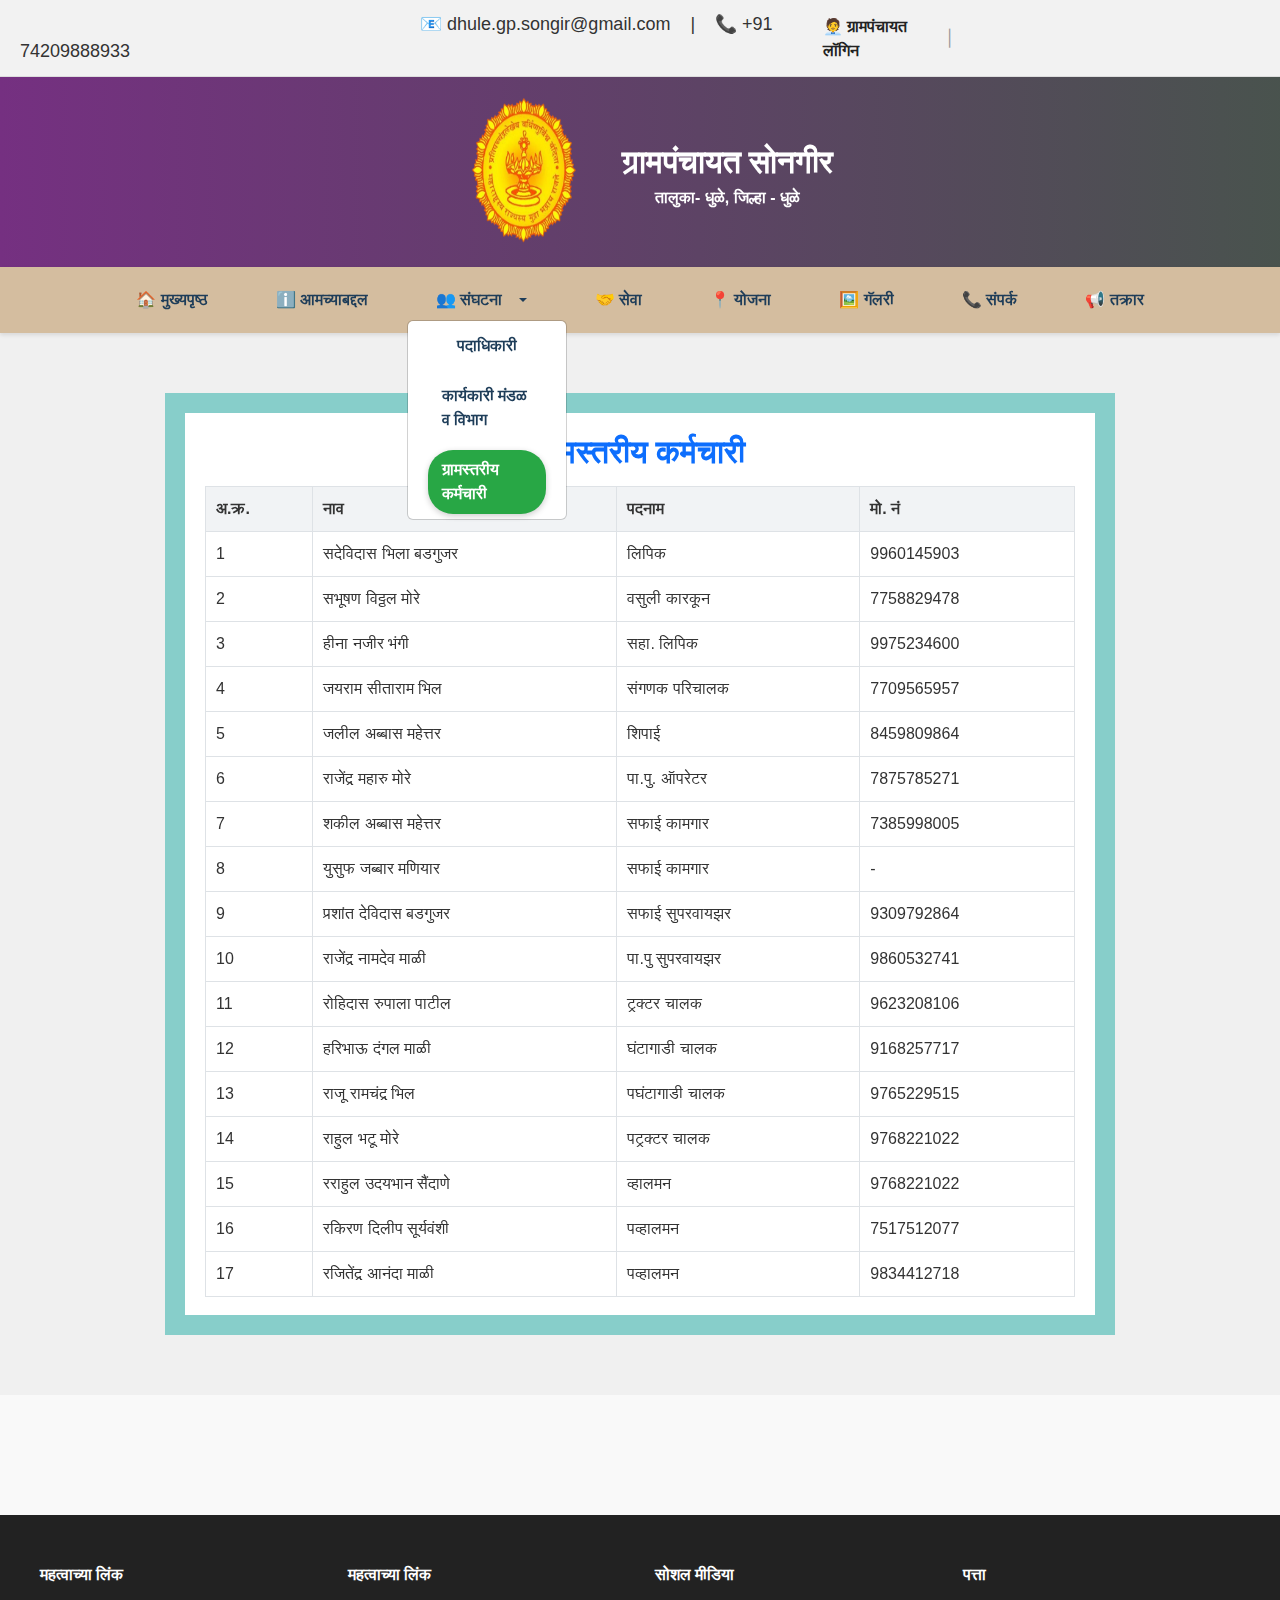
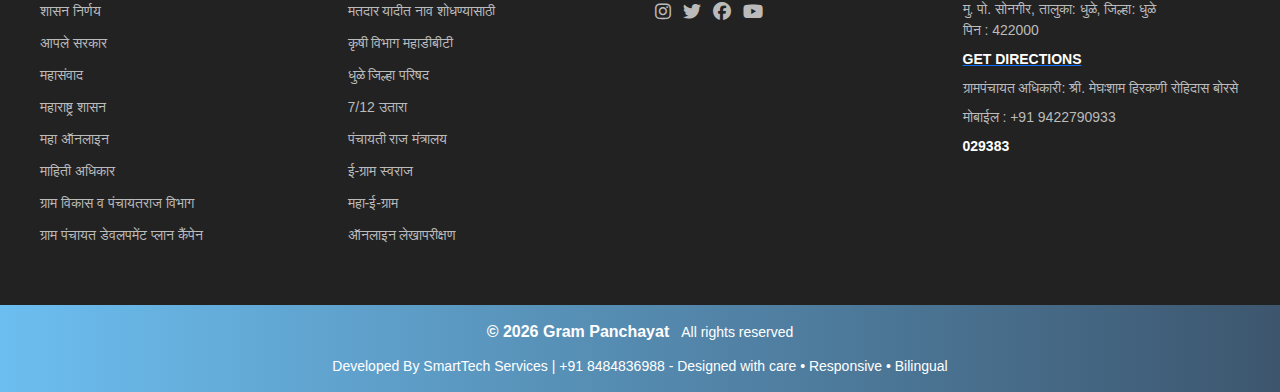
<file: GpEmployee.html>
<!DOCTYPE html>
<html lang="en">
<head>
 <meta charset="UTF-8">
    <meta name="viewport" content="width=device-width, initial-scale=1.0">
    <link rel="icon" href="images/GramLogo.png" type="image/x-icon">
    <title>ग्रामपंचायत सोनगीर</title>
   
  <!--Bootstrap -->
   <link href="https://cdn.jsdelivr.net/npm/bootstrap@5.2.3/dist/css/bootstrap.min.css" rel="stylesheet">
  <!-- Font Awesome CSS -->
  <link rel="stylesheet" href="https://cdnjs.cloudflare.com/ajax/libs/font-awesome/6.4.0/css/all.min.css">  
    <link rel="stylesheet" href="https://unpkg.com/boxicons@2.1.4/css/boxicons.min.css">
    <link href="https://unpkg.com/aos@2.3.1/dist/aos.css" rel="stylesheet">
    
    <!-- Google Font -->
     <meta name="google" content="notranslate">
  <link href="https://fonts.googleapis.com/css2?family=Inter:wght@300;400;600;700&display=swap" rel="stylesheet">
    <link rel="stylesheet" href="style.css">
    <!-- Icons (FontAwesome or similar) -->
    <link rel="stylesheet" href="style.css">
    <link rel="stylesheet" href="lightbox.css">
    <style>
        body {
            font-family: 'Segoe UI', sans-serif;
            background-color: #f0f0f0;
            /* padding: 30px; */
        }

        .population-card {
            width: 400px;
            background-color: #fff;
            border-radius: 6px;
            box-shadow: 0 2px 6px rgba(0, 0, 0, 0.1);
            padding: 20px;
        }

            .population-card h2 {
                font-size: 18px;
                color: #003366;
                margin-bottom: 10px;
                position: relative;
                display: inline-block;
                border-bottom: 3px solid orange;
            }

        .population-table {
            background: white;
            padding: 15px;
            border-radius: 10px;
            text-align: center;
            width: 150px;
            box-shadow: 0 2px 5px rgba(0,0,0,0.1);
            transition: transform 0.3s ease, box-shadow 0.3s ease;
            cursor: pointer;  /* hover केल्यावर pointer दिसेल */
        }

        /* hover झाल्यावर bubble effect */
        .population-table:hover {
            transform: scale(1.1);  /* थोडा मोठा होईल */
            box-shadow: 0 8px 15px rgba(0,0,0,0.2); /* shadow वाढेल */
        }

        .pop-col {
            flex: 1;
        }

            .pop-col:not(:last-child) {
                border-right: 1px solid #ddd;
            }

            .pop-col img {
                width: 36px;
                height: 36px;
                margin-bottom: 6px;
            }

        .pop-label {
            font-weight: bold;
            font-size: 14px;
            margin-bottom: 5px;
            color: #222;
        }

        .pop-value {
            font-size: 20px; /* Increase size */
            font-weight: bold; /* Make bold */
            color: #000; /* Darker color for better contrast (optional) */
            margin-top: 5px;
        }
        .goog-te-combo {
      font-size: 16px !important;
      font-weight: bold !important;
      padding: 6px;
    }

    .btn-close{
        /* padding: 8px;
        background-color: rgb(255, 0, 0); */
        /* color: white; */
    }

    /* --------------------------------- कार्यकारी अंदळ/समिती- Start  --------------------------------- */
    
.container {
    display: flex;
    height: 118vh;
    /* vertical-align: center; */
    
}

/* .content {
    display: flex;
    /* flex: 1; 
    padding: 20px;
    background: #ffffff;
    border: 20px solid rgb(135, 206, 202);
    align-items: center;
    flex-direction: column;
    width: 950px;
    margin-left: 150px;
}
 */

 .content {
    display: flex;
    flex-direction: column;
    align-items: center;

    width: 950px;
    max-width: 100%;

    margin: 40px auto;   /* ⬅️ center horizontally + top spacing */

    padding: 20px;
    background: #ffffff;
    border: 20px solid rgb(135, 206, 202);
}

.content h2 {
    margin-bottom: 15px;
    color: #0d6efd;
    vertical-align: center;
    font-weight: 700;
}

/* TABLE */
table {
    width: 100%;
    border-collapse: collapse;
}

thead {
    background: #f1f3f5;
}

th, td {
    padding: 10px;
    border: 1px solid #dee2e6;
    text-align: left;
}
    
@media (max-width<768px) {
  .content{
    margin-left: 0;
  }
}
    /* --------------------------------- कार्यकारी अंदळ/समिती-End  --------------------------------- */
    </style>

    <meta name="google" content="notranslate">
    <script type="text/javascript">
  function googleTranslateElementInit() {
    new google.translate.TranslateElement({
      pageLanguage: 'mr', // or 'mr' if your original site is in Marathi
      includedLanguages: 'en,hi,mr', // ✅ Add 'mr' for Marathi
      layout: google.translate.TranslateElement.InlineLayout.SIMPLE
    }, 'google_translate_element');
  }
</script>

<script type="text/javascript" src="//translate.google.com/translate_a/element.js?cb=googleTranslateElementInit"></script>
   
</head>

<body>

      <div class="top-bar-first">
    <div class="contact-info-one">
      <span>📧 dhule.gp.songir@gmail.com &nbsp;&nbsp; | &nbsp;&nbsp; 📞 +91 74209888933</span>
      
      
    </div>
    <div class="login-translate">
     <a href="admin-login.html" class="gp-login" target="_blank">🧑‍💼 ग्रामपंचायत लॉगिन</a>
    <span class="separator">|</span>
    <div id="google_translate_element"></div>
    </div>
  </div>

    <header class="site-header" style="display: flex; align-items: center;justify-content: center;">
      <div class="logo">
         <img src="images/maharashtraLogo_1.png" style="height: 150px; width: 150px; margin-right: 25px;" alt="Maharashtra Shasan">
      </div>
      <div class="header">
         <h1 data-aos="fade-down"><strong>ग्रामपंचायत सोनगीर</strong></h1>
        <p data-aos="fade-up"><strong>तालुका- धुळे,  जिल्हा - धुळे</strong> </p>
      </div>
    </header>

   
    <nav class="navbar">
        <div class="mobile-nav-toggle" aria-expanded="false">☰</div>
        <ul id="main-nav">
            <li><a href="index.html">🏠 मुख्यपृष्ठ</a></li>
            <li><a href="about.html">ℹ️ आमच्याबद्दल</a></li>
            <li class="dropdown">
                <a href="javascript:void(0)" class="dropdown-toggle">
                    👥 संघटना <span class="arrow"></span>
                </a>
                <ul class="dropdown-menu">
                    <li><a href="organisation.html">पदाधिकारी</a></li>
                    <li><a href="Samiti.html">कार्यकारी मंडळ व विभाग</a></li>
                    <li class="active"><a href="GpEmployee.html">ग्रामस्तरीय कर्मचारी</a></li>
                </ul>
            </li>
            <li><a href="services.html">🤝 सेवा</a></li>
            <li><a href="schemes.html">📍 योजना</a></li>
            <li><a href="gallery.html">🖼️ गॅलरी</a></li>
            <li><a href="contact.html">📞 संपर्क</a></li>
            <!-- <li><a href="apply.html">📝 अर्ज</a></li> -->
            <li><a href="#complaint" data-bs-toggle="modal" data-bs-target="#complaintModal">📢 तक्रार</a></li>          
        </ul>    
      </nav>


      <section id="application">                                    
                    <div class="container">
                        <div class="content">
                            <div class="strip">                                
                                 <h2 id="samitiTitle" data-aos="fade-right"><strong>ग्रामस्तरीय कर्मचारी</strong></h2>
                            </div>

                            <table data-aos="fade-left">
                                <thead>
                                    <tr>
                                        <th>अ.क्र.</th>
                                        <th>नाव</th>
                                        <th>पदनाम</th>
                                        <th>मो. नं</th>
                                    </tr>
                                </thead>
                                <tbody id="samitiTableBody">
                                   <tr>
                                        <td>1</td>
                                        <td>सदेविदास भिला बडगुजर </td>
                                        <td>लिपिक</td>
                                        <td>9960145903</td>
                                    </tr>
                                     <tr>
                                        <td>2</td>
                                        <td>सभूषण विठ्ठल मोरे </td>
                                        <td>वसुली कारकून</td>
                                        <td>7758829478</td>
                                    </tr>
                                
                                 <tr>
                                        <td>3</td>
                                        <td>हीना नजीर भंगी</td>
                                        <td>सहा. लिपिक</td>
                                        <td>9975234600</td>
                                    </tr>
                                 <tr>
                                        <td>4</td>
                                        <td>जयराम सीताराम भिल</td>   
                                        <td>संगणक परिचालक</td>
                                        <td>7709565957</td>
                                    </tr>
                                 <tr>
                                        <td>5</td>
                                        <td>जलील अब्बास महेत्तर</td>
                                        <td>शिपाई</td>
                                        <td>8459809864</td>
                                    </tr>
                                 <tr>
                                        <td>6</td>
                                        <td>राजेंद्र महारु मोरे</td>
                                        <td>पा.पु. ऑपरेटर</td>
                                        <td>7875785271</td>
                                    </tr>
                                 <tr>
                                        <td>7</td>
                                        <td>शकील अब्बास महेत्तर</td>
                                        <td>सफाई कामगार</td>
                                        <td>7385998005</td>
                                    </tr>
                                 <tr>
                                        <td>8</td>
                                        <td>युसुफ जब्बार मणियार</td>
                                        <td>सफाई कामगार</td>
                                        <td>-</td>
                                    </tr>
                                 <tr>
                                        <td>9</td>
                                        <td>प्रशांत  देविदास  बडगुजर</td>
                                        <td>सफाई सुपरवायझर</td>
                                        <td>9309792864</td>
                                    </tr>
                                 <tr>
                                        <td>10</td>
                                        <td>राजेंद्र नामदेव माळी</td>
                                        <td>पा.पु सुपरवायझर</td>
                                        <td>9860532741</td>
                                    </tr>
                                 <tr>
                                        <td>11</td>
                                        <td>रोहिदास रुपाला पाटील</td>
                                        <td>ट्रक्टर चालक</td>
                                        <td>9623208106</td>
                                    </tr>
                                 <tr>
                                        <td>12</td>
                                        <td>हरिभाऊ दंगल माळी</td>
                                        <td>घंटागाडी  चालक</td>
                                        <td>9168257717</td>
                                    </tr>
                                 <tr>
                                        <td>13</td>
                                        <td>राजू रामचंद्र भिल</td>
                                        <td>पघंटागाडी  चालक</td>
                                        <td>9765229515</td>
                                    </tr>
                                 <tr>
                                        <td>14</td>
                                        <td>राहुल भटू मोरे</td>
                                        <td>पट्रक्टर चालक</td>
                                        <td>9768221022</td>
                                    </tr>
                                 <tr>
                                        <td>15</td>
                                        <td>रराहुल उदयभान सैंदाणे 	 	</td>
                                        <td>व्हालमन</td>
                                        <td>9768221022</td>
                                    </tr>
                                 <tr>
                                        <td>16</td>
                                        <td>रकिरण दिलीप सूर्यवंशी</td>
                                        <td>पव्हालमन</td>
                                        <td>7517512077</td>
                                    </tr>
                                 <tr>
                                        <td>17</td>
                                        <td>रजितेंद्र आनंदा माळी</td>
                                        <td>पव्हालमन</td>
                                        <td>9834412718</td>
                                    </tr>
                                 

                                </tbody>
                            </table>
                        </div>

                    </div>

        </section>


    
    
    
      
    <div class="modal fade" id="complaintModal" tabindex="-1">
    <div class="modal-dialog">
      <div class="modal-content">

        <!-- Header -->
        <div class="modal-header">
          <h5 class="modal-title">तक्रार / सूचना</h5>
        </div>

        <!-- Body -->
        <div class="modal-body">
          <form id="complaintForm">
            <div class="mb-3">
              <label class="form-label" >नाव :</label>
              <input type="text" class="form-control" id="complainterName" placeholder="आपले पूर्ण नाव भरा" required>
            </div>

            <div class="mb-3">
              <label class="form-label">मोबाईल नंबर :</label>
              <input type="number" class="form-control" id="complainterNumber" placeholder="आपला मोबाईल नंबर भरा" required>
            </div>

            <div class="mb-3">
              <label class="form-label">तक्रार / सूचना निवडा :</label>
              <select class="form-control" id="reasonDropdown">
                <option value="" required>-- निवडा --</option>
              </select>
            </div>

            <div class="mb-3">
              <label class="form-label">वर्णन :</label>
              <textarea class="form-control" id="comlaintDesc" rows="3" placeholder="समस्या तपशीलवार लिहा" required></textarea>
            </div>
          </form>
        </div>

        <!-- Footer -->
        <div class="modal-footer">
          <button class="btn btn-primary" type="submit" form="complaintForm">Send</button>
          <button class="btn btn-danger" data-bs-dismiss="modal">Close</button>
        </div>

      </div>
    </div>
  </div>

    
    
 
 
    
  


        <div id="logos"> 
        <div data-aos="fade-up" class="govtlogos">
          <img class="govlogo" src="images/apleSarkar.png" alt="Aple Sarkar">        
          <img class="govlogo" src="images/atalBujal.png" alt="Atal Bhujal">
          <img class="govlogo" src="images/digitalIndia.png" alt="Digital India">
          <img class="govlogo" src="images/g20.png" alt="G 20">
          <img class="govlogo" src="images/gramVikas.png" alt="Gram Vikas">
          <img class="govlogo" src="images/mahaShasan.png" alt="Maha shasan">
          <img class="govlogo" src="images/panchayat.png" alt="Panchayat Raj">
          <img class="govlogo" src="images/vasundhara.png" alt="Vasundhara">        
          <img class="govlogo" src="images/panchayat.png" alt="Panchayat">
          <img class="govlogo" src="images/satyamevaJayate.png" alt="Satyameva Jayate">
          <img class="govlogo" src="images/jalayuktaShivar.png" alt="Jalyukta Shivar">
        </div>
      </div>
      <!-- </section> -->

    <section class="footer-info">
  <div class="footer-container">

    <!-- Column 1 -->
     <div class="footer-col">
      <h3>महत्वाच्या लिंक</h3>
      <ul>
        <li> <a href="https://gr.maharashtra.gov.in/1145/Government-Resolutions" target="_blank" rel="noopener noreferrer">शासन निर्णय</a></li>
        <li> <a href="https://aaplesarkar.mahaonline.gov.in/" target="_blank" rel="noopener noreferrer">आपले सरकार</a></li>
        <li><a href="https://mahasamvad.in/" target="_blank" rel="noopener noreferrer">महासंवाद</a></li>
        <li><a href="https://maharashtra.gov.in/" target="_blank" rel="noopener noreferrer">महाराष्ट्र शासन</a></li>
        <li><a href="https://www.mahaonline.gov.in/" target="_blank" rel="noopener noreferrer">महा ऑनलाइन</a></li>
        <li><a href="https://dhule.gov.in/" target="_blank" rel="noopener noreferrer">माहिती अधिकार</a></li>
        <li><a href="https://rdd.maharashtra.gov.in/" target="_blank" rel="noopener noreferrer">ग्राम विकास व पंचायतराज विभाग</a></li>
        <li><a href="https://gpdp.nic.in/" target="_blank" rel="noopener noreferrer">ग्राम पंचायत डेवलपमेंट प्लान कैंपेन</a></li>
      </ul>
    </div>

    <!-- Column 2 -->
    <div class="footer-col">
      <h3>महत्वाच्या लिंक</h3>
      <ul>
        <li><a href="https://ceoelection.maharashtra.gov.in/ceo/" target="_blank" rel="noopener noreferrer">मतदार यादीत नाव शोधण्यासाठी</a></li>
        <li><a href="https://mahadbtmahait.gov.in/Farmer/AgriLogin/AgriLogin" target="_blank" rel="noopener noreferrer">कृषी विभाग महाडीबीटी</a></li>
        <li><a href="https://zpdhule.maharashtra.gov.in/" target="_blank" rel="noopener noreferrer">धुळे जिल्हा परिषद</a></li>
        <li><a href="https://bhulekh.mahabhumi.gov.in/" target="_blank" rel="noopener noreferrer">7/12 उतारा</a></li>
        <li><a href="https://panchayat.gov.in/" target="_blank" rel="noopener noreferrer">पंचायती राज मंत्रालय</a></li>
        <li><a href="https://egramswaraj.gov.in/" target="_blank" rel="noopener noreferrer">ई-ग्राम स्वराज</a></li>
        <li><a href="https://mahaegram.co.in/GeneralPages/Home.aspx" target="_blank" rel="noopener noreferrer">महा-ई-ग्राम</a></li>
        <li><a href="https://auditonline.gov.in/" target="_blank" rel="noopener noreferrer">ऑनलाइन लेखापरीक्षण</a></li>
      </ul>
    </div>

    <!-- Column 3 -->
    <div class="footer-col">
      <h3>सोशल मीडिया</h3>
      <div class="social-icons">
        <a href="https://www.instagram.com/" target="_blank" rel="noopener noreferrer"><i class="fa-brands fa-instagram"></i></a>
        <a href="https://x.com/" target="_blank" rel="noopener noreferrer"><i class="fa-brands fa-twitter"></i></a>
        <a href="https://www.facebook.com/" target="_blank" rel="noopener noreferrer"><i class="fa-brands fa-facebook"></i></a>
        <a href="https://www.youtube.com/" target="_blank" rel="noopener noreferrer"><i class="fa-brands fa-youtube"></i></a>
      </div>
    </div>

    <!-- Column 4 -->
    <div class="footer-col">
      <h3>पत्ता</h3>
      <p>मु. पो. सोनगीर, तालुका: धुळे, जिल्हा: धुळे <br>पिन : 422000</p>
       <a href="https://www.google.com/maps/dir//Songir,+Maharashtra+424309/@21.0800951,74.7836566,16z/data=!4m17!1m8!3m7!1s0x3bded75a721034a1:0xf4d25a7d818a6ace!2sSongir,+Maharashtra+424309!3b1!8m2!3d21.0815474!4d74.7892951!16s%2Fm%2F02vzx9n!4m7!1m0!1m5!1m1!1s0x3bded75a721034a1:0xf4d25a7d818a6ace!2m2!1d74.7892951!2d21.0815474?entry=ttu&g_ep=EgoyMDI1MTEwNC4xIKXMDSoASAFQAw%3D%3D" target="_blank"><p><strong>GET DIRECTIONS</strong></p></a>
     
      <p>ग्रामपंचायत अधिकारी: श्री. मेघःशाम हिरकणी रोहिदास बोरसे </p>
      <p>मोबाईल : +91 9422790933</p>
      <p><strong>029383</strong></p>
    </div>

  </div>
</section>



     <footer>
    <div class="wrap f-wrap">
      <div style="display:flex;gap:12px;align-items:center;justify-content:center;flex-wrap:wrap">
        <div style="font-weight:700">© <span id="year"></span> Gram Panchayat</div>
        <div class="light">All rights reserved</div>
      </div>
      <small class="light"> Developed By SmartTech Services | +91 8484836988  - Designed with care • Responsive • Bilingual</small>
    </div>
  </footer>


    <script src="config.js"></script>
    <script src="script.js"></script>
    <script src="https://unpkg.com/aos@2.3.1/dist/aos.js"></script>
    <script src="https://cdn.jsdelivr.net/npm/bootstrap@5.2.3/dist/js/bootstrap.bundle.min.js"></script>
  <script>

      AOS.init({
        duration: 1000,   // Animation duration (ms)
        once: true        // Run animation only once
    });


// document.addEventListener('DOMContentLoaded', () => {
//   const toggle = document.querySelector('.mobile-nav-toggle');
//   const menu = document.querySelector('nav ul#main-nav');
//   const menuLinks = document.querySelectorAll('nav ul#main-nav li a');

//   // Guard: if elements are missing (e.g. different page), exit gracefully
//   if (!toggle || !menu) return;

//   // Toggle menu on hamburger click
//   toggle.addEventListener('click', () => {
//     const isOpen = menu.classList.toggle('show');       // add/remove .show
//     toggle.setAttribute('aria-expanded', isOpen);       // accessibility
//     // Optional: change icon from ☰ to ✖
//     toggle.textContent = isOpen ? '✖' : '☰';
//   });

//   // Close menu when any link clicked (for SPA behaviour or anchor links)
//   if (menuLinks.length) {
//     menuLinks.forEach(link => {
//       link.addEventListener('click', () => {
//         menu.classList.remove('show');
//         toggle.setAttribute('aria-expanded', 'false');
//         toggle.textContent = '☰';
//       });
//     });
//   }





//   // Optional: close menu if user taps/clicks outside the nav when open
//   document.addEventListener('click', (e) => {
//     if (!menu.classList.contains('show')) return;
//     if (!e.target.closest('nav')) {
//       menu.classList.remove('show');
//       toggle.setAttribute('aria-expanded', 'false');
//       toggle.textContent = '☰';
//     }
//   });

//   // Optional: allow keyboard toggle via Enter/Space when focused
//   toggle.addEventListener('keydown', (e) => {
//     if (e.key === 'Enter' || e.key === ' ') {
//       e.preventDefault();
//       toggle.click();
//     }
//   });
// });



// const samitiData = {
//     karyakari: {
//         title: "कार्यकारी फलक",
//         members: [
//             { name: "सौ. सुनीता हेमंत भरणे", role: "सरपंच", mobile: "9423452275" },
//             { name: "सौ. माधुरी सुभाष आहेर", role: "उपसरपंच", mobile: "9403643229" }
//         ]
//     },
//     pani: {
//         title: "पाणीपुरवठा समिती",
//         members: [
//             { name: "सौ. बबवाई भिमराव माळी", role: "सदस्य", mobile: "9049030788" },
//             { name: "सौ. आशा रवींद्र भरणे", role: "सदस्य", mobile: "9158327275" }
//         ]
//     },
//     bandhkam: {
//         title: "बांधकाम समिती",
//         members: [
//             { name: "सौ. रेखा संजय पाटील", role: "सदस्य", mobile: "9823421780" }
//         ]
//     },
//     aarogya: {
//         title: "आरोग्य समिती",
//         members: [
//             { name: "सौ. सविता हिरेश पारिक", role: "सदस्य", mobile: "9922232121" }
//         ]
//     },
//     shikshan: {
//         title: "शैक्षणिक संस्था",
//         members: [
//             { name: "सौ. ममता मनोहर पाटील", role: "सदस्य", mobile: "9834422065" }
//         ]
//     }
// };

// function loadSamiti(key) {
//     // Update title
//     document.getElementById("samitiTitle").innerText = samitiData[key].title;

//     // Update table
//     const tbody = document.getElementById("samitiTableBody");
//     tbody.innerHTML = "";

//     samitiData[key].members.forEach((m, index) => {
//         tbody.innerHTML += `
//             <tr>
//                 <td>${index + 1}</td>
//                 <td>${m.name}</td>
//                 <td>${m.role}</td>
//                 <td>${m.mobile}</td>
//             </tr>
//         `;
//     });

//     // Active button handling
//     document.querySelectorAll(".samiti-btn").forEach(btn => btn.classList.remove("active"));
//     event.target.classList.add("active");
// }

// // Load default samiti
// loadSamiti('karyakari');




</script>

   
</body>
</html>
</file>
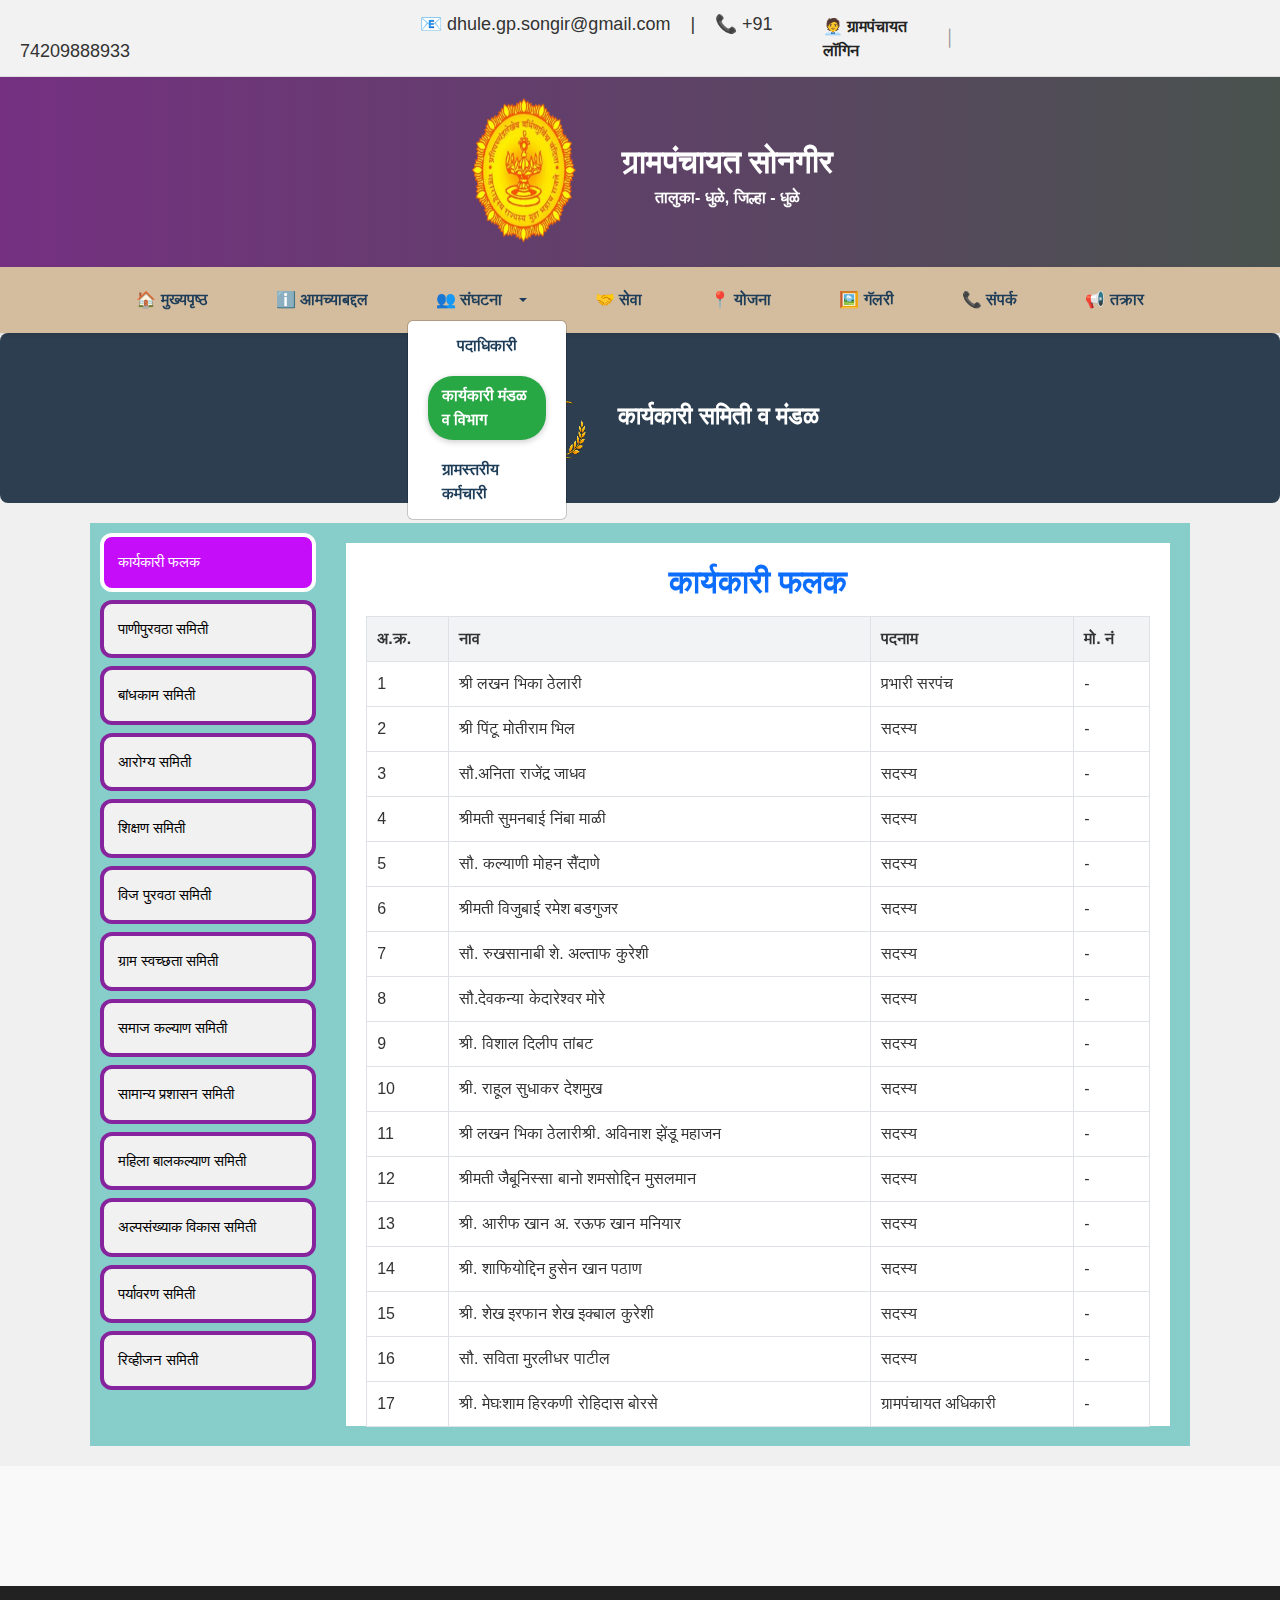
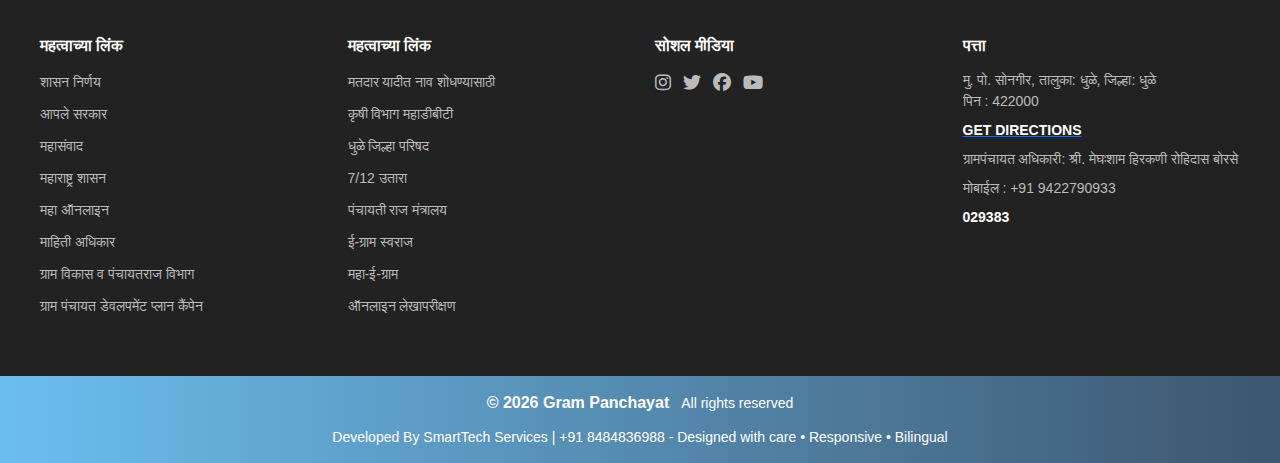
<file: Samiti.html>
<!DOCTYPE html>
<html lang="en">
<head>
 <meta charset="UTF-8">
    <meta name="viewport" content="width=device-width, initial-scale=1.0">
    <link rel="icon" href="images/GramLogo.png" type="image/x-icon">
    <title>ग्रामपंचायत सोनगीर</title>
   
  <!--Bootstrap -->
   <link href="https://cdn.jsdelivr.net/npm/bootstrap@5.2.3/dist/css/bootstrap.min.css" rel="stylesheet">
  <!-- Font Awesome CSS -->
  <link rel="stylesheet" href="https://cdnjs.cloudflare.com/ajax/libs/font-awesome/6.4.0/css/all.min.css">  
    <link rel="stylesheet" href="https://unpkg.com/boxicons@2.1.4/css/boxicons.min.css">
    <link href="https://unpkg.com/aos@2.3.1/dist/aos.css" rel="stylesheet">
    
    <!-- Google Font -->
     <meta name="google" content="notranslate">
  <link href="https://fonts.googleapis.com/css2?family=Inter:wght@300;400;600;700&display=swap" rel="stylesheet">
    <link rel="stylesheet" href="style.css">
    <!-- Icons (FontAwesome or similar) -->
    <link rel="stylesheet" href="style.css">
    <link rel="stylesheet" href="lightbox.css">
    <style>
        body {
            font-family: 'Segoe UI', sans-serif;
            background-color: #f0f0f0;
            /* padding: 30px; */
        }

        .population-card {
            width: 400px;
            background-color: #fff;
            border-radius: 6px;
            box-shadow: 0 2px 6px rgba(0, 0, 0, 0.1);
            padding: 20px;
        }

            .population-card h2 {
                font-size: 18px;
                color: #003366;
                margin-bottom: 10px;
                position: relative;
                display: inline-block;
                border-bottom: 3px solid orange;
            }

        .population-table {
            background: white;
            padding: 15px;
            border-radius: 10px;
            text-align: center;
            width: 150px;
            box-shadow: 0 2px 5px rgba(0,0,0,0.1);
            transition: transform 0.3s ease, box-shadow 0.3s ease;
            cursor: pointer;  /* hover केल्यावर pointer दिसेल */
        }

        /* hover झाल्यावर bubble effect */
        .population-table:hover {
            transform: scale(1.1);  /* थोडा मोठा होईल */
            box-shadow: 0 8px 15px rgba(0,0,0,0.2); /* shadow वाढेल */
        }

        .pop-col {
            flex: 1;
        }

            .pop-col:not(:last-child) {
                border-right: 1px solid #ddd;
            }

            .pop-col img {
                width: 36px;
                height: 36px;
                margin-bottom: 6px;
            }

        .pop-label {
            font-weight: bold;
            font-size: 14px;
            margin-bottom: 5px;
            color: #222;
        }

        .pop-value {
            font-size: 20px; /* Increase size */
            font-weight: bold; /* Make bold */
            color: #000; /* Darker color for better contrast (optional) */
            margin-top: 5px;
        }
        .goog-te-combo {
      font-size: 16px !important;
      font-weight: bold !important;
      padding: 6px;
    }

    .btn-close{
        /* padding: 8px;
        background-color: rgb(255, 0, 0); */
        /* color: white; */
    }

    /* --------------------------------- कार्यकारी अंदळ/समिती- Start  --------------------------------- */
    
.container {
    display: flex;
    height: 107vh;
}

/* LEFT PANEL */
.sidebar {
    width: 260px;
    /* background: #e9ecef; */
    background: rgb(135, 206, 202);
    padding: 10px;
}

.samiti-btn {
    width: 100%;
    padding: 14px;
    margin-bottom: 8px;
    border: none;
    background: #f1f1f1;
    text-align: left;
    cursor: pointer;
    font-size: 15px;
    /* border: 4px solid #7e1598; */
    border: 4px solid #7e1598ef;
    border-radius: 12px;
}

.samiti-btn:hover {
    background: #dbe4ff;
    border: 4px solid #0d6efd;
    border-radius: 8px;
    color: #0d6efd;
}




.samiti-btn.active {
    /* background: #227075; */
    background: #cb00fdef;
    border: 4px solid white;
    color: #fff;
}



/* RIGHT PANEL */
.content {
    display: flex;
    /* flex: 1; */
    padding: 20px;
    background: #ffffff;
    /* background: rgb(135, 206, 202); */
    border: 20px solid rgb(135, 206, 202);
    align-items: center;
    flex-direction: column;
    width: 950px;
}

.content h2 {
    margin-bottom: 15px;
    color: #0d6efd;
    /* justify-content: center; */
    vertical-align: center;
    font-weight: 700;
    /* background-color: blanchedalmond; */
}

/* TABLE */
table {
    width: 100%;
    border-collapse: collapse;
}

thead {
    background: #f1f3f5;
}

th, td {
    padding: 10px;
    border: 1px solid #dee2e6;
    text-align: left;
}

/* ================= MOBILE FIXES ================= */
@media (max-width: 768px) {

  /* Stack sidebar + content vertically */
  #application .container {
    flex-direction: column;
    height: auto;
    padding: 0 10px;
  }

  /* Sidebar full width */
  #application .sidebar {
    width: 100%;
    margin-bottom: 15px;
  }

  /* Buttons look better on mobile */
  #application .samiti-btn {
    font-size: 14px;
    padding: 12px;
  }

  /* Main content card fix */
  #application .content {
    width: 100%;
    max-width: 100%;
    margin: 0 auto;
    padding: 12px;
    border-width: 8px;          /* thinner border */
    box-sizing: border-box;
  }

  /* Heading spacing */
  #application .content h2 {
    text-align: center;
    font-size: 18px;
  }

  /* Table scroll instead of breaking layout */
  #application table {
    display: block;
    width: 100%;
    overflow-x: auto;
    white-space: nowrap;
  }

  th, td {
    font-size: 13px;
    padding: 8px;
  }

 .section-title-schemes h2{
        font-size: 22px;
        font-weight: 500px;
        /* display: inline-flex; */
  }
}

    
    /* --------------------------------- कार्यकारी अंदळ/समिती-End  --------------------------------- */
    </style>

    <meta name="google" content="notranslate">
    <script type="text/javascript">
  function googleTranslateElementInit() {
    new google.translate.TranslateElement({
      pageLanguage: 'mr', // or 'mr' if your original site is in Marathi
      includedLanguages: 'en,hi,mr', // ✅ Add 'mr' for Marathi
      layout: google.translate.TranslateElement.InlineLayout.SIMPLE
    }, 'google_translate_element');
  }
</script>

<script type="text/javascript" src="//translate.google.com/translate_a/element.js?cb=googleTranslateElementInit"></script>
   
</head>

<body>

      <div class="top-bar-first">
    <div class="contact-info-one">
      <span>📧 dhule.gp.songir@gmail.com &nbsp;&nbsp; | &nbsp;&nbsp; 📞 +91 74209888933</span>
      
      
    </div>
    <div class="login-translate">
     <a href="admin-login.html" class="gp-login" target="_blank">🧑‍💼 ग्रामपंचायत लॉगिन</a>
    <span class="separator">|</span>
    <div id="google_translate_element"></div>
    </div>
  </div>

    <header class="site-header" style="display: flex; align-items: center;justify-content: center;">
      <div class="logo">
         <img src="images/maharashtraLogo_1.png" style="height: 150px; width: 150px; margin-right: 25px;" alt="Maharashtra Shasan">
      </div>
      <div class="header">
         <h1 data-aos="fade-down"><strong>ग्रामपंचायत सोनगीर</strong></h1>
        <p data-aos="fade-up"><strong>तालुका- धुळे,  जिल्हा - धुळे</strong> </p>
      </div>
    </header>

    
    <nav class="navbar">
        <div class="mobile-nav-toggle" aria-expanded="false">☰</div>
        <ul id="main-nav">
            <li><a href="index.html">🏠 मुख्यपृष्ठ</a></li>
            <li><a href="about.html">ℹ️ आमच्याबद्दल</a></li>
            <li class="dropdown">
                <a href="javascript:void(0)" class="dropdown-toggle">
                    👥 संघटना <span class="arrow"></span>
                </a>
                <ul class="dropdown-menu">
                    <li><a href="organisation.html">पदाधिकारी</a></li>
                    <li class="active"><a href="Samiti.html">कार्यकारी मंडळ व विभाग</a></li>
                    <li><a href="GpEmployee.html">ग्रामस्तरीय कर्मचारी</a></li>
                </ul>
            </li>           
            <li><a href="services.html">🤝 सेवा</a></li>
            <li><a href="schemes.html">📍 योजना</a></li>
            <li><a href="gallery.html">🖼️ गॅलरी</a></li>
            <li><a href="contact.html">📞 संपर्क</a></li>
            <!-- <li><a href="apply.html">📝 अर्ज</a></li> -->
            <li><a href="#complaint" data-bs-toggle="modal" data-bs-target="#complaintModal">📢 तक्रार</a></li>          
        </ul>    
      </nav>


    <!-- <section class="welcome-section-about">
        <div data-aos="fade-right" class="info-card">
            <h2 class="section-title-about">ग्रामपंचायत खैरगव्हाण बद्दल माहिती</h2>
            <p>
                खैरगव्हाण हि जिल्हा धुळे पासून ७९.९ किमी अतरावर आहे ग्रामपंचायत खैरगव्हाण ची स्थापना 
                १८/१२/१९९६ साली झाली. ग्रामपंचायत खैरगव्हाण सर्व सुविधांनी परिपूर्ण असे अद्यावत ग्रामपंचायत कार्यालय 
                कार्यान्वित असून संपूर्ण कामकाज संगणकीय पद्धतीचे आहे.
            </p>

            
                
           
        </div>       
    </section> -->

      <section id="application">
            <!-- <div class="container-fluid"> -->
               <div class="section-title-schemes"><h2 data-i18n="schemesTitle" data-aos="fade-up"><img src="images/Places/sectorimg1.png" alt="School Icon" 
                         style="width:150px; height: 150px; margin-right:8px; vertical-align:middle;">कार्यकारी समिती व मंडळ</h2></div>
                                    
                    <div class="container">

                        <!-- LEFT STACKED BUTTONS -->
                        <div class="sidebar" data-aos="fade-right">
                           
                            <button class="samiti-btn active" onclick="loadSamiti('karyakari',this)">कार्यकारी फलक</button>
                            <button class="samiti-btn" onclick="loadSamiti('pani',this)">पाणीपुरवठा समिती</button>
                            <button class="samiti-btn" onclick="loadSamiti('bandhkam',this)">बांधकाम समिती</button>
                            <button class="samiti-btn" onclick="loadSamiti('aarogya',this)">आरोग्य समिती</button>
                            <button class="samiti-btn" onclick="loadSamiti('shikshan',this)">शिक्षण समिती</button>
                           
                            <button class="samiti-btn" onclick="loadSamiti('electric',this)">विज पुरवठा समिती</button>
                            <button class="samiti-btn" onclick="loadSamiti('swachata',this)">ग्राम स्वच्छता समिती</button>
                            <button class="samiti-btn" onclick="loadSamiti('samajkalyan',this)">समाज कल्याण समिती</button>
                            <button class="samiti-btn" onclick="loadSamiti('samanya',this)">सामान्य प्रशासन समिती</button>   
                            <button class="samiti-btn" onclick="loadSamiti('mahila',this)">महिला बालकल्याण समिती</button>  
                            <button class="samiti-btn" onclick="loadSamiti('minor',this)">अल्पसंख्याक विकास समिती</button>
                            <button class="samiti-btn" onclick="loadSamiti('environment',this)">पर्यावरण समिती</button>
                            <button class="samiti-btn" onclick="loadSamiti('revision',this)">रिव्हीजन समिती</button>                       
                           
                        </div>

                        <!-- RIGHT CONTENT AREA -->
                        <div class="content">
                            <div class="strip">                                
                                 <h2 id="samitiTitle" data-aos="fade-right"><strong>कार्यकारी फलक</strong></h2>
                            </div>

                            <table data-aos="fade-left">
                                <thead>
                                    <tr>
                                        <th>अ.क्र.</th>
                                        <th>नाव</th>
                                        <th>पदनाम</th>
                                        <th>मो. नं</th>
                                    </tr>
                                </thead>
                                <tbody id="samitiTableBody">
                                    <!-- Data will be injected here -->
                                </tbody>
                            </table>
                        </div>

                    </div>




      
                <!-- <h2 class="text-center mb-4">अर्ज</h2> -->
                <!-- <div class="row">
                    <div class="col-sm-3">
                        <div class="card mt-3">
                            <div class="card-body">
                                <h5 class="card-title"><span class="spotlight"><strong>जन्म नोंदणी दाखला</strong></span></h5>
                                <p class="card-text mt-3">आपल्या डिजिटल ग्रामपंचायतीकडे जन्म नोंदणी दाखल्यासाठी थेट वेबसाइटद्वारे ऑनलाईन अर्ज करा.</p>
                                <a href="#" class="btn btn-primary mt-4" data-bs-toggle="modal"
                                    data-bs-target="#birthCertificateModal">Apply</a>
                            </div>
                        </div>
                    </div>
                    <div class="col-sm-3">
                        <div class="card mt-3">
                            <div class="card-body">
                                <h5 class="card-title"><span class="spotlight"><strong>विवाह नोंदणी दाखला</strong></span></h5>
                                <p class="card-text mt-3">आपल्या डिजिटल ग्रामपंचायतीकडे विवाह नोंदणी दाखल्यासाठी थेट वेबसाइटद्वारे ऑनलाईन अर्ज करा.</p>
                                <a href="#" class="btn btn-primary mt-4" data-bs-toggle="modal"
                                    data-bs-target="#marriageModal">Apply</a>
                            </div>
                        </div>
                    </div>

                    <div class="col-sm-3">
                        <div class="card mt-3">
                            <div class="card-body">
                                <h5 class="card-title"><span class="spotlight"><strong>रहिवासी दाखला</strong></span></h5>
                                <p class="card-text mt-3">आपल्या डिजिटल ग्रामपंचायतीकडे रहिवासी दाखल्यासाठी थेट वेबसाइटद्वारे ऑनलाईन अर्ज करा.</p>
                                <a href="#" class="btn btn-primary mt-4" data-bs-toggle="modal"
                                    data-bs-target="#rahiwasiModal">Apply</a>
                            </div>
                        </div>
                    </div>
                    <div class="col-sm-3">
                        <div class="card mt-3">
                            <div class="card-body">
                                <h5 class="card-title"><span class="spotlight"><strong>मृत्यू नोंद दाखला</strong></span></h5>
                                <p class="card-text mt-3">आपल्या डिजिटल ग्रामपंचायतीकडे मृत्यू नोंद दाखल्यासाठी थेट वेबसाइटद्वारे ऑनलाईन अर्ज करा.</p>
                                <a href="#" class="btn btn-primary mt-4" data-bs-toggle="modal"
                                    data-bs-target="#deathCertificateModal">Apply</a>
                            </div>
                        </div>
                    </div>
                </div> -->

                <!-- <div class="row">
                    <div class="col-sm-3">
                        <div class="card">
                            <div class="card-body">
                                <h5 class="card-title"><span class="spotlight"><strong>ना हरकत प्रमाणपत्र</strong></span></h5>
                                <p class="card-text mt-3">आपल्या डिजिटल ग्रामपंचायतीकडे ना हरकत प्रमाणपत्रासाठी थेट वेबसाइटद्वारे ऑनलाईन अर्ज करा.</p>
                                <a href="#" class="btn btn-primary mt-4" data-bs-toggle="modal"
                                    data-bs-target="#NOCModal">Apply</a>
                            </div>
                        </div>
                    </div>
                    <div class="col-sm-3">
                        <div class="card">
                            <div class="card-body">
                                <h5 class="card-title"><span class="spotlight"><strong>माहितीचा अधिकार नमूना अर्ज</strong></span> </h5>
                                <p class="card-text mt-3">आपल्या डिजिटल ग्रामपंचायतीकडे माहितीचा अधिकाराच्या अर्जासाठी थेट वेबसाइटद्वारे ऑनलाईन अर्ज करा.</p>
                                <a href="#" class="btn btn-primary mt-4" data-bs-toggle="modal"
                                    data-bs-target="#RTIModal">Apply</a>
                            </div>
                        </div>
                    </div>
                    <div class="col-sm-3">
                        <div class="card">
                            <div class="card-body">
                                <h5 class="card-title"><span class="spotlight"><strong>बांधकाम परवानगी अर्ज</strong></span></h5>
                                <p class="card-text mt-3">आपल्या डिजिटल ग्रामपंचायतीकडे बांधकाम परवानगी अर्जासाठी थेट वेबसाइटद्वारे ऑनलाईन अर्ज करा.</p>
                                <a href="#" class="btn btn-primary mt-4" data-bs-toggle="modal"
                                    data-bs-target="#constructionModal">Apply</a>
                            </div>
                        </div>
                    </div>
                    <div class="col-sm-3">
                        <div class="card">
                            <div class="card-body">
                                <h5 class="card-title"><span class="spotlight"><strong>नमूना नं ८ मागणी अर्ज</strong></span> </h5>
                                <p class="card-text mt-3">आपल्या डिजिटल ग्रामपंचायतीकडे नमूना नं ८ मागणी अर्जासाठी थेट वेबसाइटद्वारे ऑनलाईन अर्ज करा.</p>
                                <a href="#" class="btn btn-primary mt-4" data-bs-toggle="modal"
                                    data-bs-target="#namunaModal">Apply</a>
                            </div>
                        </div>
                    </div>

                </div> -->
            <!-- </div> -->
        </section>


    
    
    
      
    <div class="modal fade" id="complaintModal" tabindex="-1">
    <div class="modal-dialog">
      <div class="modal-content">

        <!-- Header -->
        <div class="modal-header">
          <h5 class="modal-title">तक्रार / सूचना</h5>
        </div>

        <!-- Body -->
        <div class="modal-body">
          <form id="complaintForm">
            <div class="mb-3">
              <label class="form-label" >नाव :</label>
              <input type="text" class="form-control" id="complainterName" placeholder="आपले पूर्ण नाव भरा" required>
            </div>

            <div class="mb-3">
              <label class="form-label">मोबाईल नंबर :</label>
              <input type="number" class="form-control" id="complainterNumber" placeholder="आपला मोबाईल नंबर भरा" required>
            </div>

            <div class="mb-3">
              <label class="form-label">तक्रार / सूचना निवडा :</label>
              <select class="form-control" id="reasonDropdown">
                <option value="" required>-- निवडा --</option>
              </select>
            </div>

            <div class="mb-3">
              <label class="form-label">वर्णन :</label>
              <textarea class="form-control" id="comlaintDesc" rows="3" placeholder="समस्या तपशीलवार लिहा" required></textarea>
            </div>
          </form>
        </div>

        <!-- Footer -->
        <div class="modal-footer">
          <button class="btn btn-primary" type="submit" form="complaintForm">Send</button>
          <button class="btn btn-danger" data-bs-dismiss="modal">Close</button>
        </div>

      </div>
    </div>
  </div>

    
    
 
 
    
  


        <div id="logos"> 
        <div data-aos="fade-up" class="govtlogos">
          <img class="govlogo" src="images/apleSarkar.png" alt="Aple Sarkar">        
          <img class="govlogo" src="images/atalBujal.png" alt="Atal Bhujal">
          <img class="govlogo" src="images/digitalIndia.png" alt="Digital India">
          <img class="govlogo" src="images/g20.png" alt="G 20">
          <img class="govlogo" src="images/gramVikas.png" alt="Gram Vikas">
          <img class="govlogo" src="images/mahaShasan.png" alt="Maha shasan">
          <img class="govlogo" src="images/panchayat.png" alt="Panchayat Raj">
          <img class="govlogo" src="images/vasundhara.png" alt="Vasundhara">        
          <img class="govlogo" src="images/panchayat.png" alt="Panchayat">
          <img class="govlogo" src="images/satyamevaJayate.png" alt="Satyameva Jayate">
          <img class="govlogo" src="images/jalayuktaShivar.png" alt="Jalyukta Shivar">
        </div>
      </div>
      <!-- </section> -->

    <section class="footer-info">
  <div class="footer-container">

    <!-- Column 1 -->
     <div class="footer-col">
      <h3>महत्वाच्या लिंक</h3>
      <ul>
        <li> <a href="https://gr.maharashtra.gov.in/1145/Government-Resolutions" target="_blank" rel="noopener noreferrer">शासन निर्णय</a></li>
        <li> <a href="https://aaplesarkar.mahaonline.gov.in/" target="_blank" rel="noopener noreferrer">आपले सरकार</a></li>
        <li><a href="https://mahasamvad.in/" target="_blank" rel="noopener noreferrer">महासंवाद</a></li>
        <li><a href="https://maharashtra.gov.in/" target="_blank" rel="noopener noreferrer">महाराष्ट्र शासन</a></li>
        <li><a href="https://www.mahaonline.gov.in/" target="_blank" rel="noopener noreferrer">महा ऑनलाइन</a></li>
        <li><a href="https://dhule.gov.in/" target="_blank" rel="noopener noreferrer">माहिती अधिकार</a></li>
        <li><a href="https://rdd.maharashtra.gov.in/" target="_blank" rel="noopener noreferrer">ग्राम विकास व पंचायतराज विभाग</a></li>
        <li><a href="https://gpdp.nic.in/" target="_blank" rel="noopener noreferrer">ग्राम पंचायत डेवलपमेंट प्लान कैंपेन</a></li>
      </ul>
    </div>

    <!-- Column 2 -->
    <div class="footer-col">
      <h3>महत्वाच्या लिंक</h3>
      <ul>
        <li><a href="https://ceoelection.maharashtra.gov.in/ceo/" target="_blank" rel="noopener noreferrer">मतदार यादीत नाव शोधण्यासाठी</a></li>
        <li><a href="https://mahadbtmahait.gov.in/Farmer/AgriLogin/AgriLogin" target="_blank" rel="noopener noreferrer">कृषी विभाग महाडीबीटी</a></li>
        <li><a href="https://zpdhule.maharashtra.gov.in/" target="_blank" rel="noopener noreferrer">धुळे जिल्हा परिषद</a></li>
        <li><a href="https://bhulekh.mahabhumi.gov.in/" target="_blank" rel="noopener noreferrer">7/12 उतारा</a></li>
        <li><a href="https://panchayat.gov.in/" target="_blank" rel="noopener noreferrer">पंचायती राज मंत्रालय</a></li>
        <li><a href="https://egramswaraj.gov.in/" target="_blank" rel="noopener noreferrer">ई-ग्राम स्वराज</a></li>
        <li><a href="https://mahaegram.co.in/GeneralPages/Home.aspx" target="_blank" rel="noopener noreferrer">महा-ई-ग्राम</a></li>
        <li><a href="https://auditonline.gov.in/" target="_blank" rel="noopener noreferrer">ऑनलाइन लेखापरीक्षण</a></li>
      </ul>
    </div>

    <!-- Column 3 -->
    <div class="footer-col">
      <h3>सोशल मीडिया</h3>
      <div class="social-icons">
        <a href="https://www.instagram.com/" target="_blank" rel="noopener noreferrer"><i class="fa-brands fa-instagram"></i></a>
        <a href="https://x.com/" target="_blank" rel="noopener noreferrer"><i class="fa-brands fa-twitter"></i></a>
        <a href="https://www.facebook.com/" target="_blank" rel="noopener noreferrer"><i class="fa-brands fa-facebook"></i></a>
        <a href="https://www.youtube.com/" target="_blank" rel="noopener noreferrer"><i class="fa-brands fa-youtube"></i></a>
      </div>
    </div>

    <!-- Column 4 -->
    <div class="footer-col">
      <h3>पत्ता</h3>
      <p>मु. पो. सोनगीर, तालुका: धुळे, जिल्हा: धुळे <br>पिन : 422000</p>
       <a href="https://www.google.com/maps/dir//Songir,+Maharashtra+424309/@21.0800951,74.7836566,16z/data=!4m17!1m8!3m7!1s0x3bded75a721034a1:0xf4d25a7d818a6ace!2sSongir,+Maharashtra+424309!3b1!8m2!3d21.0815474!4d74.7892951!16s%2Fm%2F02vzx9n!4m7!1m0!1m5!1m1!1s0x3bded75a721034a1:0xf4d25a7d818a6ace!2m2!1d74.7892951!2d21.0815474?entry=ttu&g_ep=EgoyMDI1MTEwNC4xIKXMDSoASAFQAw%3D%3D" target="_blank"><p><strong>GET DIRECTIONS</strong></p></a>
     
      <p>ग्रामपंचायत अधिकारी: श्री. मेघःशाम हिरकणी रोहिदास बोरसे </p>
      <p>मोबाईल : +91 9422790933</p>
      <p><strong>029383</strong></p>
    </div>

  </div>
</section>



     <footer>
    <div class="wrap f-wrap">
      <div style="display:flex;gap:12px;align-items:center;justify-content:center;flex-wrap:wrap">
        <div style="font-weight:700">© <span id="year"></span> Gram Panchayat</div>
        <div class="light">All rights reserved</div>
      </div>
      <small class="light"> Developed By SmartTech Services | +91 8484836988  - Designed with care • Responsive • Bilingual</small>
    </div>
  </footer>


    <script src="config.js"></script>
    <script src="script.js"></script>
    <script src="https://unpkg.com/aos@2.3.1/dist/aos.js"></script>
    <script src="https://cdn.jsdelivr.net/npm/bootstrap@5.2.3/dist/js/bootstrap.bundle.min.js"></script>
  <script>

      AOS.init({
        duration: 1000,   // Animation duration (ms)
        once: true        // Run animation only once
    });


// document.addEventListener('DOMContentLoaded', () => {
//   const toggle = document.querySelector('.mobile-nav-toggle');
//   const menu = document.querySelector('nav ul#main-nav');
//   const menuLinks = document.querySelectorAll('nav ul#main-nav li a');

//   // Guard: if elements are missing (e.g. different page), exit gracefully
//   if (!toggle || !menu) return;

//   // Toggle menu on hamburger click
//   toggle.addEventListener('click', () => {
//     const isOpen = menu.classList.toggle('show');       // add/remove .show
//     toggle.setAttribute('aria-expanded', isOpen);       // accessibility
//     // Optional: change icon from ☰ to ✖
//     toggle.textContent = isOpen ? '✖' : '☰';
//   });

//   // Close menu when any link clicked (for SPA behaviour or anchor links)
//   if (menuLinks.length) {
//     menuLinks.forEach(link => {
//       link.addEventListener('click', () => {
//         menu.classList.remove('show');
//         toggle.setAttribute('aria-expanded', 'false');
//         toggle.textContent = '☰';
//       });
//     });
//   }


// // document.addEventListener("DOMContentLoaded", function () {
// //     const firstBtn = document.querySelector(".samiti-btn.active");
// //     if (firstBtn) {
// //         loadSamiti("karyakari", firstBtn);
// //     }
// // });


// // document.addEventListener("DOMContentLoaded", function () {
// //     const firstBtn = document.querySelector(".samiti-btn.active");
// //     if (firstBtn) {
// //         loadSamiti("karyakari", firstBtn);
// //     }
// // });



//   // Optional: close menu if user taps/clicks outside the nav when open
//   document.addEventListener('click', (e) => {
//     if (!menu.classList.contains('show')) return;
//     if (!e.target.closest('nav')) {
//       menu.classList.remove('show');
//       toggle.setAttribute('aria-expanded', 'false');
//       toggle.textContent = '☰';
//     }
//   });

//   // Optional: allow keyboard toggle via Enter/Space when focused
//   toggle.addEventListener('keydown', (e) => {
//     if (e.key === 'Enter' || e.key === ' ') {
//       e.preventDefault();
//       toggle.click();
//     }
//   });
// });



const samitiData = {
    karyakari: {
        title: "कार्यकारी फलक",
        members: [
            { name: "श्री लखन भिका ठेलारी", role: "प्रभारी सरपंच", mobile: "-" },
            { name: "श्री पिंटू मोतीराम भिल", role: "सदस्य", mobile: "-" },
            { name: "सौ.अनिता राजेंद्र जाधव", role: "सदस्य", mobile: "-" },
            { name: "श्रीमती सुमनबाई निंबा माळी", role: "सदस्य", mobile: "-" },
            { name: "सौ. कल्याणी मोहन सैंदाणे", role: "सदस्य", mobile: "-" },
            { name: "श्रीमती विजुबाई रमेश बडगुजर", role: "सदस्य", mobile: "-" },
            { name: "सौ. रुखसानाबी शे. अल्ताफ कुरेशी", role: "सदस्य", mobile: "-" },
            { name: "सौ.देवकन्या केदारेश्वर मोरे", role: "सदस्य", mobile: "-" },
            { name: "श्री. विशाल दिलीप तांबट", role: "सदस्य", mobile: "-" },
            { name: "श्री. राहूल सुधाकर देशमुख", role: "सदस्य", mobile: "-" },
            { name: "श्री लखन भिका ठेलारीश्री. अविनाश झेंडू महाजन", role: "सदस्य", mobile: "-" },
            { name: "श्रीमती जैबूनिस्सा बानो शमसोद्दिन मुसलमान", role: "सदस्य", mobile: "-" },
            { name: "श्री. आरीफ खान अ. रऊफ खान मनियार", role: "सदस्य", mobile: "-" },
            { name: "श्री. शाफियोद्दिन हुसेन खान पठाण", role: "सदस्य", mobile: "-" },
            { name: "श्री. शेख इरफान शेख इक्बाल कुरेशी", role: "सदस्य", mobile: "-" },
            { name: "सौ. सविता मुरलीधर पाटील", role: "सदस्य", mobile: "-" },
            { name: "श्री. मेघःशाम हिरकणी रोहिदास बोरसे", role: "ग्रामपंचायत अधिकारी", mobile: "-" }
        ]
    },
    pani: {
        title: "पाणी पुरवठा समिती",
        members: [
            { name: "सौ. सविता मुरलीधर पाटील", role: "चेअरमन", mobile: "-" },
            { name: "सौ. कल्याणी मोहण सौंदाणे", role: "व्हा. चेअरमन", mobile: "-" },
            { name: "श्री. लखन भिका ठेलारी", role: "सभासद", mobile: "-" },
            { name: "श्रीमती सुमनबाई निंबा माळी", role: "सभासद", mobile: "-" },
            { name: "श्री. पिंटू मोतीराम भिल", role: "सभासद", mobile: "-" }
        ]
    },
    bandhkam: {
        title: "बांधकाम समिती",
        members: [
            { name: "सौ. रुखसानाबी शे. अलताफ कुरेशी", role: "चेअरमन", mobile: "-" },
            { name: "श्री. लखन भिका ठेलारी", role: "व्हा. चेअरमन", mobile: "-" },
            { name: "श्रीमती सुमनबाई निंबा माळी", role: "सभासद", mobile: "-" },
            { name: "श्री. विशाल दिलीप तांबट", role: "सभासद", mobile: "-" },
            { name: "सौ. अनिता राजेंद्र जाधव", role: "सभासद", mobile: "-" }
        ]
    },
    aarogya: {
        title: "आरोग्य समिती",
        members: [
            { name: "श्रीमती सुमनबाई निंबा माळी", role: "चेअरमन", mobile: "-" },
            { name: "सौ. देवकन्या केदारेश्वर मोरे", role: "व्हा. चेअरमन", mobile: "-" },
            { name: "सौ. कल्याणी मोहण सौंदाणे", role: "सभासद", mobile: "-" },
            { name: "श्री. राहुल सुधाकर देशमुख", role: "सभासद", mobile: "-" },
            { name: "सौ. सविता मुरलीधर पाटील", role: "सभासद", mobile: "-" }
        ]
    },
    shikshan: {
        title: "शिक्षण समिती",
        members: [
            { name: "सौ. अनिता राजेंद्र जाधव", role: "चेअरमन", mobile: "-" },
            { name: "श्री. विशाल दिलीप तांबट", role: "व्हा. चेअरमन", mobile: "-" },
            { name: "सौ. देवकन्या केदारेश्वर मोरे", role: "सभासद", mobile: "-" },
            { name: "सौ. कल्याणी मोहण सौंदाणे", role: "सभासद", mobile: "-" },
            { name: "सौ. रुखसानाबी शे. अल्ताफ कुरेशी", role: "सभासद", mobile: "-" }
        ]
    },
    electric: {
        title: "विज पुरवठा समिती",
        members: [
            { name: "श्री. लखन भिका ठेलारी", role: "चेअरमन", mobile: "-" },
            { name: "श्रीमती सुमनबाई निंबा माळी", role: "व्हा. चेअरमन", mobile: "-" },
            { name: "श्री. विशाल दिलीप तांबट", role: "सभासद", mobile: "-" },
            { name: "श्री. राहुल सुधाकर देशमुख", role: "सभासद", mobile: "-" },
            { name: "श्री. पिंटू मोतीराम भिल", role: "सभासद", mobile: "-" }
        ]
    },
    swachata: {
        title: "ग्राम स्वच्छता समिती",
        members: [
            { name: "श्री. पिंटू मोतीराम भिल", role: "चेअरमन", mobile: "-" },
            { name: "सौ. अनिता राजेंद्र जाधव", role: "व्हा. चेअरमन", mobile: "-" },
            { name: "श्री. लखन भिका ठेलारी", role: "सभासद", mobile: "-" },
            { name: "सौ. देवकन्या केदारेश्वर मोरे", role: "सभासद", mobile: "-" },
            { name: "श्रीमती सुमनबाई निंबा माळी", role: "सभासद", mobile: "-" }
        ]
    },
    samajkalyan: {
        title: "समाज कल्याण समिती",
        members: [
            { name: "सौ. देवकन्या केदारेश्वर मोरे", role: "चेअरमन", mobile: "-" },
            { name: "श्रीमती सुमनबाई निंबा माळी", role: "व्हा. चेअरमन", mobile: "-" },
            { name: "श्री. पिंटू मोतीराम भिल", role: "सभासद", mobile: "-" },
            { name: "सौ. रुखसानाबी शे. अल्ताफ कुरेशी", role: "सभासद", mobile: "-" },
            { name: "श्री. लखन भिका ठेलारी", role: "सभासद", mobile: "-" }
        ]
    },
    samanya: {
        title: "सामान्य प्रशासन समिती",
        members: [
            { name: "सौ. कल्याणी मोहण सौंदाणे", role: "चेअरमन", mobile: "-" },
            { name: "श्री. राहुल सुधाकर देशमुख", role: "व्हा. चेअरमन", mobile: "-" },
            { name: "सौ. सविता मुरलीधर पाटील", role: "सभासद", mobile: "-" },
            { name: "सौ. अनिता राजेंद्र जाधव", role: "सभासद", mobile: "-" },
            { name: "श्रीमती सुमनबाई निंबा माळी", role: "सभासद", mobile: "-" }
        ]
    },
    mahila: {
        title: "महिला बालकल्याण समिती",
        members: [
            { name: "सौ. कल्याणी मोहण सौंदाणे", role: "चेअरमन", mobile: "-" },
            { name: "सौ. सविता मुरलीधर पाटील", role: "व्हा. चेअरमन", mobile: "-" },
            { name: "सौ. अनिता राजेंद्र जाधव", role: "सभासद", mobile: "-" },
            { name: "सौ. रुखसानाबी शे. अल्ताफ कुरेशी", role: "सभासद", mobile: "-" },
            { name: "श्रीमती सुमनबाई निंबा माळी", role: "सभासद", mobile: "-" }
        ]
    },
    minor: {
        title: "अल्पसंख्याक विकास समिती",
        members: [
            { name: "श्री. पिंटू मोतीराम भिल", role: "चेअरमन", mobile: "-" },
            { name: "सौ. रुखसानाबी शे. अल्ताफ कुरेशी", role: "व्हा. चेअरमन", mobile: "-" },
            { name: "सौ. देवकन्या केदारेश्वर मोरे", role: "सभासद", mobile: "-" },
            { name: "सौ. सविता मुरलीधर पाटील", role: "सभासद", mobile: "-" },
            { name: "श्री. लखन भिका ठेलारी", role: "सभासद", mobile: "-" }
        ]
    },
    environment: {
        title: "पर्यावरण समिती",
        members: [
            { name: "श्री. राहुल सुधाकर देशमुख", role: "चेअरमन", mobile: "-" },
            { name: "श्री. पिंटू मोतीराम भिल", role: "व्हा. चेअरमन", mobile: "-" },
            { name: "सौ. अनिता राजेंद्र जाधव", role: "सभासद", mobile: "-" },
            { name: "सौ. कल्याणी मोहण सौंदाणे", role: "सभासद", mobile: "-" },
            { name: "श्री. विशाल दिलीप तांबट", role: "सभासद", mobile: "-" }
        ]
    },
    revision: {
        title: "रिव्हीजन समिती",
        members: [
            { name: "श्री. विशाल दिलीप तांबट", role: "चेअरमन", mobile: "-" },
            { name: "सौ. अनिता राजेंद्र जाधव", role: "व्हा. चेअरमन", mobile: "-" },
            { name: "श्री. राहुल सुधाकर देशमुख", role: "सभासद", mobile: "-" },
            { name: "श्री. पिंटू मोतीराम भिल", role: "सभासद", mobile: "-" }
        ]
    }
};

// loadSamiti('karyakari');

// function loadSamiti(key, btn) {
//     // Update title
//     document.getElementById("samitiTitle").innerText =
//         samitiData[key].title;

//     // Update table
//     const tbody = document.getElementById("samitiTableBody");
//     tbody.innerHTML = "";

//     samitiData[key].members.forEach((m, index) => {
//         tbody.innerHTML += `
//             <tr>
//                 <td>${index + 1}</td>
//                 <td>${m.name}</td>
//                 <td>${m.role}</td>
//                 <td>${m.mobile}</td>
//             </tr>
//         `;
//     });

//     // Active button handling
//     document.querySelectorAll(".samiti-btn").forEach(b =>
//         b.classList.remove("active")
//     );

//     if (btn) {
//         btn.classList.add("active");
//     }
// }

// document.addEventListener("DOMContentLoaded", function () {
//     const firstBtn = document.querySelector(".samiti-btn.active");

//     // Load default samiti on page load
//     loadSamiti("karyakari", firstBtn);
// });
document.addEventListener("DOMContentLoaded", function () {
    const firstBtn = document.querySelector(".samiti-btn.active");
    if (firstBtn) {
        loadSamiti("karyakari", firstBtn);
    }
});
function loadSamiti(key, btn = null) {
    // Safety check
    if (!samitiData[key]) return;

    // Update title
    document.getElementById("samitiTitle").innerText =
        samitiData[key].title;

    // Update table
    const tbody = document.getElementById("samitiTableBody");
    tbody.innerHTML = "";

    samitiData[key].members.forEach((m, index) => {
        tbody.insertAdjacentHTML("beforeend", `
            <tr>
                <td>${index + 1}</td>
                <td>${m.name}</td>
                <td>${m.role}</td>
                <td>${m.mobile}</td>
            </tr>
        `);
    });

    // Active button handling
    document.querySelectorAll(".samiti-btn").forEach(b =>
        b.classList.remove("active")
    );

    if (btn) {
        btn.classList.add("active");
    }
}


// function loadSamiti(key,btn) {
//     // Update title
//     document.getElementById("samitiTitle").innerText = samitiData[key].title;

//     // Update table
//     const tbody = document.getElementById("samitiTableBody");
//     tbody.innerHTML = "";

//     samitiData[key].members.forEach((m, index) => {
//         tbody.innerHTML += `
//             <tr>
//                 <td>${index + 1}</td>
//                 <td>${m.name}</td>
//                 <td>${m.role}</td>
//                 <td>${m.mobile}</td>
//             </tr>
//         `;
//     });

//     // Active button handling
//     //     document.querySelectorAll(".samiti-btn").forEach(btn => btn.classList.remove("active"));
//     //     event.target.classList.add("active");
 
//   // Active button handling
//       document.querySelectorAll(".samiti-btn").forEach(b =>
//           b.classList.remove("active")
//       );

//       if (btn) {
//           btn.classList.add("active");
//     }
// }

// // Load default samiti





</script>

   
</body>
</html>
</file>
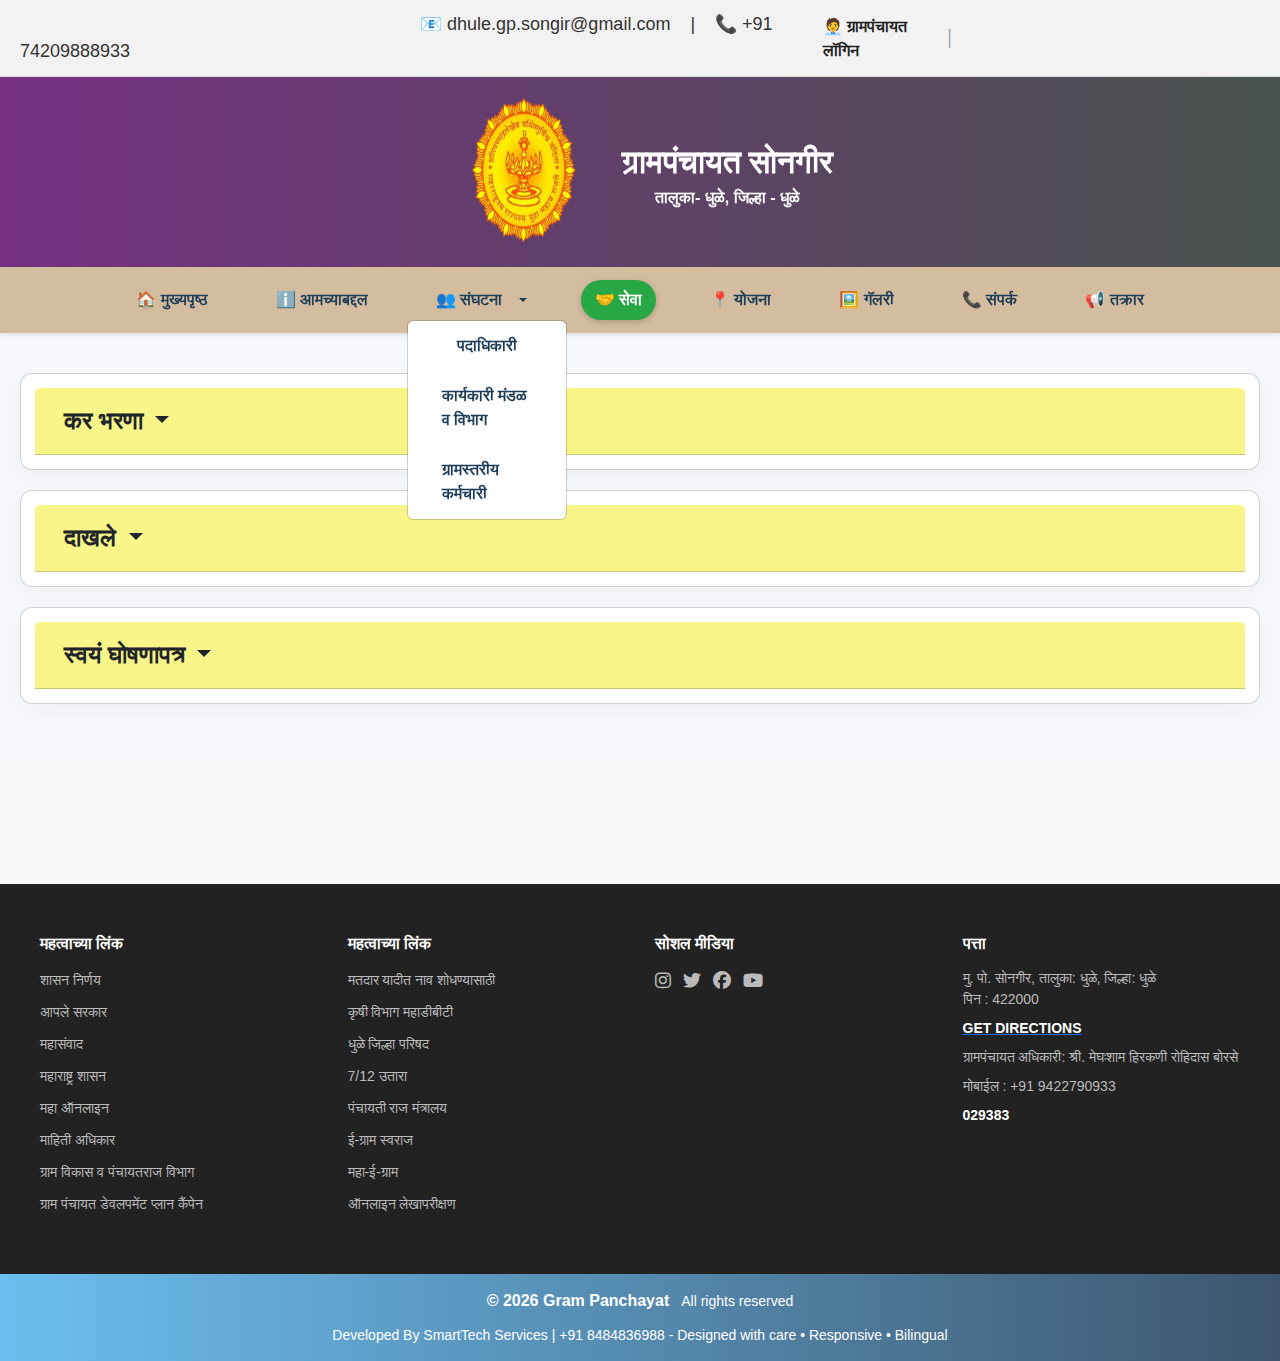
<file: services.html>
<!DOCTYPE html>
<html lang="en">
<head>
 <meta charset="UTF-8">
    <meta name="viewport" content="width=device-width, initial-scale=1.0">
  <link rel="icon" href="images/GramLogo.png" type="image/x-icon">
    <title>ग्रामपंचायत सोनगीर</title>
   
  <!--Bootstrap -->
   <link href="https://cdn.jsdelivr.net/npm/bootstrap@5.2.3/dist/css/bootstrap.min.css" rel="stylesheet">
  <!-- Font Awesome CSS -->
  <link rel="stylesheet" href="https://cdnjs.cloudflare.com/ajax/libs/font-awesome/6.4.0/css/all.min.css">  
    <link rel="stylesheet" href="https://unpkg.com/boxicons@2.1.4/css/boxicons.min.css">
    <link href="https://unpkg.com/aos@2.3.1/dist/aos.css" rel="stylesheet">
    
    <!-- Google Font -->
     <meta name="google" content="notranslate">
  <link href="https://fonts.googleapis.com/css2?family=Inter:wght@300;400;600;700&display=swap" rel="stylesheet">
    <link rel="stylesheet" href="style.css">
    <!-- Icons (FontAwesome or similar) -->
    <link rel="stylesheet" href="style.css">
    <link rel="stylesheet" href="lightbox.css">
    <style>
        body {
            font-family: 'Segoe UI', sans-serif;
            background-color: #f0f0f0;
            /* padding: 30px; */
        }

        .population-card {
            width: 400px;
            background-color: #fff;
            border-radius: 6px;
            box-shadow: 0 2px 6px rgba(0, 0, 0, 0.1);
            padding: 20px;
        }

            .population-card h2 {
                font-size: 18px;
                color: #003366;
                margin-bottom: 10px;
                position: relative;
                display: inline-block;
                border-bottom: 3px solid orange;
            }

        .population-table {
            background: white;
            padding: 15px;
            border-radius: 10px;
            text-align: center;
            width: 150px;
            box-shadow: 0 2px 5px rgba(0,0,0,0.1);
            transition: transform 0.3s ease, box-shadow 0.3s ease;
            cursor: pointer;  /* hover केल्यावर pointer दिसेल */
        }

        /* hover झाल्यावर bubble effect */
        .population-table:hover {
            transform: scale(1.1);  /* थोडा मोठा होईल */
            box-shadow: 0 8px 15px rgba(0,0,0,0.2); /* shadow वाढेल */
        }

        .pop-col {
            flex: 1;
        }

            .pop-col:not(:last-child) {
                border-right: 1px solid #ddd;
            }

            .pop-col img {
                width: 36px;
                height: 36px;
                margin-bottom: 6px;
            }

        .pop-label {
            font-weight: bold;
            font-size: 14px;
            margin-bottom: 5px;
            color: #222;
        }

        .pop-value {
            font-size: 20px; /* Increase size */
            font-weight: bold; /* Make bold */
            color: #000; /* Darker color for better contrast (optional) */
            margin-top: 5px;
        }
        .goog-te-combo {
      font-size: 16px !important;
      font-weight: bold !important;
      padding: 6px;
    }

    .card:hover,
    .card:focus,
    .accordion-item:hover,
    .accordion-item:focus,
    .service-container-services:hover,
    .service-container-services:focus {
      transform: none !important;
      transition: none !important;
    }

    .card-header {
      background-color: #f8f689; /* Yellow */
      color: black;
    }

    /* Default dropdown icon position (downward) */
    button.dropdown-toggle::after {
      transition: transform 0.3s ease; /* smooth rotation */
    }

    /* When the collapse is open, rotate the arrow upward */
    button.dropdown-toggle:not(.collapsed)::after {
      transform: rotate(180deg);
    }


    
    </style>

    <meta name="google" content="notranslate">
    <script type="text/javascript">
  function googleTranslateElementInit() {
    new google.translate.TranslateElement({
      pageLanguage: 'mr', // or 'mr' if your original site is in Marathi
      includedLanguages: 'en,hi,mr', // ✅ Add 'mr' for Marathi
      layout: google.translate.TranslateElement.InlineLayout.SIMPLE
    }, 'google_translate_element');
  }
</script>

<script type="text/javascript" src="//translate.google.com/translate_a/element.js?cb=googleTranslateElementInit"></script>
   
</head>

<body>

      <div class="top-bar-first">
    <div class="contact-info-one">
      <span>📧 dhule.gp.songir@gmail.com &nbsp;&nbsp; | &nbsp;&nbsp; 📞 +91 74209888933</span>
      
      
    </div>
    <div class="login-translate">
     <a href="admin-login.html" class="gp-login" target="_blank">🧑‍💼 ग्रामपंचायत लॉगिन</a>
    <span class="separator">|</span>
    <div id="google_translate_element"></div>
    </div>
  </div>  

    <header class="site-header" style="display: flex; align-items: center;justify-content: center;">
      <div class="logo">
         <img src="images/maharashtraLogo_1.png" style="height: 150px; width: 150px; margin-right: 25px;" alt="Maharashtra Shasan">
      </div>
      <div class="header">
         <h1 data-aos="fade-down"><strong>ग्रामपंचायत सोनगीर</strong></h1>
        <p data-aos="fade-up"><strong>तालुका- धुळे,  जिल्हा - धुळे</strong> </p>
      </div>
    </header>

  
    <nav class="navbar">
        <div class="mobile-nav-toggle" aria-expanded="false">☰</div>
        <ul id="main-nav">
            <li><a href="index.html">🏠 मुख्यपृष्ठ</a></li>
            <li><a href="about.html">ℹ️ आमच्याबद्दल</a></li>
            <li class="dropdown">
                <a href="javascript:void(0)" class="dropdown-toggle">
                    👥 संघटना <span class="arrow"></span>
                </a>
                <ul class="dropdown-menu">
                    <li><a href="organisation.html">पदाधिकारी</a></li>
                    <li><a href="Samiti.html">कार्यकारी मंडळ व विभाग</a></li>
                    <li><a href="GpEmployee.html">ग्रामस्तरीय कर्मचारी</a></li>
                </ul>
            </li>           
            <li  class="active"><a href="services.html">🤝 सेवा</a></li>
            <li><a href="schemes.html">📍 योजना</a></li>
            <li><a href="gallery.html">🖼️ गॅलरी</a></li>
            <li><a href="contact.html">📞 संपर्क</a></li>
            <!-- <li><a href="apply.html">📝 अर्ज</a></li> -->
            <li><a href="#complaint" data-bs-toggle="modal" data-bs-target="#complaintModal">📢 तक्रार</a></li>          
        </ul>    
      </nav>


<section class="service-section-services">

    <div id="accordion">

      <div class="card">
              <div class="card-header" id="headingThree"  data-bs-toggle="collapse" data-bs-target="#collapseThree" aria-expanded="false" aria-controls="collapseThree" >
                <h5 class="mb-0">
                  <button class="btn  dropdown-toggle collapsed" data-bs-toggle="collapse" data-bs-target="#collapseThree" aria-expanded="false" aria-controls="collapseThree" style="font-size: larger;">
                   <strong>कर भरणा</strong>
                  </button>
                </h5>
              </div>
              <div id="collapseThree" class="collapse" aria-labelledby="headingThree" data-parent="#accordion">
                <div class="card-body">
                    <!-- <div class="card-text">
                     <h5> घरपट्टी जमा करणे कामी स्कॅनर</h5>
                     <img src="#" alt="Payment QR Code">
                     <p>स्कॅनर वर क्लिक करून तुमचा घरपट्टी कर भरा</p>
                    </div>
                    <div class="card-text mt-5">
                     <h5> पाणीपट्टी जमा करणे कामी स्कॅनर</h5>
                     <img src="#" alt="Payment QR Code">
                     <p>स्कॅनर वर क्लिक करून तुमचा पाणीपट्टी कर भरा</p>
                    </div> -->
                 <div class="card-text">
                        <h5>घरपट्टी जमा करणे कामी स्कॅनर</h5>
                        <img src="images/Places/gharpatti_QR.jpeg" class="qr-img" alt="GharPatti Payment QR Code">
                        <p>स्कॅनर वर क्लिक करून तुमचा घरपट्टी कर भरा</p>
                    </div>

                    <div class="card-text mt-5">
                        <h5>पाणीपट्टी जमा करणे कामी स्कॅनर</h5>
                       <img src="images/Places/panipatti_QR.jpeg" class="qr-img" alt="Panipatti Payment QR Code">
                        <p>स्कॅनर वर क्लिक करून तुमचा पाणीपट्टी कर भरा</p>
                    </div>
                  
                </div>
              </div>
            </div>

         <div class="card">
            <div class="card-header" id="headingOne"  data-bs-toggle="collapse" data-bs-target="#collapseOne" aria-expanded="true" aria-controls="collapseOne" >
              <h5 class="mb-0">
                <button class="btn dropdown-toggle collapsed" data-bs-toggle="collapse" data-bs-target="#collapseOne" aria-expanded="true" aria-controls="collapseOne" style="font-size: larger;">
                  <strong>दाखले</strong>
                </button>
              </h5>
            </div>

            <div id="collapseOne" class="collapse" aria-labelledby="headingOne" data-parent="#accordion">
              <div class="card-body">
                    <div data-aos="fade-right" class="service-container-services">
                        <h2 class=".mb-20-services">ग्रामपंचायत सेवा</h2>
                        <p class=".mb-20-services">येथे ग्रामपंचायतीकडून दिल्या जाणाऱ्या सेवांची माहिती लिहा.</p>
                        <h3 class=".mb-20-services"><a href="#" class="download-link">सेवा फॉर्म PDF डाउनलोड टेबल</a></h3>
                        <p class=".mb-20-services">खालील form वर क्लिक करा आणि डाउनलोड झालेला form भरून ग्रामपंचायतीत जमा करा.</p>
                        <div class="mobile-scroll">
                        <div class="table-responsive-services">
                          <table class="service-table-services">
                            <thead>
                              <tr>
                                <th>अ.क्र</th>
                                <th>लोकसेवा तपशील</th>
                                <th>कालावधी</th>
                                <th>निधारित शुल्क</th>
                                <th>PDF Download</th>
                              </tr>
                            </thead>
                           <tbody>
                              <tr>
                                <td>1</td>
                                <td>जन्म नोंद दाखला</td>
                                <td>७ दिवस</td>
                                <td>२५ ₹</td>
                                <td><a href="Documents/birth_death_certificate_form.pdf" class="pdf-link" target="_blank">Download</a></td>
                              </tr>
                              <tr>
                                <td>2</td>
                                <td>मृत्यू नोंद दाखला</td>
                                <td>७ दिवस</td>
                                <td>२५ ₹</td>
                                <td><a href="Documents/birth_death_certificate_form.pdf" class="pdf-link" target="_blank">Download</a></td>
                              </tr>
                              <tr>
                                <td>3</td>
                                <td>विवाह नोंद दाखला</td>
                                <td>७ दिवस</td>
                                <td>२५ ₹</td>
                                <td><a href="Documents/marriage_certificate.pdf" class="pdf-link" target="_blank">Download</a></td>
                              </tr>
                              <tr>
                                <td>4</td>
                                <td>दारिद्र्य रेषेखालील असल्याचा दाखला</td>
                                <td>७ दिवस</td>
                                <td>२५ ₹</td>
                                <td><a href="#" class="pdf-link" target="_blank">Download</a></td>
                              </tr>
                              <tr>
                                <td>5</td>
                                <td>ग्रामपंचायत येणे बाकी नसल्याचा दाखला</td>
                                <td>५ दिवस</td>
                                <td>२५ ₹</td>
                                <td><a href="#" class="pdf-link" target="_blank">Download</a></td>
                              </tr>
                              <tr>
                                <td>6</td>
                                <td>नमुना ८ उतारा</td>
                                <td>५ दिवस</td>
                                <td>२५ ₹</td>
                                <td><a href="Documents/birth_death_certificate_form.pdf" class="pdf-link" target="_blank">Download</a></td>
                              </tr>
                              <!-- <tr>
                                <td>5</td>
                                <td>रहिवासी दाखला</td>
                                <td>३ दिवस</td>
                                <td>२० ₹</td>
                                <td><a href="#" class="pdf-link">Download</a></td>
                              </tr> -->
                              <tr>
                                <td>7</td>
                                <td>निराधार असल्याचा दाखला</td>
                                <td>२० दिवस</td>
                                <td>निःशुल्क</td>
                                <td><a href="#" class="pdf-link" target="_blank">Download</a></td>
                              </tr>
                            </tbody>
                          </table>
                        </div>
                        </div>
                      </div>
              </div>
            </div>
          </div>

           <div class="card">
              <div class="card-header" id="headingTwo"  data-bs-toggle="collapse" data-bs-target="#collapseTwo" aria-expanded="false" aria-controls="collapseTwo" >
                <h5 class="mb-0">
                  <button class="btn  dropdown-toggle collapsed" data-bs-toggle="collapse" data-bs-target="#collapseTwo" aria-expanded="false" aria-controls="collapseTwo" style="font-size: larger;">
                   <strong>स्वयं घोषणापत्र</strong>
                  </button>
                </h5>
              </div>
              <div id="collapseTwo" class="collapse" aria-labelledby="headingTwo" data-parent="#accordion">
                <div class="card-body">
                <a href="Documents/रहिवाशी_दाखला_स्व_घोषणापत्र.pdf" class="pdf-link" target="_blank"> <button class="btn btn-success mb-3">रहिवाशी स्वयंघोषणापत्र</button></a><br>
                <a href="Documents/वीज-जोडणी-स्वयंघोषणापत्र.pdf" class="pdf-link" target="_blank"> <button class="btn btn-success mb-3">वीज जोडणी स्वयंघोषणापत्र</button></a><br>
                <a href="Documents/शौचालय-असल्याबाबत-स्वयंघोषणापत्र.pdf" class="pdf-link" target="_blank"> <button class="btn btn-success  mb-3">शौचालय असल्याबाबत स्वयंघोषणापत्र</button></a><br>
                <a href="Documents/हयात-असल्याबाबत-स्वयंघोषणापत्र.pdf" class="pdf-link" target="_blank"> <button class="btn btn-success  mb-3">हयात असल्याबाबत स्वयंघोषणापत्र</button></a><br>
                <a href="Documents/विधवा-असल्याबाबत-स्वयंघोषणापत्र-1.pdf" class="pdf-link" target="_blank"><button class="btn btn-success  mb-3">विधवा असल्याबाबत स्वयंघोषणापत्र</button></a> <br>
                <a href="Documents/परितक्या-असल्याबाबत-स्वयंघोषणापत्र.pdf" class="pdf-link" target="_blank"> <button class="btn btn-success  mb-3">परित्यकत्या असल्याबाबत स्वयंघोषणापत्र</button></a><br>
                <a href="Documents/विभक्त-कुटुंब-असल्यास-स्वयंघोषणापत्र.pdf" class="pdf-link" target="_blank"> <button class="btn btn-success  mb-3">विभक्त कुटुंब असल्यास स्वयंघोषणापत्र</button></a>
                
                </div>
              </div>
            </div>





    </div>

</section>




      
    <div class="modal fade" id="complaintModal" tabindex="-1">
    <div class="modal-dialog">
      <div class="modal-content">

        <!-- Header -->
        <div class="modal-header">
          <h5 class="modal-title">तक्रार / सूचना</h5>
        </div>

        <!-- Body -->
        <div class="modal-body">
          <form id="complaintForm">
            <div class="mb-3">
              <label class="form-label" >नाव :</label>
              <input type="text" class="form-control" id="complainterName" placeholder="आपले पूर्ण नाव भरा" required>
            </div>

            <div class="mb-3">
              <label class="form-label">मोबाईल नंबर :</label>
              <input type="number" class="form-control" id="complainterNumber" placeholder="आपला मोबाईल नंबर भरा" required>
            </div>

  

            <div class="mb-3">
              <label class="form-label">तक्रार / सूचना निवडा :</label>
              <select class="form-control" id="reasonDropdown">
                <option value="" required>-- निवडा --</option>
              </select>
            </div>

            <div class="mb-3">
              <label class="form-label">वर्णन :</label>
              <textarea class="form-control" id="comlaintDesc" rows="3" placeholder="समस्या तपशीलवार लिहा" required></textarea>
            </div>
          </form>
        </div>

        <!-- Footer -->
        <div class="modal-footer">
          <button class="btn btn-primary" type="submit" form="complaintForm">Send</button>
          <button class="btn btn-danger" data-bs-dismiss="modal">Close</button>
        </div>

      </div>
    </div>
  </div>

  


         <div id="logos"> 
        <div data-aos="fade-up" class="govtlogos">
          <img class="govlogo" src="images/apleSarkar.png" alt="Aple Sarkar">        
          <img class="govlogo" src="images/atalBujal.png" alt="Atal Bhujal">
          <img class="govlogo" src="images/digitalIndia.png" alt="Digital India">
          <img class="govlogo" src="images/g20.png" alt="G 20">
          <img class="govlogo" src="images/gramVikas.png" alt="Gram Vikas">
          <img class="govlogo" src="images/mahaShasan.png" alt="Maha shasan">
          <img class="govlogo" src="images/panchayat.png" alt="Panchayat Raj">
          <img class="govlogo" src="images/vasundhara.png" alt="Vasundhara">        
          <img class="govlogo" src="images/panchayat.png" alt="Panchayat">
          <img class="govlogo" src="images/satyamevaJayate.png" alt="Satyameva Jayate">
          <img class="govlogo" src="images/jalayuktaShivar.png" alt="Jalyukta Shivar">
        </div>
      </div>
      <!-- </section> -->

    <section class="footer-info">
  <div class="footer-container">

    <!-- Column 1 -->
     <div class="footer-col">
      <h3>महत्वाच्या लिंक</h3>
      <ul>
        <li> <a href="https://gr.maharashtra.gov.in/1145/Government-Resolutions" target="_blank" rel="noopener noreferrer">शासन निर्णय</a></li>
        <li> <a href="https://aaplesarkar.mahaonline.gov.in/" target="_blank" rel="noopener noreferrer">आपले सरकार</a></li>
        <li><a href="https://mahasamvad.in/" target="_blank" rel="noopener noreferrer">महासंवाद</a></li>
        <li><a href="https://maharashtra.gov.in/" target="_blank" rel="noopener noreferrer">महाराष्ट्र शासन</a></li>
        <li><a href="https://www.mahaonline.gov.in/" target="_blank" rel="noopener noreferrer">महा ऑनलाइन</a></li>
        <li><a href="https://dhule.gov.in/" target="_blank" rel="noopener noreferrer">माहिती अधिकार</a></li>
        <li><a href="https://rdd.maharashtra.gov.in/" target="_blank" rel="noopener noreferrer">ग्राम विकास व पंचायतराज विभाग</a></li>
        <li><a href="https://gpdp.nic.in/" target="_blank" rel="noopener noreferrer">ग्राम पंचायत डेवलपमेंट प्लान कैंपेन</a></li>
      </ul>
    </div>

    <!-- Column 2 -->
    <div class="footer-col">
      <h3>महत्वाच्या लिंक</h3>
      <ul>
        <li><a href="https://ceoelection.maharashtra.gov.in/ceo/" target="_blank" rel="noopener noreferrer">मतदार यादीत नाव शोधण्यासाठी</a></li>
        <li><a href="https://mahadbtmahait.gov.in/Farmer/AgriLogin/AgriLogin" target="_blank" rel="noopener noreferrer">कृषी विभाग महाडीबीटी</a></li>
        <li><a href="https://zpdhule.maharashtra.gov.in/" target="_blank" rel="noopener noreferrer">धुळे जिल्हा परिषद</a></li>
        <li><a href="https://bhulekh.mahabhumi.gov.in/" target="_blank" rel="noopener noreferrer">7/12 उतारा</a></li>
        <li><a href="https://panchayat.gov.in/" target="_blank" rel="noopener noreferrer">पंचायती राज मंत्रालय</a></li>
        <li><a href="https://egramswaraj.gov.in/" target="_blank" rel="noopener noreferrer">ई-ग्राम स्वराज</a></li>
        <li><a href="https://mahaegram.co.in/GeneralPages/Home.aspx" target="_blank" rel="noopener noreferrer">महा-ई-ग्राम</a></li>
        <li><a href="https://auditonline.gov.in/" target="_blank" rel="noopener noreferrer">ऑनलाइन लेखापरीक्षण</a></li>
      </ul>
    </div>

    <!-- Column 3 -->
    <div class="footer-col">
      <h3>सोशल मीडिया</h3>
      <div class="social-icons">
        <a href="https://www.instagram.com/" target="_blank" rel="noopener noreferrer"><i class="fa-brands fa-instagram"></i></a>
        <a href="https://x.com/" target="_blank" rel="noopener noreferrer"><i class="fa-brands fa-twitter"></i></a>
        <a href="https://www.facebook.com/" target="_blank" rel="noopener noreferrer"><i class="fa-brands fa-facebook"></i></a>
        <a href="https://www.youtube.com/" target="_blank" rel="noopener noreferrer"><i class="fa-brands fa-youtube"></i></a>
      </div>
    </div>

    <!-- Column 4 -->
    <div class="footer-col">
      <h3>पत्ता</h3>
      <p>मु. पो. सोनगीर, तालुका: धुळे, जिल्हा: धुळे <br>पिन : 422000</p>
       <a href="https://www.google.com/maps/dir//Songir,+Maharashtra+424309/@21.0800951,74.7836566,16z/data=!4m17!1m8!3m7!1s0x3bded75a721034a1:0xf4d25a7d818a6ace!2sSongir,+Maharashtra+424309!3b1!8m2!3d21.0815474!4d74.7892951!16s%2Fm%2F02vzx9n!4m7!1m0!1m5!1m1!1s0x3bded75a721034a1:0xf4d25a7d818a6ace!2m2!1d74.7892951!2d21.0815474?entry=ttu&g_ep=EgoyMDI1MTEwNC4xIKXMDSoASAFQAw%3D%3D" target="_blank"><p><strong>GET DIRECTIONS</strong></p></a>
     <p>ग्रामपंचायत अधिकारी: श्री. मेघःशाम हिरकणी रोहिदास बोरसे </p>
      <p>मोबाईल : +91 9422790933</p>
      <p><strong>029383</strong></p>
    </div>

  </div>
</section>



     <footer>
    <div class="wrap f-wrap">
      <div style="display:flex;gap:12px;align-items:center;justify-content:center;flex-wrap:wrap">
        <div style="font-weight:700">© <span id="year"></span> Gram Panchayat</div>
        <div class="light">All rights reserved</div>
      </div>
      <small class="light"> Developed By SmartTech Services | +91 8484836988  - Designed with care • Responsive • Bilingual</small>
    </div>
  </footer>


  
    <script src="config.js"></script>
    <script src="script.js"></script>
    <script src="https://unpkg.com/aos@2.3.1/dist/aos.js"></script>
    <script src="https://cdn.jsdelivr.net/npm/bootstrap@5.2.3/dist/js/bootstrap.bundle.min.js"></script>
  <script>
// document.addEventListener('DOMContentLoaded', () => {
//   const toggle = document.querySelector('.mobile-nav-toggle');
//   const menu = document.querySelector('nav ul#main-nav');
//   const menuLinks = document.querySelectorAll('nav ul#main-nav li a');

//   // Guard: if elements are missing (e.g. different page), exit gracefully
//   if (!toggle || !menu) return;

//   // Toggle menu on hamburger click
//   toggle.addEventListener('click', () => {
//     const isOpen = menu.classList.toggle('show');       // add/remove .show
//     toggle.setAttribute('aria-expanded', isOpen);       // accessibility
//     // Optional: change icon from ☰ to ✖
//     toggle.textContent = isOpen ? '✖' : '☰';
//   });

//   // Close menu when any link clicked (for SPA behaviour or anchor links)
//   if (menuLinks.length) {
//     menuLinks.forEach(link => {
//       link.addEventListener('click', () => {
//         menu.classList.remove('show');
//         toggle.setAttribute('aria-expanded', 'false');
//         toggle.textContent = '☰';
//       });
//     });
//   }





//   // Optional: close menu if user taps/clicks outside the nav when open
//   document.addEventListener('click', (e) => {
//     if (!menu.classList.contains('show')) return;
//     if (!e.target.closest('nav')) {
//       menu.classList.remove('show');
//       toggle.setAttribute('aria-expanded', 'false');
//       toggle.textContent = '☰';
//     }
//   });

//   // Optional: allow keyboard toggle via Enter/Space when focused
//   toggle.addEventListener('keydown', (e) => {
//     if (e.key === 'Enter' || e.key === ' ') {
//       e.preventDefault();
//       toggle.click();
//     }
//   });
// });
</script>

    <script>
    AOS.init({
        duration: 1000,   // Animation duration (ms)
        once: true        // Run animation only once
    });
    </script>
</body>
</html>
</file>
<file: style.css>
body {
    font-family: Arial, sans-serif;
    margin: 0;
    background: #f5f5f5;
    color: #333;
}

.top-bar-first {
  display: flex;
  justify-content: space-between;
  min-height: 50px;
  align-items: center;
  background-color: #f2f2f2;
  padding: 8px 20px;
  font-size: 18px;
  border-bottom: 1px solid #ddd;
}

.contact-info-one span {
  margin-right: 20px;
  padding-left: 400px;
  
}

.right-links-first {
  display: flex;
  align-items: center;
  gap: 10px;
  
}

.login-translate {
  display: flex;
  align-items: center;
  gap: 8px;
  font-family: "Inter", sans-serif;
  font-size: 16px;
  font-weight: 600;
  padding-right: 300px; /* smaller default padding */
}

  .gp-login {
    text-decoration: none;
    color: #222;
    padding: 6px 10px;
    border-radius: 6px;
    transition: 0.3s;
  }

  .gp-login:hover {
    background: #f1f1f1;
  }

  .separator {
    color: #999;
    font-weight: normal;
  }

  #google_translate_element {
    display: inline-block;
  }

.right-links-first a {
  text-decoration: none;
  color: #333;
  font-weight: bold;
}

.logo-bar {
  display: flex;
  align-items: center;
  padding: 15px 20px;
  background-color: white;
}

header {
    background: linear-gradient(90deg, #0f9d58, #34a853);
    color: white;
    padding: 20px;
    text-align: center;
}

nav {
    background: #222;
    padding: 10px;
    text-align: center;
}

    nav a {
        color: white;
        text-decoration: none;
        margin: 0 15px;
        font-weight: bold;
    }

        nav a:hover {
            color: #34a853;
        }

.container {
    padding: 20px;
}

.card {
    background: white;
    padding: 20px;
    margin-bottom: 20px;
    border-radius: 10px;
    box-shadow: 0 2px 6px rgba(0,0,0,0.1);
}

footer {
    background: linear-gradient(to right, #6cbef0, #3d566e);
    color: white;
    text-align: center;
    padding: 15px;
    margin-top: 0px;
}

.footer-info {
    background-color: #222;  /* black background */
    color: #fff;
    padding: 50px 20px;
}

.footer-container {
    display: grid;
    grid-template-columns: repeat(4, 1fr);
    gap: 30px;
    max-width: 1200px;
    margin: 0 auto;
}

.footer-col h3 {
    font-size: 16px;
    margin-bottom: 15px;
    font-weight: bold;
}

.footer-col ul {
    list-style: none;
    padding: 0;
    margin: 0;
}

.footer-col ul li {
    margin-bottom: 8px;
}

.footer-col ul li a {
    color: #bbb;
    text-decoration: none;
    font-size: 14px;
}

.footer-col ul li a:hover {
    color: #fff;
}

.footer-col p {
    font-size: 14px;
    color: #bbb;
    margin: 8px 0;
}

.footer-col p strong {
    color: #fff;
}

.social-icons {
    display: flex;
    gap: 12px;
}

.social-icons a {
    color: #bbb;
    font-size: 18px;
    transition: color 0.3s ease;
}

.social-icons a:hover {
    color: #fff;
}


.gallery img {
    width: 100%;
    border-radius: 10px;
    margin-bottom: 10px;
}
/* Reset default styles */
* {
    margin: 0;
    padding: 0;
    box-sizing: border-box;
    
}

/* 
.site-header-index {
    background: url(images/Website_Bg.jpg);
    background-size: cover;
    background-position: center;

    text-align: center;
    padding: 20px 10px;
    min-height: 520px;

    /* Animation 
    animation: gradientMove 20s ease infinite;
} */


.site-header-index {
  /* background: url(images/Website_Bg.jpg) no-repeat center center; */
  background: url(images/Places/SongirBanner.jpg) no-repeat center center;
  background-size: 110%; /* Start slightly zoomed in */
  background-position: center;
  text-align: center;
  padding: 20px 10px;
  min-height: 520px;
  display: flex;
  align-items: center;
  justify-content: center;
  animation: zoomOutBg 3s ease-out forwards;
}

.GramName
{
  font-size: 80px;
  /* border: 1px solid black;
  padding: 8px 16px;
 
  color: white;
  border-radius: 4px;
  font-weight: 700; */

   color: white; /* Makes the inside transparent */
  -webkit-text-stroke: 2px black; /* Black outline */
  text-stroke: 2px black; /* For non-WebKit browsers (fallback) */
  font-weight: 800;
  letter-spacing: 1px;
  background-color: #2d2b2b73;
  padding: 0 20px;
}


.GramAddress
{
  font-size: 40px;
  
   color: white; /* Makes the inside transparent */
  -webkit-text-stroke: 2px black;
  text-stroke: 2px black; 
  font-weight: 800;
  letter-spacing: 1px;
}

.logo img
{
  width: 200px;
  height: 200px;
  margin-right: 15px;
}


/* Header */
.site-header {
    background: linear-gradient(270deg, #884783, #3d566e, #ac5a41, #336434, #753081);
    background-size: 600% 600%;
    color: white;
    text-align: center;
    padding: 20px 10px;
    min-height: 150px;

    /* Animation */
    animation: gradientMove 20s ease infinite;
}

    .site-header h1 {
        font-size: 2rem;
        margin-bottom: 5px;
        margin-top: 25px;
    }

    .site-header p {
        font-size: 1rem;
        font-weight: 400;
    }

  
@keyframes gradientMove {
    0%   { background-position: 0% 50%; }
    50%  { background-position: 100% 50%; }
    100% { background-position: 0% 50%; }
}


@keyframes zoomOutBg {
  0% {
    background-size: 120%;
  }
  100% {
    background-size: 100%;
  }
}

/* Navbar */
.navbar {
    background: rgb(212, 189, 159);
    box-shadow: 0 2px 4px rgba(0,0,0,0.1);
    max-height: 75px;
    position: sticky;
    top: 0;
    width: 100%;
    z-index: 1000; 

    display: flex;            /* enable flexbox */
    justify-content: center;  /* center horizontally */
    align-items: center;      /* center vertically */
}

.navbar ul {
    list-style: none;
    display: flex;
    justify-content: center;
    flex-wrap: wrap;
    margin: 0;
    padding: 0;
}

.mobile-nav-toggle
{
  display: none;
}

        .navbar ul li {
            margin: 5px;
        }

            .navbar ul li a {
                text-decoration: none;
                color: #1e3d59;
                font-size: 1rem;
                font-weight: bold;
                padding: 8px 14px;
                border-radius: 25px;
                display: flex;
                align-items: center;
                gap: 6px;
                /* Animation setup */
                transition: all 0.3s ease;
            }

                /* Hover Effect */
                .navbar ul li a:hover {
                    background: #f0f0f0;
                    color: #0b6e4f;
                    transform: scale(1.1); /* makes it pop out */
                    box-shadow: 0 4px 8px rgba(0,0,0,0.2); /* adds floating effect */
                }

            /* Active Menu */
            .navbar ul li.active a {
                background: #28a745;
                color: white;
                box-shadow: 0 2px 6px rgba(0,0,0,0.2);
            }
/* Main welcome section layout */
.welcome-section {
    display: flex;
    gap: 30px; /* You can adjust the space as needed */
    padding: 20px;
    align-items: flex-start; /* Optional: aligns top of both boxes */
}

.welcome-section-about {
    background-color: white;
      padding: 30px 20px;
      display: flex;
      justify-content: center;
      align-items: center;
    }

    /* Center Card */
    .info-card {
      background-color: white;
      box-shadow: 0 5px 15px rgba(0,0,0,0.1);
      padding: 30px 40px;
      border-radius: 12px;
      max-width: 1200px;
      width: 100%;
      text-align: center;
    }

    .info-card h2 {
      font-size: 22px;
      color: #222;
      margin-bottom: 20px;
    }

    .info-card p {
      font-size: 18px;
      color: #333;
      line-height: 1.6;
    }

.left-box-about {
    max-width: 600px;
    padding: 20px;
    background: white;
    box-shadow: 0 4px 10px rgba(0,0,0,0.1);
    border-radius: 10px;
}

.section-title-about {
    font-size: 24px;
    font-weight: bold;
    margin-bottom: 15px;
    background-color: rgb(245, 225, 200);
    padding: 15px 0px;
}
/* 
.songirwallpaper {
  width: 100%;
  height: 700px;
  background: url(images/Places/songirfort.jpg);
  background-repeat: no-repeat;
  background-position: center;
} */

.songirwallpaper {
  width: 100%;
  height: 80vh;                 /* responsive height */
  background-image: url(images/Places/songirfort.jpg);
  background-repeat: no-repeat;
  background-position: center;
  background-size: cover;       /* 🔑 KEY LINE */
  border-radius: 12px;
}

.section-header-organisation {
  background-color: #e66400; /* Orange */
  padding: 7px 0;
  text-align: center;
}

.section-header-organisation h2 {
  color: white;
  font-size: 28px;
  font-weight: bold;
  margin: 0;
  font-family: 'Mukta', sans-serif; /* Optional: use same font as rest of site */
}

/* organisation-photo-design */

.members-grid {
  display: grid;
  grid-template-columns: repeat(4, 1fr); /* 4 images per row */
  gap: 40px;
  max-width: 1200px;
  margin: 0 auto; /* Center the grid */
  padding: 30px 20px;
}

.member-card {
  position: relative;
  overflow: hidden;
  border-radius: 4px;
  box-shadow: 0 0 10px rgba(0,0,0,0.1);
}

.member-card img {
  width: 100%;
  height: 320px;
  object-fit: cover;
  display: block;
}

.overlay {
  position: absolute;
  bottom: 0;
  width: 100%;
  background: rgba(0,0,0,0.7);
  color: white;
  padding: 12px;
}

.overlay h3 {
  font-size: 16px;
  margin: 0 0 5px;
  font-family: 'Mukta', sans-serif;
}

.badge {
  background-color: #f28c00;
  color: white;
  padding: 4px 10px;
  font-size: 12px;
  font-weight: bold;
  border-radius: 3px;
  display: inline-block;
}

.filter-menu {
  text-align: center;
  margin-top: 10px;
  margin-bottom: 10px;
}

.filter-btn {
  background: none;
  border: none;
  font-size: 16px;
  margin: 0 10px;
  padding: 10px 15px;
  cursor: pointer;
  color: #333;
  border-bottom: 2px solid transparent;
  font-weight: 600;
  font-family: 'Mukta', sans-serif;
}

.filter-btn.active,
.filter-btn:hover {
  color: #e66400;
  border-color: #e66400;
}

.left-box {
    background: #fff;
    padding: 20px;
    border-radius: 10px;
    box-shadow: 0 2px 8px rgba(0,0,0,0.1);
    width: 1000px;
}

    .left-box h2 {
        color: #0044cc;
        margin-bottom: 10px;
    }

    .left-box p {
        font-size: 15px;
        line-height: 1.6;
        margin-bottom: 20px;
    }

/* Section title underline */
.section-title {
    color: #0044cc;
    font-weight: bold;
    position: relative;
    display: inline-block;
    margin-bottom: 15px;
    font-size: 22px;
}

    .section-title::after {
        content: "";
        display: block;
        width: 50px;
        height: 3px;
        background: orange;
        margin-top: 5px;
        border-radius: 2px;
    }

.officials-section {
  text-align: center;
  padding: 50px 20px 30px;
  background-color: #fff;
}

.section-title-photo {
  font-size: 36px;
  font-weight: bold;
  color: #1d1d1f;
  margin-bottom: 10px;
  font-family: 'Mukta', sans-serif;
  position: relative;
  display: inline-block;
}

.section-title-photo::after {
  content: "";
  display: block;
  width: 60px;
  height: 4px;
  background-color: #f28c00; /* Orange underline */
  margin: 10px auto 0;
  border-radius: 2px;
}

.officials-container {
  display: flex;
  justify-content: center;
  flex-wrap: wrap;
  gap: 100px;
  margin-top: 40px;
}

.official-card {
  width: 220px;
  text-align: center;
}

.official-card img {
  width: 180px;
  height: 180px;
  border-radius: 50%;
  object-fit: cover;
  margin-bottom: 15px;
  border: 4px solid #eee;
}

.official-card h3 {
  font-size: 18px;
  color: #3b240b;
  font-weight: 600;
  margin: 5px 0;
  font-family: 'Mukta', sans-serif;
}

.official-card p {
  font-size: 14px;
  color: #666;
  font-family: 'Mukta', sans-serif;
}


/* लोकसंख्या टेबल कार्ड */
.population-card {
    background: #fff;
    border-radius: 8px;
    overflow: hidden;
    box-shadow: 0 2px 6px rgba(0,0,0,0.1);
}

    .population-card table {
        width: 100%;
        border-collapse: collapse;
        text-align: center;
    }

    .population-card th {
        background: #f8f9fa;
        padding: 15px;
        font-size: 14px;
        color: #333;
    }

        .population-card th img {
            width: 40px;
            height: 40px;
            margin-bottom: 5px;
        }

    .population-card td {
        padding: 15px;
        font-size: 18px;
        font-weight: bold;
        color: #2a4d69;
    }


/* Right side slider */
.right-box {
    flex: 1;
    position: relative;
}

.slider {
    overflow: hidden;
    border-radius: 10px;
    box-shadow: 0 2px 8px rgba(0,0,0,0.1);
    position: relative;
}

.slides {
    display: flex;
    transition: transform 0.5s ease-in-out;
}

.slides img {
    width: 100%;
    border-radius: 10px;
}

/* Dots style */
.dots {
  text-align: center;
  margin-top: 10px;
}
.dot {
  height: 12px;
  width: 12px;
  margin: 0 5px;
  background-color: #bbb;
  border-radius: 50%;
  display: inline-block;
  cursor: pointer;
  transition: background-color 0.3s ease;
}
.dot.active {
  background-color: #2196F3; /* blue active dot */
}

/* Title style */
.slider-title {
  margin-top: 8px;
  text-align: center;
  background: #ffeb3b;   /* yellow background */
  display: inline-block;
  padding: 5px 15px;
  border-radius: 5px;
  font-weight: bold;
  font-size: 16px;
  color: #000;
  display: block;        /* full width so it can center */
  width: fit-content; 
  margin-left: auto;     /* center horizontally */
  margin-right: auto;
}


/* Navigation buttons */
.prev, .next {
    position: absolute;
    top: 50%;
    transform: translateY(-50%);
    background: rgba(0,0,0,0.5);
    color: #fff;
    border: none;
    padding: 10px 15px;
    cursor: pointer;
    border-radius: 50%;
}

.prev {
    left: 10px;
}

.next {
    right: 10px;
}


/* ---------- Slider layout ---------- */
.right-box {
    flex: 1;
    min-width: 300px;
}
.team-grid {
    display: flex;
    justify-content: center;  /* items center मध्ये येतील */
    gap: 20px;   
                /* div मधे अंतर ठेवण्यासाठी */
}

.slider {
    position: relative;
    overflow: hidden;
    width: 100%;
    height: 340px; /* adjust height as needed */
    border-radius: 12px;
    box-shadow: 0 2px 8px rgba(0,0,0,0.15);
}

/* slides container: horizontal flexbox */
.slides {
    display: flex;
    width: 100%;
    height: 100%;
    transition: transform 0.6s ease; /* smooth animation */
}

    /* each image occupies full slider width */
    .slides img {
        width: 100%;
        flex: 0 0 100%;
        height: 100%;
        object-fit: cover; /* crop/cover nicely */
        display: block;
    }

/* Prev / Next buttons */
.prev, .next {
    position: absolute;
    top: 50%;
    transform: translateY(-50%);
    background: rgba(0,0,0,0.45);
    color: #fff;
    border: none;
    padding: 10px 12px;
    cursor: pointer;
    border-radius: 50%;
    z-index: 10;
    font-size: 18px;
    line-height: 1;
    box-shadow: 0 2px 6px rgba(0,0,0,0.3);
}

.prev {
    left: 12px;
}

.next {
    right: 12px;
}

    /* Make buttons slightly larger on hover */
    .prev:hover, .next:hover {
        transform: translateY(-50%) scale(1.06);
    }

/* .logo {
    width: 46px;
    height: 46px;
    border-radius: 8px;
    background: var(--primary);
    display: flex;
    align-items: center;
    justify-content: center;
    color: white;
    font-weight: 700;
} */

/* Page container for all govt logos */
#logos {
    display: flex;
    justify-content: center;
    align-items: center;
    padding: 20px 10px;          /* Better than fixed height */
    width: 100%;
    background: #f9f9f9;      /* Optional: light background for contrast */
}

/* Govt logos wrapper */
.govtlogos {
    display: flex;
    flex-wrap: wrap;
    justify-content: center;
    gap: 20px;
}

/* Each logo image */
.govlogo {
    height: 80px;             /* Adjust as needed */
    width: auto;
    transition: transform 0.2s ease-in;
}

.govlogo:hover {
    cursor: pointer;
    transform: scale(1.2) translateY(-5px);
    border-radius: 40px;
}

/* Optional: remove repeated hover declaration */
.govtlogos img:hover {
    transform: scale(1.2) translateY(-5px);
    border-radius: 40px;
    transition: 0.2s ease-in;
}
.person{background:white;padding:12px;border-radius:12px;text-align:center;flex: 1}
.f-wrap{display:flex;flex-direction:column;gap:12px;align-items:center}
 .wrap{max-width:var(--max-width);margin:0 auto;padding:0 18px}

 
/* services form design */

.service-section-services {
  background-color: #f6f8fb;
  padding: 40px 20px;
}

.service-container-services {
  max-width: 900px;
  margin: 0 auto;
  background: #fff;
  padding: 30px;
  border-radius: 10px;
  box-shadow: 0px 4px 20px rgba(0,0,0,0.08);
  text-align: center;
}

.service-container-services h2 {
  color: #003366;
  font-size: 24px;
  margin-bottom: 10px;
  font-weight: bold;
}

.service-container-services p {
  color: #333;
  font-size: 15px;
  margin-bottom: 10px;
}

.download-link {
  color: #0155d0;
  font-weight: bold;
  text-decoration: none;
}

.download-link:hover {
  text-decoration: underline;
}

.table-responsive {
  overflow-x: auto;
  margin-top: 20px;
  -webkit-overflow-scrolling: touch;
}

.service-table-services {
  width: 100%;
  border-collapse: collapse;
  font-family: 'Mukta', sans-serif;
}


.service-table-services thead {
  background-color: #e6f0ff;
  font-weight: bold;
}

.service-table-services th,
.service-table-services td {
  border: 1px solid #ccc;
  padding: 10px 12px;
  text-align: center;
  font-size: 14px;
}

.service-table-services tr:nth-child(even) {
  background-color: #f9f9f9;
}

.pdf-link {
  color: #0155d0;
  font-weight: bold;
  text-decoration: none;
}

.pdf-link:hover {
  text-decoration: underline;
}

.mb-20-services {
  margin-bottom: 20px;
}


  /* Schemes - cards */


.cards {
  display: grid;
  grid-template-columns: repeat(auto-fit, minmax(160px, 1fr));
  gap: 18px;
  max-width: 1100px;   /* मोठ्या screen साठी मर्यादा */
  margin: 0 auto;
  padding: 0 15px;
}

.card {
  background: white;
  border-radius: 12px;
  padding: 14px;
  box-shadow: 0 6px 20px rgba(2, 6, 23, 0.04);
  display: flex;
  flex-direction: column;
  gap: 10px;
  transition: transform 0.3s ease, box-shadow 0.3s ease;
}

.card img {
  width: 100%;
  height: 160px;
  object-fit: cover;
  border-radius: 8px;
}

.card h3 {
  margin: 0;
  font-size: 18px;
}

.card p {
  margin: 0;
  color: var(--muted);
  font-size: 14px;
}

/* Hover popup effect (desktop only) */
@media (hover: hover) and (pointer: fine) {
  .card:hover {
    transform: scale(1.05);
    box-shadow: 0 8px 25px rgba(0, 0, 0, 0.15);
    cursor: pointer;
  }
}

/* Tablet */
@media (min-width: 768px) {
  .cards {
    grid-template-columns: repeat(auto-fit, minmax(220px, 1fr));
  }
}

/* Laptop */
@media (min-width: 1024px) {
  .cards {
    grid-template-columns: repeat(auto-fit, minmax(300px, 1fr));
  }
}

/* Large screens */
@media (min-width: 1440px) {
  .cards {
    grid-template-columns: repeat(auto-fit, minmax(350px, 1fr));
  }
}

     /* SECTIONS  Schemes Form*/
    section-schemes{padding:42px 0; min-height: 70vh; margin-bottom: 25px;}
.section-title-schemes {
  display: flex;
  justify-content: center;
  align-items: center;
  gap: 12px;
  margin-bottom: 0px;
  padding: 10px;              /* background साठी padding */
  background-color: #2c3e50;  /* 👈 तुला हवे ते colour (उदा. dark blue/green) */
  border-radius: 8px;         /* थोडे गोल कोपरे */
}

.section-title-schemes h2 {
  margin: 0;
  color: #ffffff;             /* 👈 text colour (white) */
  font-size: 24px;
  font-weight: 600;
}
    .muted{color:var(--muted);font-size:14px}
    .light{color:var(--light);font-size:14px}


    /* Gallery Form design */

   .photo-count-bar {
      background-color: #e65100;
      color: white;
      font-size: 18px;
      padding: 10px 20px;
      font-weight: bold;
    }

    /* Title */
    .section-title-gallery {
      font-size: 28px;
      font-weight: bold;
      margin: 20px 0 10px;
      text-align: center;
    }

    .highlight {
      background-color: orange;
      color: white;
      padding: 4px 8px;
    }

    .subtitle {
      text-align: center;
      font-size: 16px;
      color: #555;
      margin-bottom: 20px;
    }

    /* Gallery layout */
   .orange-bar {
    background-color: #e85d04;
    color: white;
    font-size: 18px;
    padding: 12px 20px;
    font-weight: bold;
}

.gallery-section {
    max-width: 1200px;
    margin: 40px auto;
    padding: 0 20px;
    text-align: center;
}

.gallery-section h2 {
    font-size: 28px;
    margin-bottom: 10px;
    color: #222;
}

.gallery-section .highlight {
    background-color: #ffa500;
    color: white;
    padding: 0 8px;
    border-radius: 4px;
}

.spotlight {
      background-color:  #1e6469;
      border-radius: 8px;
      color: white;
      padding: 6px 10px;
    }

 .mobile-scroll
  {
    overflow-x: hidden;
    overflow-y: auto;
    max-height: 650px;
    -webkit-overflow-scrolling: touch;
    border-radius: 8px;
    margin: 16px 0px;
  }



.subtitle {
    font-size: 16px;
    color: #666;
    margin-bottom: 30px;
}

    .photo-grid {
      display: grid;
      grid-template-columns: repeat(4, 1fr);
      gap: 15px;
      padding: 20px;
    }

.img-overlay {
  aspect-ratio: 16 / 9;
  overflow: hidden;
  border-radius: 6px;
}

.img-overlay img {
  width: 100%;
  height: 100%;
  object-fit: cover;
}

    .img-overlay:hover img {
      transform: scale(1.05);
      filter: brightness(70%);
    }

    .overlay-icon {
      position: absolute;
      top: 50%;
      left: 50%;
      transform: translate(-50%, -50%);
      color: white;
      font-size: 40px;
      opacity: 0;
      transition: 0.3s ease;
      font-weight: bold;
    }

    .img-overlay:hover .overlay-icon {
      opacity: 1;
    }


    
.photo-grid img {
    width: 100%;
    height: 220px;
    border-radius: 5px;
    object-fit: cover;
    box-shadow: 0 2px 8px rgba(0,0,0,0.1);
    transition: transform 0.3s ease;
}

.photo-grid img:hover {
    transform: scale(1.03);
}

.contact-info-contact {
  margin-bottom: 20px;  
  line-height: 1.6;     
  font-size: 18px;
  text-align: left;       
}


    /* ---------------------------------------------------All styel changes for Resonsive website for Mobile View---------------------------------  */




    
/* Tablets */
@media (max-width: 1024px) {
  .gallery-item { width: calc(33.33% - 10px); }
  .welcome-section { width: calc(33.33% - 10px); }
  .members-grid { grid-template-columns: repeat(3, 1fr); }
}

/* Medium screens (≤ 880px) */
@media (max-width: 880px) {

    #main-nav {
    display: none; /* hide by default */
    flex-direction: column;
    background: #222;
    position: absolute;
    top: 70px;
    left: 0;
    width: 100%;
    padding: 10px 0;
  }

  #main-nav.show {
    display: flex; /* show when toggled */
  }

  #main-nav li {
    margin: 10px 0;
    text-align: center;
  }

  #main-nav li a {
    color: white;
    text-decoration: none;
    display: block;
    padding: 10px 15px;
    font-weight: 500;
  }

  #main-nav li a:hover {
    background-color: #444;
    color: #fff;
  }









  /* Navbar */
  .mobile-nav-toggle { display: block; margin-left: auto; margin-right: 25px; color: white; background-color: rgba(145, 7, 7, 0.87); padding: 4px 13px; border-radius: 8px;}
  nav ul {
    display: none;
    flex-direction: column;
    width: 100%;
    /* background: #a8a7a7; */
    /* background: #222; */
    color: white;
    margin-top: 12px;
    padding: 10px 0;
  }
  nav ul.show { display: flex; }
  nav ul li { text-align: center; margin: 10px 0; }

  /* Layout changes */
  .two-col { grid-template-columns: 1fr; }
  .members-grid { grid-template-columns: repeat(2, 1fr); }
  .govlogo { height: 50px; max-width: 90px; }
  .footer-container { grid-template-columns: 1fr 1fr; text-align: center; }
}

/* Small tablets (≤ 768px) */
@media (max-width: 768px) {
  #logos { padding: 10px 5px; }
  .govlogo { height: 60px; }
  .govtlogos { gap: 10px; }

  .section-title {
    display: block;          /* full width */
    text-align: center;      /* center in mobile */
    font-size: 18px;         /* smaller size */
    margin-bottom: 12px;
  }

  .team-grid {
    flex-direction: column;   /* stack vertically */
    align-items: center;      /* center align cards */
    gap: 16px;                /* smaller gap for mobile */
  }

  .team-grid .person {
    width: 100%;              /* full width in mobile */
    max-width: 320px;         /* but limit so it looks neat */
  }


  .photo-grid {
    grid-template-columns: repeat(2, 1fr);
    gap: 10px;
    padding: 10px;
  }

  .welcome-section {
    flex-direction: column;   /* stack vertically */
    align-items: center;      /* center each box */
    gap: 20px;                /* reduce gap */
    padding: 15px;            /* smaller padding */
  }

  .welcome-section > div {
    width: 100%;              /* take full width */
    max-width: 600px;         /* but limit for neat look */
  }

  .slider { height: 240px; }
  .contact-info-one span { padding-left: 0; margin-right: 10px; font-size: 15px;}
  .top-bar-first {
    flex-direction: column;
    align-items: center;
    text-align: center;
    gap: 8px;
  }


  .login-translate {
    justify-content: center;
    padding-right: 0;   /* remove large padding */
    flex-wrap: wrap;
    gap: 6px;
  }

  .gp-login {
    font-size: 14px;
    padding: 4px 8px;
  }

  .social-icons {
    justify-content: center;   /* center horizontally */
    margin-top: 10px;          /* optional spacing */
  }

  .service-table-services th,
  .service-table-services td {
    padding: 8px;          /* smaller padding */
    font-size: 13px;       /* reduce font size */
    white-space: nowrap;   /* prevent text from breaking weirdly */
  }



   .GramName,
  .GramAddress {
    color: rgb(252, 221, 50);               /* White text visible */
    /* -webkit-text-stroke: 1px rgb(102, 77, 30);     // Remove outline 
    text-stroke: 1px rgb(233, 127, 56);
     */
           /* White text visible */
    -webkit-text-stroke: 0;     /* Remove outline */
    text-stroke: 0;
    font-weight: 800;
    letter-spacing: 0.5px;
  }

  .GramName {
    font-size: 42px;            /* Smaller for mobile */
  }

  .GramAddress {
    font-size: 24px;
  }



   .songirwallpaper {
    height: 30vh;               /* smaller banner on mobile */
    background-position: top;   /* shows fort properly */
  }



}

/* Mobiles (≤ 600px) */
@media (max-width: 600px) {
  .contact-info-contact { padding: 0 15px; max-width: 100%; }
  .contact-info-contact p { font-size: 16px; margin-bottom: 12px; }
  .footer-container { grid-template-columns: 1fr; }
}

/* Small Mobiles (≤ 480px) */
@media (max-width: 480px) {
  .photo-grid { grid-template-columns: 1fr; gap: 8px; padding: 8px; }
  .overlay-icon { font-size: 30px; }
  .gallery-item, .welcome-section { width: 100%; }
  .members-grid { grid-template-columns: 1fr; }
  .section-title {
    font-size: 16px;         /* even smaller for very small screens */
    margin-bottom: 10px;
  }

  .service-table-services th,
  .service-table-services td {
    font-size: 12px;
    padding: 6px;
  }

  /* .top-bar-first
  {
    text-align: start;
    font-size: 8px;
    display: inline-masonry;
  } */

   .top-bar-first {
    flex-direction: column;   /* stack items */
    gap: 6px;
    text-align: center;
    font-size: 14px;          /* smaller text */
  }

  .contact-info-one span,
  .login-translate {
    white-space: nowrap;      /* prevent breaking mid-text */
  }


  /* Table Scroll effect on mobile view */
  
  #complaintsTable th,
  #complaintsTable td {
    font-size: 12px;
    padding: 6px 8px;
  }


  #complaintsTable tbody tr:hover {
  background-color: rgba(0, 0, 0, 0.05);
}

 .mobile-scroll {
    overflow-x: auto;
    -webkit-overflow-scrolling: touch;
  }

  #complaintsTable {
    width: max-content; /* ensures table can overflow horizontally */
    min-width: 600px;   /* adjust based on your actual table width needs */
  }

  
.officials-container {
  /* display: flex;
  justify-content: center;
  flex-wrap: wrap; */
  gap: 50px;
  /* margin-top: 40px; */
}

 .site-header-index {
    min-height: 180px;
    padding: 8px 4px;
  }

  .site-header-index .logo img {
    width: 80px;
    height: 80px;
  }

  .site-header-index .header h1 {
    font-size: 28px;
  }

  .site-header-index .header p {
    font-size: 18px;
  }


}




/*---------------------------------------------------------------------------End of Responsive styles for Mobile View---------------------------------------------------------------------------  */
 






.modal-dialog {
      max-width: 500px;  /* control width */
      margin: auto;
      margin-top: 5vh;   /* slight spacing from top */
    }

    /* Modal card design */
    .modal-content {
      border-radius: 10px;
      box-shadow: 0 10px 30px rgba(0,0,0,0.2);
      border: none;
    }

    /* Header styling */
    .modal-header {
      border-bottom: none;
      text-align: center;
      display: block;
      padding-bottom: 0;
    }

    .modal-title {
      font-size: 22px;
      font-weight: bold;
      color: #d35400; /* orange like screenshot */
      text-align: center;
    }

    /* Body styling */
    .modal-body {
      padding: 20px 30px;
      text-align: left;
    }

    /* Labels */
    .modal-body .form-label {
      font-weight: 600;
      margin-bottom: 5px;
    }

    /* Input fields */
    .form-control {
      border-radius: 6px;
      padding: 10px;
      font-size: 14px;
      border: 1px solid #ccc;
      transition: all 0.3s ease-in-out;
    }
    .form-control:focus {
      border-color: #d35400;
      box-shadow: 0 0 5px rgba(211, 84, 0, 0.4);
    }

    /* Footer buttons */
    .modal-footer {
      border-top: none;
      display: flex;
      justify-content: center;
      gap: 15px;
      padding-bottom: 25px;
    }

    /* Green Send button */
    .modal-footer .btn-primary {
      background: linear-gradient(145deg, #28a745, #218838);
      border: none;
      border-radius: 25px;
      padding: 8px 25px;
      font-weight: bold;
      transition: 0.3s;
    }
    .modal-footer .btn-primary:hover {
      background: linear-gradient(145deg, #218838, #1e7e34);
    }

    /* Red Close button */
    .modal-footer .btn-danger {
      background: linear-gradient(145deg, #dc3545, #b02a37);
      border: none;
      border-radius: 25px;
      padding: 8px 25px;
      font-weight: bold;
      transition: 0.3s;
    }
    .modal-footer .btn-danger:hover {
      background: linear-gradient(145deg, #b02a37, #842029);
    }
</file>
